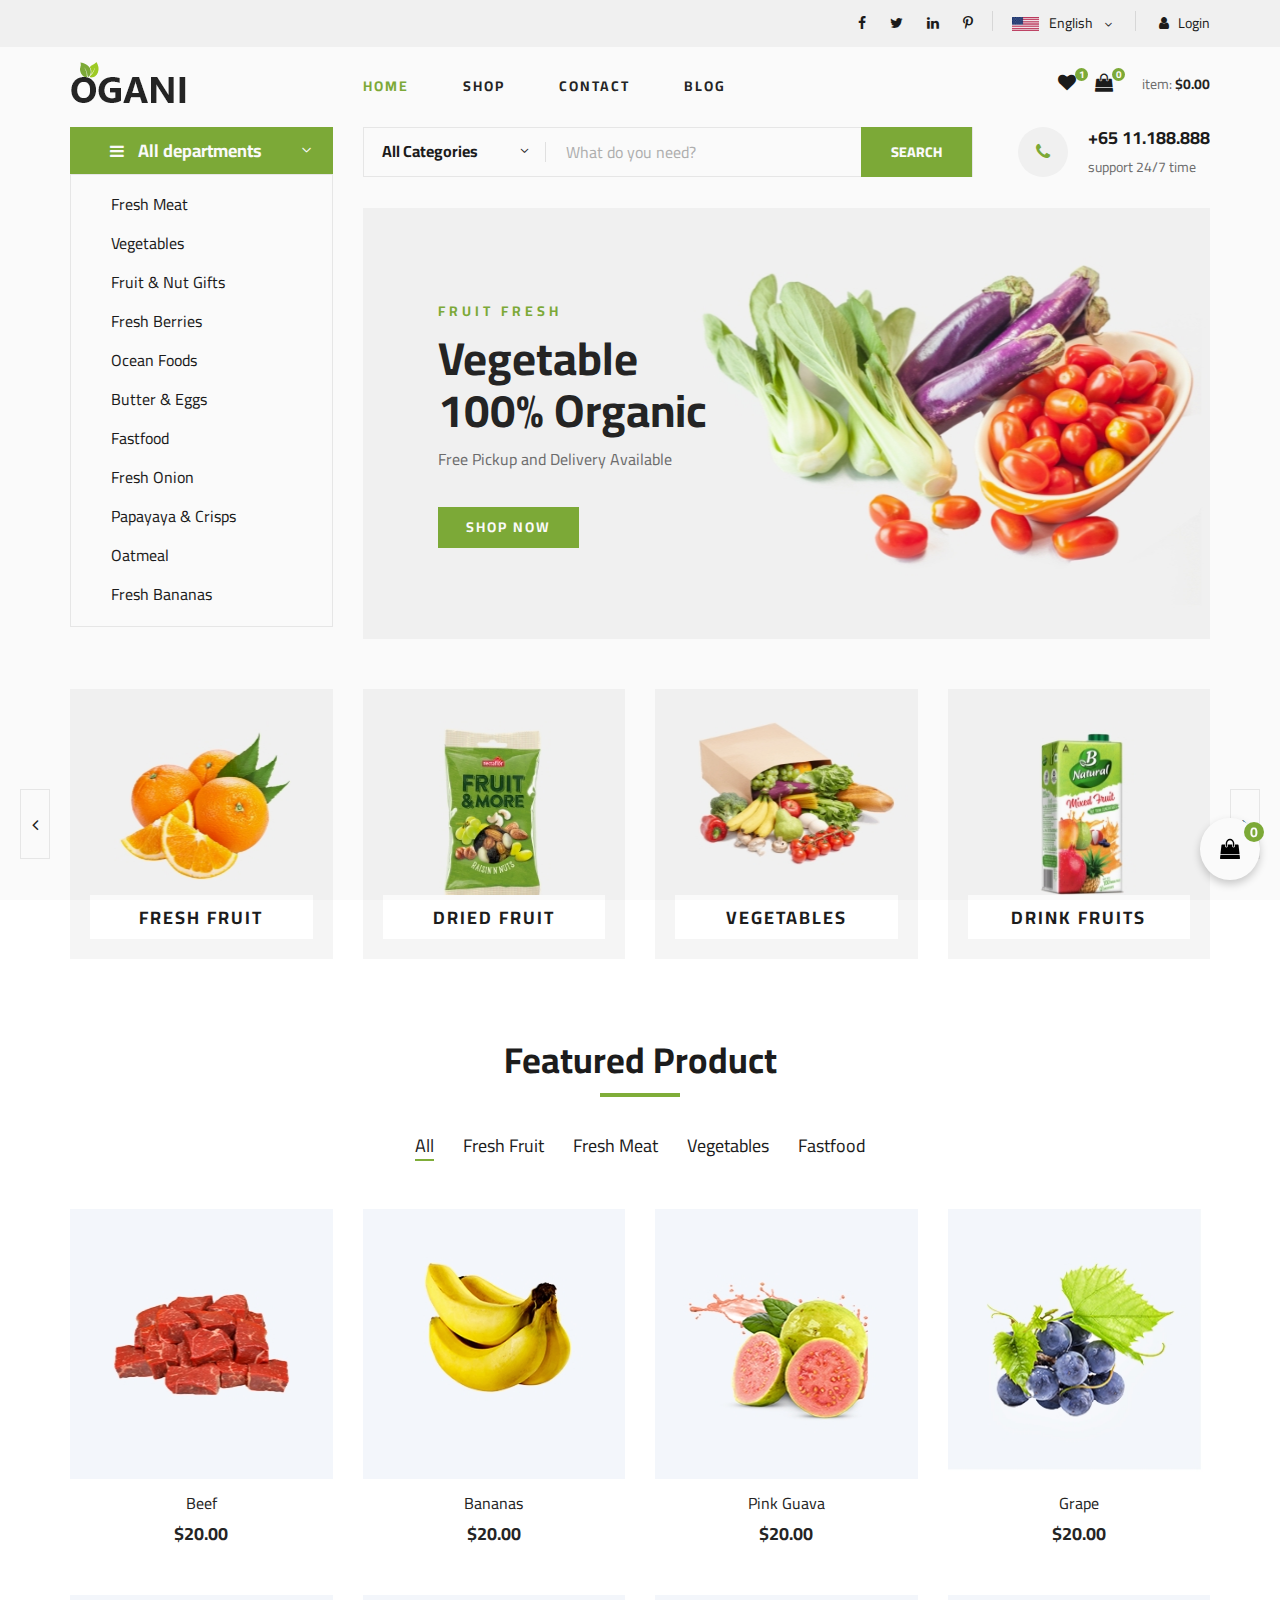
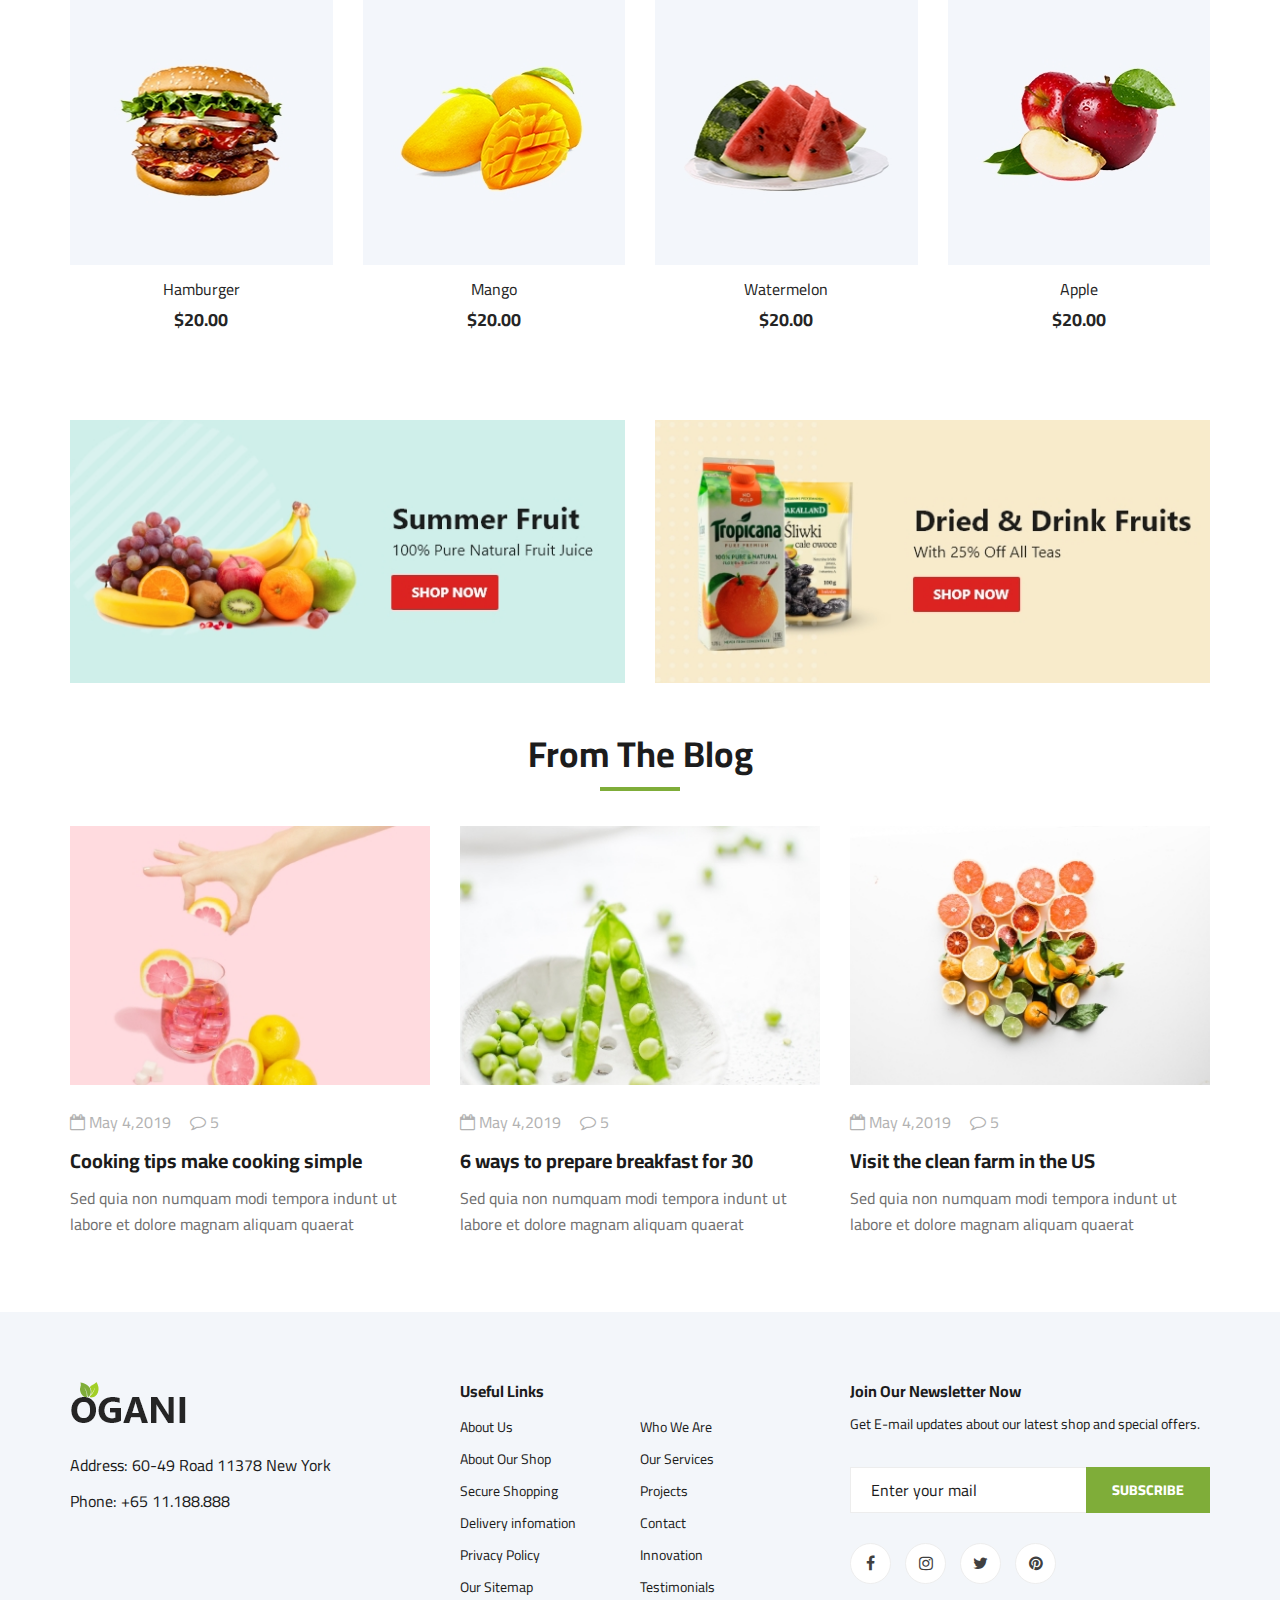
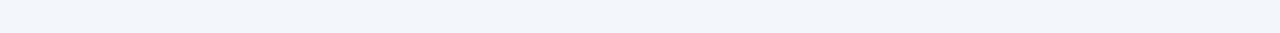
<file: index.html>
<!DOCTYPE html>
<html lang="en">

<head>
    <meta charset="UTF-8">
    <meta name="viewport" content="width=device-width, initial-scale=1.0">
    <meta http-equiv="X-UA-Compatible" content="IE=edge,chrome=1">
    <title>Ogani</title>
    <meta name="title" content="Ogani" />
    <meta name="description" content="Vegetable 100 oganic">
    <meta name="keywords" content="Ogani, unica, creative, html">
    <meta property="og:locale" content="vi" />
    <meta property="og:type" content="article" />
    <meta property="og:title" content="Ogani" />
    <meta property="og:description" content="Vegetable 100 oganic" />
    <meta property="og:url" content="" />
    <meta property="og:site_name" content="" />
    <meta property="og:image" content="" />

    <!-- Google Font -->
    <link href="https://fonts.googleapis.com/css2?family=Cairo:wght@200;300;400;600;900&display=swap" rel="stylesheet">

    <!-- Css Styles -->
    <link rel="stylesheet" href="css/bootstrap.min.css" type="text/css">
    <link rel="stylesheet" href="css/font-awesome.min.css" type="text/css">
    <link rel="stylesheet" href="css/elegant-icons.css" type="text/css">
    <link rel="stylesheet" href="css/nice-select.css" type="text/css">
    <link rel="stylesheet" href="css/jquery-ui.min.css" type="text/css">
    <link rel="stylesheet" href="css/owl.carousel.min.css" type="text/css">
    <link rel="stylesheet" href="css/slicknav.min.css" type="text/css">
    <link rel="stylesheet" href="css/style.css" type="text/css">
</head>

<body>
    <!-- Page Preloder -->
    <div id="preloder">
        <div class="loader"></div>
    </div>

    <!-- Humberger Begin -->
    <div class="humberger__menu__overlay"></div>
    <div class="humberger__menu__wrapper">
        <div class="humberger__menu__logo">
            <a href="#"><img src="img/logo.png" alt=""></a>
        </div>
        <div class="humberger__menu__cart">
            <ul>
                <li><a href="#"><i class="fa fa-heart"></i> <span>1</span></a></li>
                <li><a href="/shoping-cart.html"><i class="fa fa-shopping-bag"></i> <span class="header__cart__number"></span></a></li>
            </ul>
            <div class="header__cart__price">item: <span>$150.00</span></div>
        </div>
        <div class="humberger__menu__widget">
            <div class="header__top__right__language">
                <img src="img/language.png" alt="">
                <div>English</div>
                <span class="arrow_carrot-down"></span>
                <ul>
                    <li><a href="#">Spanis</a></li>
                    <li><a href="#">English</a></li>
                </ul>
            </div>
            <div class="header__top__right__auth">
                <a href="#"><i class="fa fa-user"></i> Login</a>
            </div>
        </div>
        <nav class="humberger__menu__nav mobile-menu">
            <ul>
                <li class="active"><a href="/index.html">Home</a></li>
                <li><a href="/shop-grid.html">Shop</a></li>
                <li><a href="/contact.html">Contact</a></li>
                <li><a href="#">Blog</a></li>
            </ul>
        </nav>
        <div id="mobile-menu-wrap"></div>
        <div class="header__top__right__social">
            <a href="#"><i class="fa fa-facebook"></i></a>
            <a href="#"><i class="fa fa-twitter"></i></a>
            <a href="#"><i class="fa fa-linkedin"></i></a>
            <a href="#"><i class="fa fa-pinterest-p"></i></a>
        </div>
        <div class="humberger__menu__contact">
            <ul>
                <li>Free Shipping for all Order of $99</li>
            </ul>
        </div>
    </div>
    <header class="header">
        <div class="header__top">
            <div class="container">
                <div class="row">
                    <div class="col-lg-12 col-md-12">
                        <div class="header__top__right">
                            <div class="header__top__right__social">
                                <a href="#"><i class="fa fa-facebook"></i></a>
                                <a href="#"><i class="fa fa-twitter"></i></a>
                                <a href="#"><i class="fa fa-linkedin"></i></a>
                                <a href="#"><i class="fa fa-pinterest-p"></i></a>
                            </div>
                            <div class="header__top__right__language">
                                <img src="img/language.png" alt="">
                                <div>English</div>
                                <span class="arrow_carrot-down"></span>
                                <ul>
                                    <li><a href="#">Spanis</a></li>
                                    <li><a href="#">English</a></li>
                                </ul>
                            </div>
                            <div class="header__top__right__auth">
                                <a href="#"><i class="fa fa-user"></i> Login</a>
                            </div>
                        </div>
                    </div>
                </div>
            </div>
        </div>
        <div class="container">
            <div class="row">
                <div class="col-lg-3">
                    <div class="header__logo">
                        <a href="/index.html"><img src="img/logo.png" alt=""></a>
                    </div>
                </div>
                <div class="col-lg-6">
                    <nav class="header__menu">
                        <ul>
                            <li class="active"><a href="/index.html">Home</a></li>
                            <li><a href="/shop-grid.html">Shop</a></li>
                            <li><a href="/contact.html">Contact</a></li>
                            <li><a href="#">Blog</a></li>
                        </ul>
                    </nav>
                </div>
                <div class="col-lg-3">
                    <div class="header__cart">
                        <ul>
                            <li><a href="#"><i class="fa fa-heart"></i> <span>1</span></a></li>
                            <li><a href="/shoping-cart.html"><i class="fa fa-shopping-bag"></i> <span class="header__cart__number"></span></a></li>
                        </ul>
                        <div class="header__cart__price">item: <span>$150.00</span></div>
                    </div>
                </div>
            </div>
            <div class="humberger__open">
                <i class="fa fa-bars"></i>
            </div>
        </div>
    </header>
    <!-- Hero Section Begin -->
    <section class="hero">
        <div class="container">
            <div class="row">
                <div class="col-lg-3">
                    <div class="hero__categories">
                        <div class="hero__categories__all">
                            <i class="fa fa-bars"></i>
                            <span>All departments</span>
                        </div>
                        <ul>
                            <li><a href="shop-grid.html">Fresh Meat</a></li>
                            <li><a href="shop-grid.html">Vegetables</a></li>
                            <li><a href="shop-grid.html">Fruit & Nut Gifts</a></li>
                            <li><a href="shop-grid.html">Fresh Berries</a></li>
                            <li><a href="shop-grid.html">Ocean Foods</a></li>
                            <li><a href="shop-grid.html">Butter & Eggs</a></li>
                            <li><a href="shop-grid.html">Fastfood</a></li>
                            <li><a href="shop-grid.html">Fresh Onion</a></li>
                            <li><a href="shop-grid.html">Papayaya & Crisps</a></li>
                            <li><a href="shop-grid.html">Oatmeal</a></li>
                            <li><a href="shop-grid.html">Fresh Bananas</a></li>
                        </ul>
                    </div>
                </div>
                <div class="col-lg-9">
                    <div class="hero__search">
                        <div class="hero__search__form">
                            <form action="#">
                                <div class="hero__search__categories">
                                    All Categories
                                    <span class="arrow_carrot-down"></span>
                                </div>
                                <input type="text" placeholder="What do you need?">
                                <button type="submit" class="site-btn">SEARCH</button>
                            </form>
                        </div>
                        <div class="hero__search__phone">
                            <div class="hero__search__phone__icon">
                                <i class="fa fa-phone"></i>
                            </div>
                            <div class="hero__search__phone__text">
                                <h5>+65 11.188.888</h5>
                                <span>support 24/7 time</span>
                            </div>
                        </div>
                    </div>
                    <div class="hero__item set-bg" data-setbg="img/hero/banner.jpg">
                        <div class="hero__text">
                            <span>FRUIT FRESH</span>
                            <h2>Vegetable <br />100% Organic</h2>
                            <p>Free Pickup and Delivery Available</p>
                            <a href="shop-grid.html" class="primary-btn">SHOP NOW</a>
                        </div>
                    </div>
                </div>
            </div>
        </div>
    </section>

    <!-- Categories Section Begin -->
    <section class="categories">
        <div class="container">
            <div class="row">
                <div class="categories__slider owl-carousel">
                    <div class="col-lg-3">
                        <div class="categories__item set-bg" data-setbg="img/categories/cat-1.jpg">
                            <h5><a href="shop-grid.html">Fresh Fruit</a></h5>
                        </div>
                    </div>
                    <div class="col-lg-3">
                        <div class="categories__item set-bg" data-setbg="img/categories/cat-2.jpg">
                            <h5><a href="shop-grid.html">Dried Fruit</a></h5>
                        </div>
                    </div>
                    <div class="col-lg-3">
                        <div class="categories__item set-bg" data-setbg="img/categories/cat-3.jpg">
                            <h5><a href="shop-grid.html">Vegetables</a></h5>
                        </div>
                    </div>
                    <div class="col-lg-3">
                        <div class="categories__item set-bg" data-setbg="img/categories/cat-4.jpg">
                            <h5><a href="shop-grid.html">drink fruits</a></h5>
                        </div>
                    </div>
                    <div class="col-lg-3">
                        <div class="categories__item set-bg" data-setbg="img/categories/cat-5.jpg">
                            <h5><a href="shop-grid.html">meat</a></h5>
                        </div>
                    </div>
                </div>
            </div>
        </div>
    </section>

    <!-- Featured Section Begin -->
    <section class="featured spad">
        <div class="container">
            <div class="row">
                <div class="col-lg-12">
                    <div class="section-title">
                        <h2>Featured Product</h2>
                    </div>
                    <div class="featured__controls">
                        <ul>
                            <li class="active" data-filter="*">All</li>
                            <li data-filter=".fresh-fruit">Fresh Fruit</li>
                            <li data-filter=".fresh-meat">Fresh Meat</li>
                            <li data-filter=".vegetables">Vegetables</li>
                            <li data-filter=".fastfood">Fastfood</li>
                        </ul>
                    </div>
                </div>
            </div>
            <div class="row featured__filter" id="featured__product">
            </div>
        </div>
    </section>

    <!-- Banner Begin -->
    <div class="banner">
        <div class="container">
            <div class="row">
                <a href="shop-grid.html" class="col-lg-6 col-md-6 col-sm-6">
                    <div class="banner__pic">
                        <img src="img/banner/banner-1.jpg" alt="">
                    </div>
                </a>
                <a href="shop-grid.html" class="col-lg-6 col-md-6 col-sm-6">
                    <div class="banner__pic">
                        <img src="img/banner/banner-2.jpg" alt="">
                    </div>
                </a>
            </div>
        </div>
    </div>

    <!-- Blog Section Begin -->
    <section class="from-blog spad">
        <div class="container">
            <div class="row">
                <div class="col-lg-12 section-title from-blog__title">
                    <h2>From The Blog</h2>
                </div>
            </div>
            <div class="row">
                <div class="col-lg-4 col-md-4 col-sm-6">
                    <a href="#" class="blog__item">
                        <div class="blog__item__pic">
                            <img src="img/blog/blog-1.jpg" alt="">
                        </div>
                        <div class="blog__item__text">
                            <ul>
                                <li><i class="fa fa-calendar-o"></i> May 4,2019</li>
                                <li><i class="fa fa-comment-o"></i> 5</li>
                            </ul>
                            <h5>Cooking tips make cooking simple</h5>
                            <p>Sed quia non numquam modi tempora indunt ut labore et dolore magnam aliquam quaerat </p>
                        </div>
                    </a>
                </div>
                <div class="col-lg-4 col-md-4 col-sm-6">
                    <a href="#" class="blog__item">
                        <div class="blog__item__pic">
                            <img src="img/blog/blog-2.jpg" alt="">
                        </div>
                        <div class="blog__item__text">
                            <ul>
                                <li><i class="fa fa-calendar-o"></i> May 4,2019</li>
                                <li><i class="fa fa-comment-o"></i> 5</li>
                            </ul>
                            <h5>6 ways to prepare breakfast for 30</h5>
                            <p>Sed quia non numquam modi tempora indunt ut labore et dolore magnam aliquam quaerat </p>
                        </div>
                    </a>
                </div>
                <div class="col-lg-4 col-md-4 col-sm-6">
                    <a href="#" class="blog__item">
                        <div class="blog__item__pic">
                            <img src="img/blog/blog-3.jpg" alt="">
                        </div>
                        <div class="blog__item__text">
                            <ul>
                                <li><i class="fa fa-calendar-o"></i> May 4,2019</li>
                                <li><i class="fa fa-comment-o"></i> 5</li>
                            </ul>
                            <h5>Visit the clean farm in the US</h5>
                            <p>Sed quia non numquam modi tempora indunt ut labore et dolore magnam aliquam quaerat </p>
                        </div>
                    </a>
                </div>
            </div>
        </div>
    </section>
    <!-- Blog Section End -->

    <!-- Footer Section Begin -->
    <footer class="footer spad">
        <div class="container">
            <div class="row">
                <div class="col-lg-3 col-md-6 col-sm-6">
                    <div class="footer__about">
                        <div class="footer__about__logo">
                            <a href="/index.html"><img src="img/logo.png" alt=""></a>
                        </div>
                        <ul>
                            <li>Address: 60-49 Road 11378 New York</li>
                            <li>Phone: +65 11.188.888</li>
                        </ul>
                    </div>
                </div>
                <div class="col-lg-4 col-md-6 col-sm-6 offset-lg-1">
                    <div class="footer__widget">
                        <h6>Useful Links</h6>
                        <ul>
                            <li><a href="#">About Us</a></li>
                            <li><a href="#">About Our Shop</a></li>
                            <li><a href="#">Secure Shopping</a></li>
                            <li><a href="#">Delivery infomation</a></li>
                            <li><a href="#">Privacy Policy</a></li>
                            <li><a href="#">Our Sitemap</a></li>
                        </ul>
                        <ul>
                            <li><a href="#">Who We Are</a></li>
                            <li><a href="#">Our Services</a></li>
                            <li><a href="#">Projects</a></li>
                            <li><a href="#">Contact</a></li>
                            <li><a href="#">Innovation</a></li>
                            <li><a href="#">Testimonials</a></li>
                        </ul>
                    </div>
                </div>
                <div class="col-lg-4 col-md-12">
                    <div class="footer__widget">
                        <h6>Join Our Newsletter Now</h6>
                        <p>Get E-mail updates about our latest shop and special offers.</p>
                        <form action="#">
                            <input type="text" placeholder="Enter your mail">
                            <button type="submit" class="site-btn">Subscribe</button>
                        </form>
                        <div class="footer__widget__social">
                            <a href="#"><i class="fa fa-facebook"></i></a>
                            <a href="#"><i class="fa fa-instagram"></i></a>
                            <a href="#"><i class="fa fa-twitter"></i></a>
                            <a href="#"><i class="fa fa-pinterest"></i></a>
                        </div>
                    </div>
                </div>
            </div>
        </div>
    </footer>
    <!-- Footer Section End -->
    
    <div id="cartPopup">
        <a href="/shoping-cart.html"><i class="fa fa-shopping-bag"></i> <span class="header__cart__number"></span></a>
    </div>

    <!-- Js Plugins -->
    <script src="js/jquery-3.3.1.min.js"></script>
    <script src="js/bootstrap.min.js"></script>
    <script src="js/jquery.nice-select.min.js"></script>
    <script src="js/jquery-ui.min.js"></script>
    <script src="js/jquery.slicknav.js"></script>
    <script src="js/mixitup.min.js"></script>
    <script src="js/owl.carousel.min.js"></script>
    <script src="js/cart.js"></script>
    <script src="js/main.js"></script>



</body>

</html>
</file>
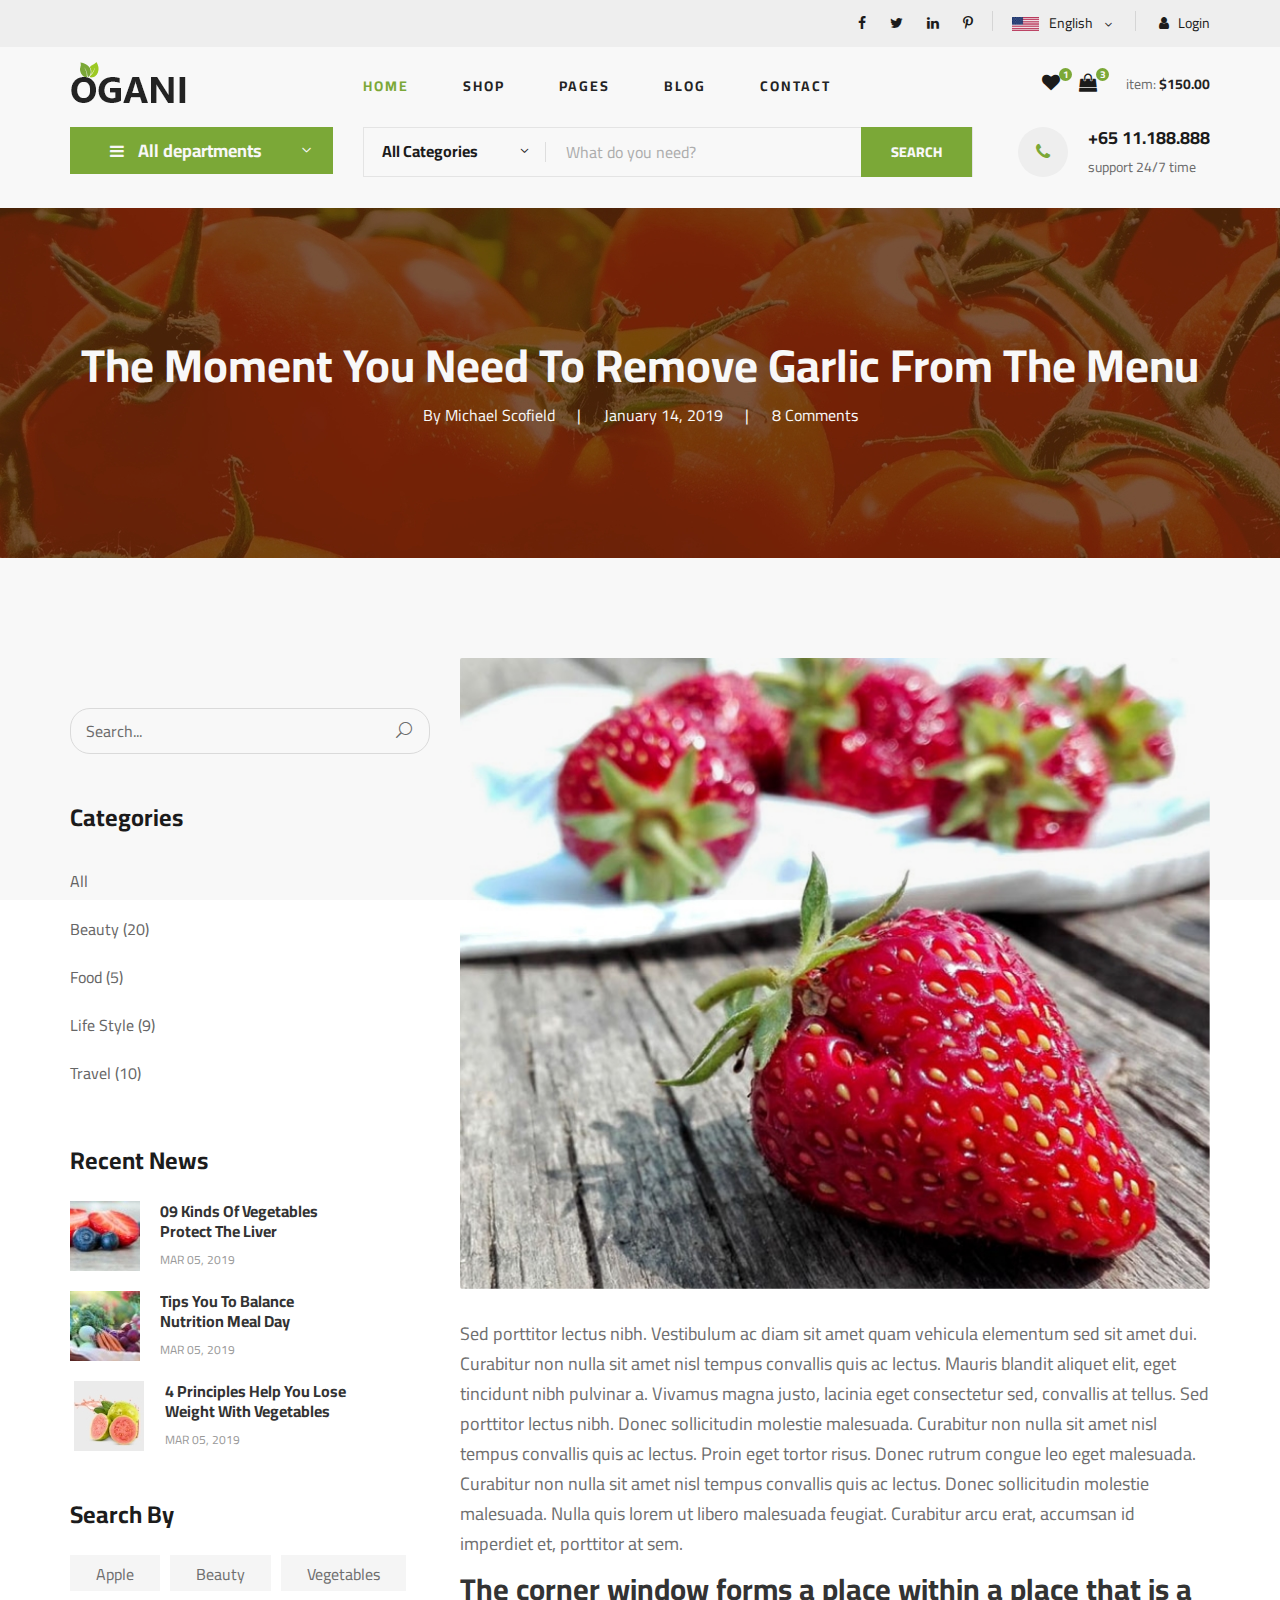
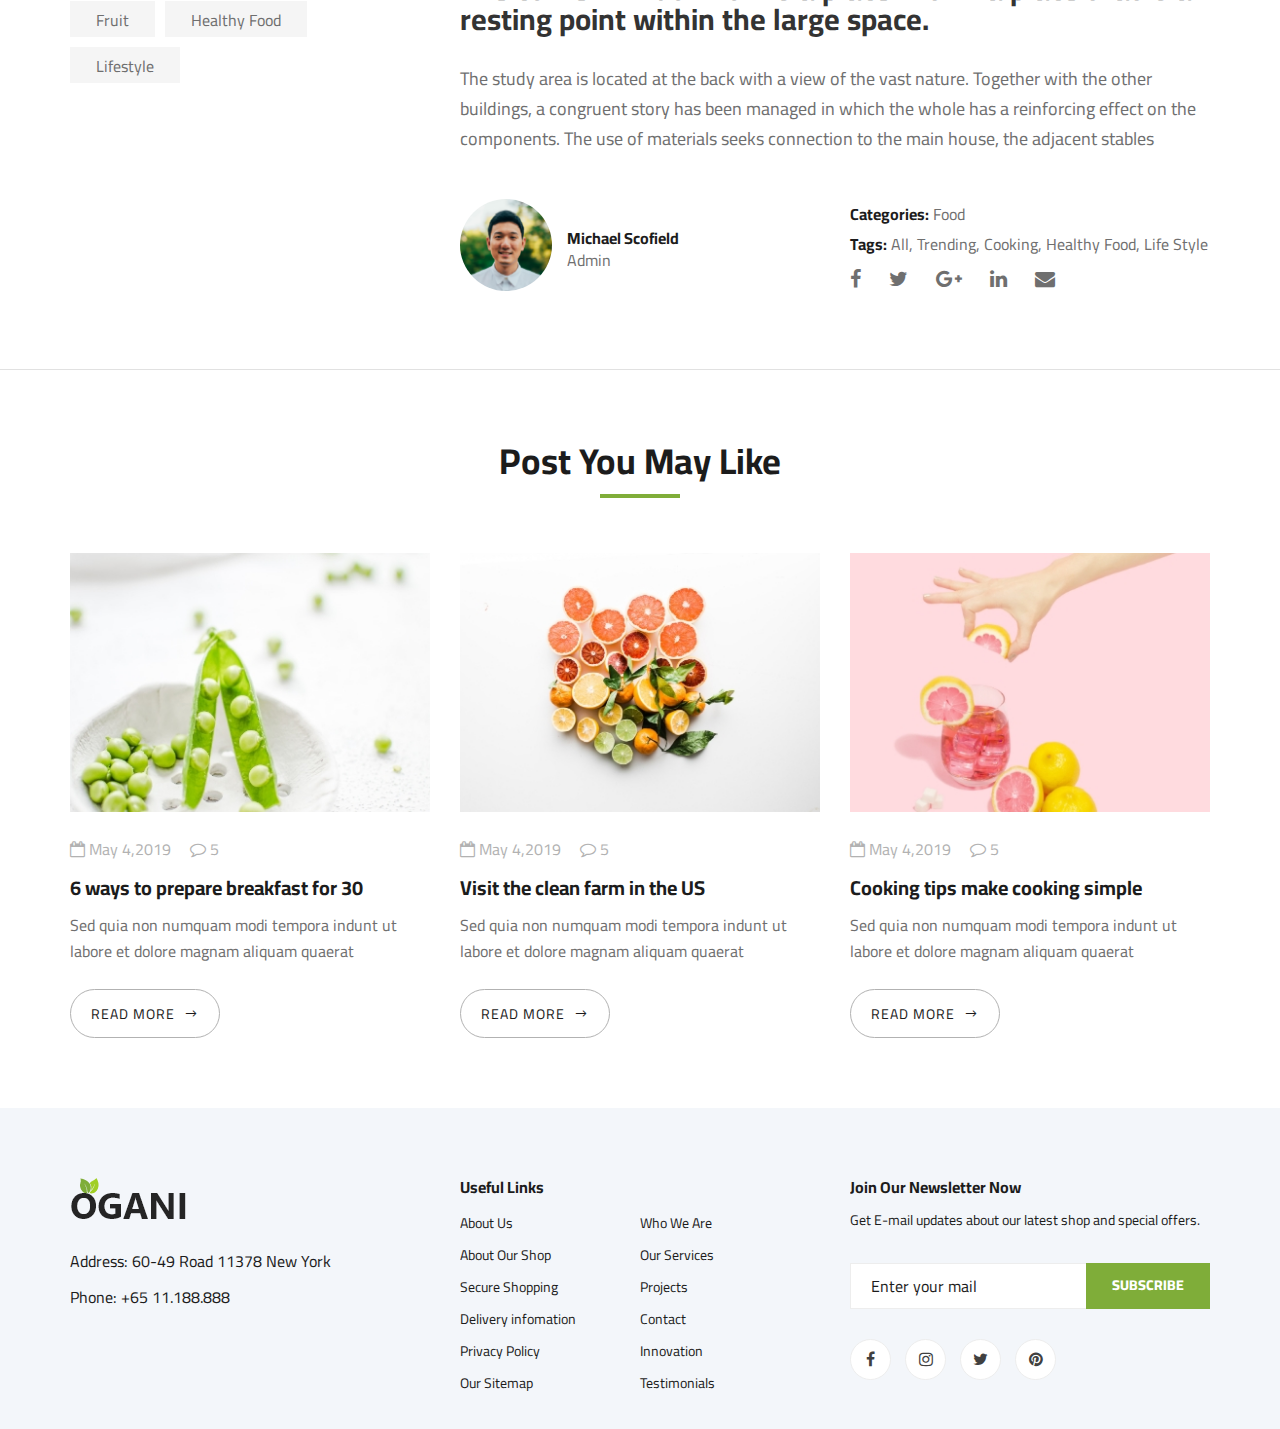
<file: blog-details.html>
<!DOCTYPE html>
<html lang="zxx">

<head>
    <meta charset="UTF-8">
    <meta name="description" content="Ogani Template">
    <meta name="keywords" content="Ogani, unica, creative, html">
    <meta name="viewport" content="width=device-width, initial-scale=1.0">
    <meta http-equiv="X-UA-Compatible" content="ie=edge">
    <title>Ogani</title>
    <meta name="title" content="Ogani" />
    <meta name="description" content="Vegetable 100 oganic" />
    <meta property="og:locale" content="vi" />
    <meta property="og:type" content="article" />
    <meta property="og:title" content="Blog details" />
    <meta property="og:description" content="Vegetable 100 oganic" />
    <meta property="og:url" content="" />
    <meta property="og:site_name" content="" />
    <meta property="og:image" content="" />

    <!-- Google Font -->
    <link href="https://fonts.googleapis.com/css2?family=Cairo:wght@200;300;400;600;900&display=swap" rel="stylesheet">

    <!-- Css Styles -->
    <link rel="stylesheet" href="css/bootstrap.min.css" type="text/css">
    <link rel="stylesheet" href="css/font-awesome.min.css" type="text/css">
    <link rel="stylesheet" href="css/elegant-icons.css" type="text/css">
    <link rel="stylesheet" href="css/nice-select.css" type="text/css">
    <link rel="stylesheet" href="css/jquery-ui.min.css" type="text/css">
    <link rel="stylesheet" href="css/owl.carousel.min.css" type="text/css">
    <link rel="stylesheet" href="css/slicknav.min.css" type="text/css">
    <link rel="stylesheet" href="css/style.css" type="text/css">
</head>

<body>
    <!-- Page Preloder -->
    <div id="preloder">
        <div class="loader"></div>
    </div>

    <!-- Humberger Begin -->
    <div class="humberger__menu__overlay"></div>
    <div class="humberger__menu__wrapper">
        <div class="humberger__menu__logo">
            <a href="#"><img src="img/logo.png" alt=""></a>
        </div>
        <div class="humberger__menu__cart">
            <ul>
                <li><a href="#"><i class="fa fa-heart"></i> <span>1</span></a></li>
                <li><a href="#"><i class="fa fa-shopping-bag"></i> <span>3</span></a></li>
            </ul>
            <div class="header__cart__price">item: <span>$150.00</span></div>
        </div>
        <div class="humberger__menu__widget">
            <div class="header__top__right__language">
                <img src="img/language.png" alt="">
                <div>English</div>
                <span class="arrow_carrot-down"></span>
                <ul>
                    <li><a href="#">Spanis</a></li>
                    <li><a href="#">English</a></li>
                </ul>
            </div>
            <div class="header__top__right__auth">
                <a href="#"><i class="fa fa-user"></i> Login</a>
            </div>
        </div>
        <nav class="humberger__menu__nav mobile-menu">
            <ul>
                <li class="active"><a href="./index.html">Home</a></li>
                <li><a href="./shop-grid.html">Shop</a></li>
                <li>Pages
                    <ul class="header__menu__dropdown">
                        <li><a href="./shop-details.html">Shop Details</a></li>
                        <li><a href="./shoping-cart.html">Shoping Cart</a></li>
                        <li><a href="./checkout.html">Check Out</a></li>
                        <li><a href="./blog-details.html">Blog Details</a></li>
                    </ul>
                </li>
                <li><a href="./blog.html">Blog</a></li>
                <li><a href="./contact.html">Contact</a></li>
            </ul>
        </nav>
        <div id="mobile-menu-wrap"></div>
        <div class="header__top__right__social">
            <a href="#"><i class="fa fa-facebook"></i></a>
            <a href="#"><i class="fa fa-twitter"></i></a>
            <a href="#"><i class="fa fa-linkedin"></i></a>
            <a href="#"><i class="fa fa-pinterest-p"></i></a>
        </div>
        <div class="humberger__menu__contact">
            <ul>
                <li>Free Shipping for all Order of $99</li>
            </ul>
        </div>
    </div>
    <header class="header">
        <div class="header__top">
            <div class="container">
                <div class="row">
                    <div class="col-lg-12 col-md-12">
                        <div class="header__top__right">
                            <div class="header__top__right__social">
                                <a href="#"><i class="fa fa-facebook"></i></a>
                                <a href="#"><i class="fa fa-twitter"></i></a>
                                <a href="#"><i class="fa fa-linkedin"></i></a>
                                <a href="#"><i class="fa fa-pinterest-p"></i></a>
                            </div>
                            <div class="header__top__right__language">
                                <img src="img/language.png" alt="">
                                <div>English</div>
                                <span class="arrow_carrot-down"></span>
                                <ul>
                                    <li><a href="#">Spanis</a></li>
                                    <li><a href="#">English</a></li>
                                </ul>
                            </div>
                            <div class="header__top__right__auth">
                                <a href="#"><i class="fa fa-user"></i> Login</a>
                            </div>
                        </div>
                    </div>
                </div>
            </div>
        </div>
        <div class="container">
            <div class="row">
                <div class="col-lg-3">
                    <div class="header__logo">
                        <a href="./index.html"><img src="img/logo.png" alt=""></a>
                    </div>
                </div>
                <div class="col-lg-6">
                    <nav class="header__menu">
                        <ul>
                            <li class="active"><a href="./index.html">Home</a></li>
                            <li><a href="./shop-grid.html">Shop</a></li>
                            <li><a href="#">Pages</a>
                                <ul class="header__menu__dropdown">
                                    <li><a href="./shop-details.html">Shop Details</a></li>
                                    <li><a href="./shoping-cart.html">Shoping Cart</a></li>
                                    <li><a href="./checkout.html">Check Out</a></li>
                                    <li><a href="./blog-details.html">Blog Details</a></li>
                                </ul>
                            </li>
                            <li><a href="./blog.html">Blog</a></li>
                            <li><a href="./contact.html">Contact</a></li>
                        </ul>
                    </nav>
                </div>
                <div class="col-lg-3">
                    <div class="header__cart">
                        <ul>
                            <li><a href="#"><i class="fa fa-heart"></i> <span>1</span></a></li>
                            <li><a href="#"><i class="fa fa-shopping-bag"></i> <span>3</span></a></li>
                        </ul>
                        <div class="header__cart__price">item: <span>$150.00</span></div>
                    </div>
                </div>
            </div>
            <div class="humberger__open">
                <i class="fa fa-bars"></i>
            </div>
        </div>
    </header>

    <!-- Hero Section Begin -->
    <section class="hero hero-normal">
        <div class="container">
            <div class="row">
                <div class="col-lg-3">
                    <div class="hero__categories">
                        <div class="hero__categories__all">
                            <i class="fa fa-bars"></i>
                            <span>All departments</span>
                        </div>
                        <ul>
                            <li><a href="shop-grid.html">Fresh Meat</a></li>
                            <li><a href="shop-grid.html">Vegetables</a></li>
                            <li><a href="shop-grid.html">Fruit & Nut Gifts</a></li>
                            <li><a href="shop-grid.html">Fresh Berries</a></li>
                            <li><a href="shop-grid.html">Ocean Foods</a></li>
                            <li><a href="shop-grid.html">Butter & Eggs</a></li>
                            <li><a href="shop-grid.html">Fastfood</a></li>
                            <li><a href="shop-grid.html">Fresh Onion</a></li>
                            <li><a href="shop-grid.html">Papayaya & Crisps</a></li>
                            <li><a href="shop-grid.html">Oatmeal</a></li>
                            <li><a href="shop-grid.html">Fresh Bananas</a></li>
                        </ul>
                    </div>
                </div>
                <div class="col-lg-9">
                    <div class="hero__search">
                        <div class="hero__search__form">
                            <form action="#">
                                <div class="hero__search__categories">
                                    All Categories
                                    <span class="arrow_carrot-down"></span>
                                </div>
                                <input type="text" placeholder="What do you need?">
                                <button type="submit" class="site-btn">SEARCH</button>
                            </form>
                        </div>
                        <div class="hero__search__phone">
                            <div class="hero__search__phone__icon">
                                <i class="fa fa-phone"></i>
                            </div>
                            <div class="hero__search__phone__text">
                                <h5>+65 11.188.888</h5>
                                <span>support 24/7 time</span>
                            </div>
                        </div>
                    </div>
                </div>
            </div>
        </div>
    </section>

    <!-- Blog Details Hero Begin -->
    <section class="blog-details-hero set-bg" data-setbg="img/blog/details/details-hero.jpg">
        <div class="container">
            <div class="row">
                <div class="col-lg-12">
                    <div class="blog__details__hero__text">
                        <h2>The Moment You Need To Remove Garlic From The Menu</h2>
                        <ul>
                            <li>By Michael Scofield</li>
                            <li>January 14, 2019</li>
                            <li>8 Comments</li>
                        </ul>
                    </div>
                </div>
            </div>
        </div>
    </section>

    <!-- Blog Details Section Begin -->
    <section class="blog-details spad">
        <div class="container">
            <div class="row">
                <div class="col-lg-4 col-md-5 order-md-1 order-2">
                    <div class="blog__sidebar">
                        <div class="blog__sidebar__search">
                            <form action="#">
                                <input type="text" placeholder="Search...">
                                <button type="submit"><span class="icon_search"></span></button>
                            </form>
                        </div>
                        <div class="blog__sidebar__item">
                            <h4>Categories</h4>
                            <ul>
                                <li><a href="#">All</a></li>
                                <li><a href="#">Beauty (20)</a></li>
                                <li><a href="#">Food (5)</a></li>
                                <li><a href="#">Life Style (9)</a></li>
                                <li><a href="#">Travel (10)</a></li>
                            </ul>
                        </div>
                        <div class="blog__sidebar__item">
                            <h4>Recent News</h4>
                            <div class="blog__sidebar__recent">
                                <a href="#" class="blog__sidebar__recent__item">
                                    <div class="blog__sidebar__recent__item__pic">
                                        <img src="img/blog/sidebar/sr-1.jpg" alt="">
                                    </div>
                                    <div class="blog__sidebar__recent__item__text">
                                        <h6>09 Kinds Of Vegetables<br /> Protect The Liver</h6>
                                        <span>MAR 05, 2019</span>
                                    </div>
                                </a>
                                <a href="#" class="blog__sidebar__recent__item">
                                    <div class="blog__sidebar__recent__item__pic">
                                        <img src="img/blog/sidebar/sr-2.jpg" alt="">
                                    </div>
                                    <div class="blog__sidebar__recent__item__text">
                                        <h6>Tips You To Balance<br /> Nutrition Meal Day</h6>
                                        <span>MAR 05, 2019</span>
                                    </div>
                                </a>
                                <a href="#" class="blog__sidebar__recent__item">
                                    <div class="blog__sidebar__recent__item__pic">
                                        <img src="img/blog/sidebar/sr-3.jpg" alt="">
                                    </div>
                                    <div class="blog__sidebar__recent__item__text">
                                        <h6>4 Principles Help You Lose <br />Weight With Vegetables</h6>
                                        <span>MAR 05, 2019</span>
                                    </div>
                                </a>
                            </div>
                        </div>
                        <div class="blog__sidebar__item">
                            <h4>Search By</h4>
                            <div class="blog__sidebar__item__tags">
                                <a href="#">Apple</a>
                                <a href="#">Beauty</a>
                                <a href="#">Vegetables</a>
                                <a href="#">Fruit</a>
                                <a href="#">Healthy Food</a>
                                <a href="#">Lifestyle</a>
                            </div>
                        </div>
                    </div>
                </div>
                <div class="col-lg-8 col-md-7 order-md-1 order-1">
                    <div class="blog__details__text">
                        <img src="img/blog/details/details-pic.jpg" alt="">
                        <p>Sed porttitor lectus nibh. Vestibulum ac diam sit amet quam vehicula elementum sed sit amet
                            dui. Curabitur non nulla sit amet nisl tempus convallis quis ac lectus. Mauris blandit
                            aliquet elit, eget tincidunt nibh pulvinar a. Vivamus magna justo, lacinia eget consectetur
                            sed, convallis at tellus. Sed porttitor lectus nibh. Donec sollicitudin molestie malesuada.
                            Curabitur non nulla sit amet nisl tempus convallis quis ac lectus. Proin eget tortor risus.
                            Donec rutrum congue leo eget malesuada. Curabitur non nulla sit amet nisl tempus convallis
                            quis ac lectus. Donec sollicitudin molestie malesuada. Nulla quis lorem ut libero malesuada
                            feugiat. Curabitur arcu erat, accumsan id imperdiet et, porttitor at sem.</p>
                        <h3>The corner window forms a place within a place that is a resting point within the large
                            space.</h3>
                        <p>The study area is located at the back with a view of the vast nature. Together with the other
                            buildings, a congruent story has been managed in which the whole has a reinforcing effect on
                            the components. The use of materials seeks connection to the main house, the adjacent
                            stables</p>
                    </div>
                    <div class="blog__details__content">
                        <div class="row">
                            <div class="col-lg-6">
                                <div class="blog__details__author">
                                    <div class="blog__details__author__pic">
                                        <img src="img/blog/details/details-author.jpg" alt="">
                                    </div>
                                    <div class="blog__details__author__text">
                                        <h6>Michael Scofield</h6>
                                        <span>Admin</span>
                                    </div>
                                </div>
                            </div>
                            <div class="col-lg-6">
                                <div class="blog__details__widget">
                                    <ul>
                                        <li><span>Categories:</span> Food</li>
                                        <li><span>Tags:</span> All, Trending, Cooking, Healthy Food, Life Style</li>
                                    </ul>
                                    <div class="blog__details__social">
                                        <a href="#"><i class="fa fa-facebook"></i></a>
                                        <a href="#"><i class="fa fa-twitter"></i></a>
                                        <a href="#"><i class="fa fa-google-plus"></i></a>
                                        <a href="#"><i class="fa fa-linkedin"></i></a>
                                        <a href="#"><i class="fa fa-envelope"></i></a>
                                    </div>
                                </div>
                            </div>
                        </div>
                    </div>
                </div>
            </div>
        </div>
    </section>
    <!-- Blog Details Section End -->

    <!-- Related Blog Section Begin -->
    <section class="related-blog spad">
        <div class="container">
            <div class="row">
                <div class="col-lg-12">
                    <div class="section-title related-blog-title">
                        <h2>Post You May Like</h2>
                    </div>
                </div>
            </div>
            <div class="row">
                <div class="col-lg-4 col-md-6 col-sm-6">
                    <div class="blog__item">
                        <div class="blog__item__pic">
                            <img src="img/blog/blog-2.jpg" alt="">
                        </div>
                        <div class="blog__item__text">
                            <ul>
                                <li><i class="fa fa-calendar-o"></i> May 4,2019</li>
                                <li><i class="fa fa-comment-o"></i> 5</li>
                            </ul>
                            <h5>6 ways to prepare breakfast for 30</h5>
                            <p>Sed quia non numquam modi tempora indunt ut labore et dolore magnam aliquam
                                quaerat </p>
                            <a href="blog-details.html" class="blog__btn">READ MORE <span
                                    class="arrow_right"></span></a>
                        </div>
                    </div>
                </div>
                <div class="col-lg-4 col-md-6 col-sm-6">
                    <div class="blog__item">
                        <div class="blog__item__pic">
                            <img src="img/blog/blog-3.jpg" alt="">
                        </div>
                        <div class="blog__item__text">
                            <ul>
                                <li><i class="fa fa-calendar-o"></i> May 4,2019</li>
                                <li><i class="fa fa-comment-o"></i> 5</li>
                            </ul>
                            <h5>Visit the clean farm in the US</h5>
                            <p>Sed quia non numquam modi tempora indunt ut labore et dolore magnam aliquam
                                quaerat </p>
                            <a href="blog-details.html" class="blog__btn">READ MORE <span
                                    class="arrow_right"></span></a>
                        </div>
                    </div>
                </div>
                <div class="col-lg-4 col-md-6 col-sm-6">
                    <div class="blog__item">
                        <div class="blog__item__pic">
                            <img src="img/blog/blog-1.jpg" alt="">
                        </div>
                        <div class="blog__item__text">
                            <ul>
                                <li><i class="fa fa-calendar-o"></i> May 4,2019</li>
                                <li><i class="fa fa-comment-o"></i> 5</li>
                            </ul>
                            <h5>Cooking tips make cooking simple</h5>
                            <p>Sed quia non numquam modi tempora indunt ut labore et dolore magnam aliquam
                                quaerat </p>
                            <a href="blog-details.html" class="blog__btn">READ MORE <span
                                    class="arrow_right"></span></a>
                        </div>
                    </div>
                </div>
            </div>
        </div>
    </section>
    <!-- Related Blog Section End -->

    <!-- Footer Section Begin -->
    <footer class="footer spad">
        <div class="container">
            <div class="row">
                <div class="col-lg-3 col-md-6 col-sm-6">
                    <div class="footer__about">
                        <div class="footer__about__logo">
                            <a href="./index.html"><img src="img/logo.png" alt=""></a>
                        </div>
                        <ul>
                            <li>Address: 60-49 Road 11378 New York</li>
                            <li>Phone: +65 11.188.888</li>
                        </ul>
                    </div>
                </div>
                <div class="col-lg-4 col-md-6 col-sm-6 offset-lg-1">
                    <div class="footer__widget">
                        <h6>Useful Links</h6>
                        <ul>
                            <li><a href="#">About Us</a></li>
                            <li><a href="#">About Our Shop</a></li>
                            <li><a href="#">Secure Shopping</a></li>
                            <li><a href="#">Delivery infomation</a></li>
                            <li><a href="#">Privacy Policy</a></li>
                            <li><a href="#">Our Sitemap</a></li>
                        </ul>
                        <ul>
                            <li><a href="#">Who We Are</a></li>
                            <li><a href="#">Our Services</a></li>
                            <li><a href="#">Projects</a></li>
                            <li><a href="#">Contact</a></li>
                            <li><a href="#">Innovation</a></li>
                            <li><a href="#">Testimonials</a></li>
                        </ul>
                    </div>
                </div>
                <div class="col-lg-4 col-md-12">
                    <div class="footer__widget">
                        <h6>Join Our Newsletter Now</h6>
                        <p>Get E-mail updates about our latest shop and special offers.</p>
                        <form action="#">
                            <input type="text" placeholder="Enter your mail">
                            <button type="submit" class="site-btn">Subscribe</button>
                        </form>
                        <div class="footer__widget__social">
                            <a href="#"><i class="fa fa-facebook"></i></a>
                            <a href="#"><i class="fa fa-instagram"></i></a>
                            <a href="#"><i class="fa fa-twitter"></i></a>
                            <a href="#"><i class="fa fa-pinterest"></i></a>
                        </div>
                    </div>
                </div>
            </div>
        </div>
    </footer>
    <!-- Footer Section End -->

    <!-- Js Plugins -->
    <script src="js/jquery-3.3.1.min.js"></script>
    <script src="js/bootstrap.min.js"></script>
    <script src="js/jquery.nice-select.min.js"></script>
    <script src="js/jquery-ui.min.js"></script>
    <script src="js/jquery.slicknav.js"></script>
    <script src="js/mixitup.min.js"></script>
    <script src="js/owl.carousel.min.js"></script>
    <script src="js/main.js"></script>



</body>

</html>
</file>
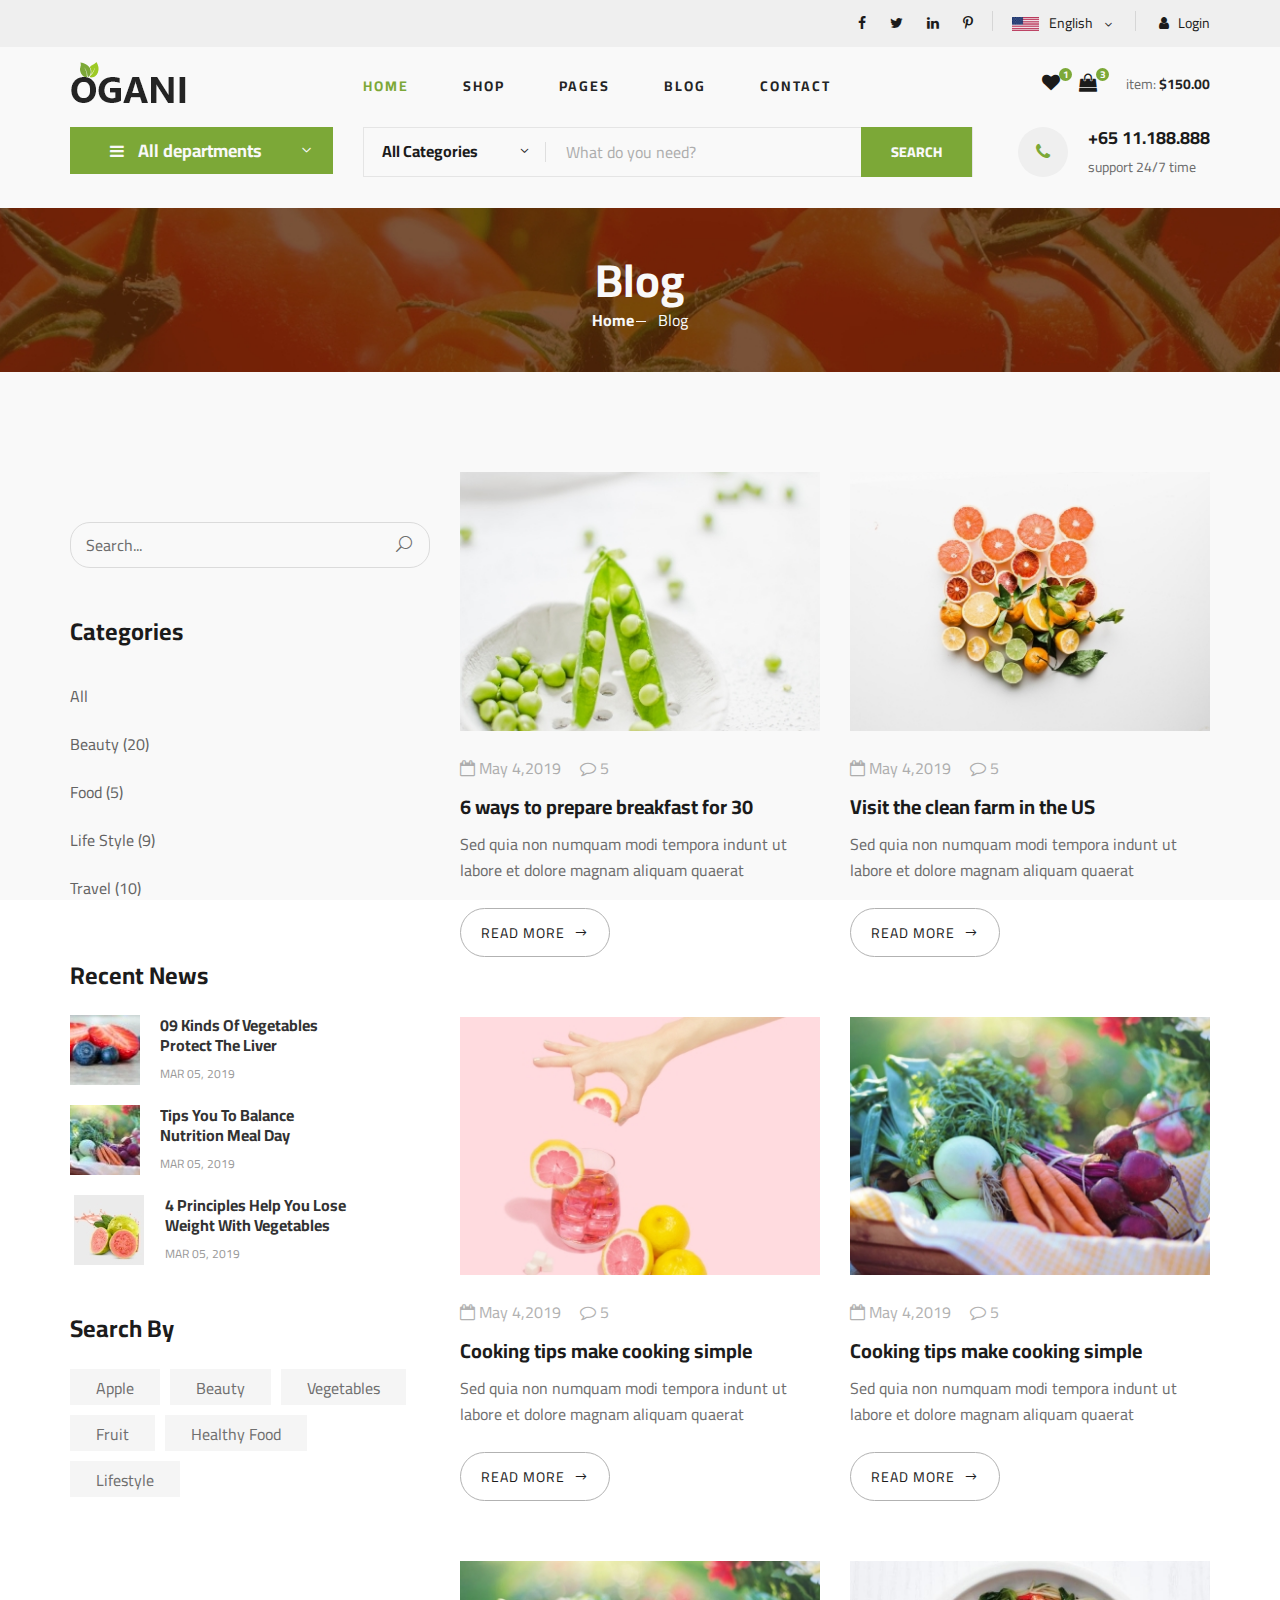
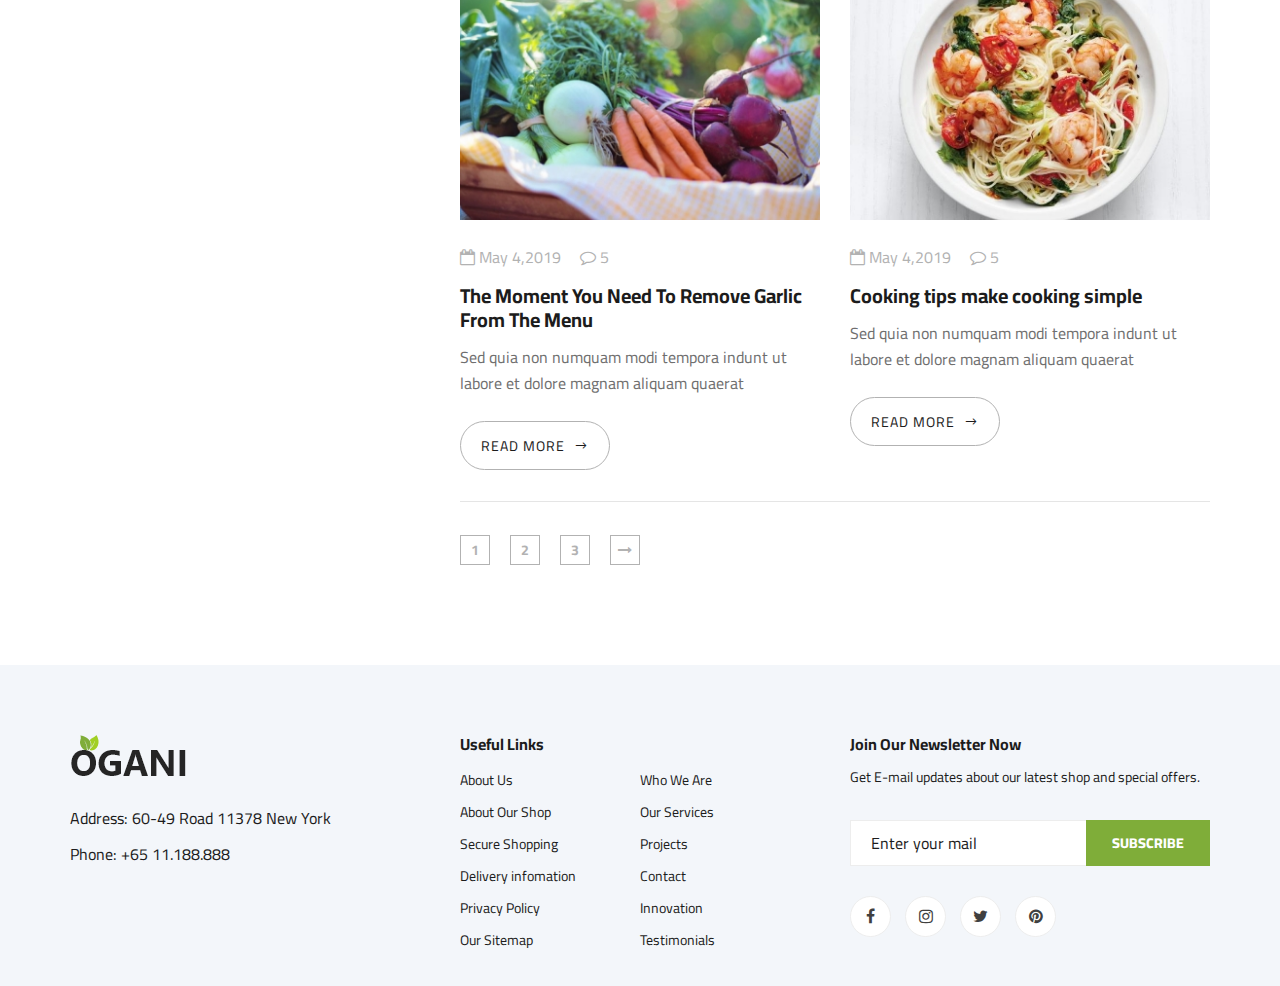
<file: blog.html>
<!DOCTYPE html>
<html lang="zxx">

<head>
    <meta charset="UTF-8">
    <meta name="description" content="Ogani Template">
    <meta name="keywords" content="Ogani, unica, creative, html">
    <meta name="viewport" content="width=device-width, initial-scale=1.0">
    <meta http-equiv="X-UA-Compatible" content="ie=edge">
    <title>Ogani</title>
    <meta name="title" content="Ogani" />
    <meta name="description" content="Vegetable 100 oganic" />
    <meta property="og:locale" content="vi" />
    <meta property="og:type" content="article" />
    <meta property="og:title" content="Blog" />
    <meta property="og:description" content="Vegetable 100 oganic" />
    <meta property="og:url" content="" />
    <meta property="og:site_name" content="" />
    <meta property="og:image" content="" />

    <!-- Google Font -->
    <link href="https://fonts.googleapis.com/css2?family=Cairo:wght@200;300;400;600;900&display=swap" rel="stylesheet">

    <!-- Css Styles -->
    <link rel="stylesheet" href="css/bootstrap.min.css" type="text/css">
    <link rel="stylesheet" href="css/font-awesome.min.css" type="text/css">
    <link rel="stylesheet" href="css/elegant-icons.css" type="text/css">
    <link rel="stylesheet" href="css/nice-select.css" type="text/css">
    <link rel="stylesheet" href="css/jquery-ui.min.css" type="text/css">
    <link rel="stylesheet" href="css/owl.carousel.min.css" type="text/css">
    <link rel="stylesheet" href="css/slicknav.min.css" type="text/css">
    <link rel="stylesheet" href="css/style.css" type="text/css">
</head>

<body>
    <!-- Page Preloder -->
    <div id="preloder">
        <div class="loader"></div>
    </div>

    <!-- Humberger Begin -->
    <div class="humberger__menu__overlay"></div>
    <div class="humberger__menu__wrapper">
        <div class="humberger__menu__logo">
            <a href="#"><img src="img/logo.png" alt=""></a>
        </div>
        <div class="humberger__menu__cart">
            <ul>
                <li><a href="#"><i class="fa fa-heart"></i> <span>1</span></a></li>
                <li><a href="#"><i class="fa fa-shopping-bag"></i> <span>3</span></a></li>
            </ul>
            <div class="header__cart__price">item: <span>$150.00</span></div>
        </div>
        <div class="humberger__menu__widget">
            <div class="header__top__right__language">
                <img src="img/language.png" alt="">
                <div>English</div>
                <span class="arrow_carrot-down"></span>
                <ul>
                    <li><a href="#">Spanis</a></li>
                    <li><a href="#">English</a></li>
                </ul>
            </div>
            <div class="header__top__right__auth">
                <a href="#"><i class="fa fa-user"></i> Login</a>
            </div>
        </div>
        <nav class="humberger__menu__nav mobile-menu">
            <ul>
                <li class="active"><a href="./index.html">Home</a></li>
                <li><a href="./shop-grid.html">Shop</a></li>
                <li>Pages
                    <ul class="header__menu__dropdown">
                        <li><a href="./shop-details.html">Shop Details</a></li>
                        <li><a href="./shoping-cart.html">Shoping Cart</a></li>
                        <li><a href="./checkout.html">Check Out</a></li>
                        <li><a href="./blog-details.html">Blog Details</a></li>
                    </ul>
                </li>
                <li><a href="./blog.html">Blog</a></li>
                <li><a href="./contact.html">Contact</a></li>
            </ul>
        </nav>
        <div id="mobile-menu-wrap"></div>
        <div class="header__top__right__social">
            <a href="#"><i class="fa fa-facebook"></i></a>
            <a href="#"><i class="fa fa-twitter"></i></a>
            <a href="#"><i class="fa fa-linkedin"></i></a>
            <a href="#"><i class="fa fa-pinterest-p"></i></a>
        </div>
        <div class="humberger__menu__contact">
            <ul>
                <li>Free Shipping for all Order of $99</li>
            </ul>
        </div>
    </div>
    <header class="header">
        <div class="header__top">
            <div class="container">
                <div class="row">
                    <div class="col-lg-12 col-md-12">
                        <div class="header__top__right">
                            <div class="header__top__right__social">
                                <a href="#"><i class="fa fa-facebook"></i></a>
                                <a href="#"><i class="fa fa-twitter"></i></a>
                                <a href="#"><i class="fa fa-linkedin"></i></a>
                                <a href="#"><i class="fa fa-pinterest-p"></i></a>
                            </div>
                            <div class="header__top__right__language">
                                <img src="img/language.png" alt="">
                                <div>English</div>
                                <span class="arrow_carrot-down"></span>
                                <ul>
                                    <li><a href="#">Spanis</a></li>
                                    <li><a href="#">English</a></li>
                                </ul>
                            </div>
                            <div class="header__top__right__auth">
                                <a href="#"><i class="fa fa-user"></i> Login</a>
                            </div>
                        </div>
                    </div>
                </div>
            </div>
        </div>
        <div class="container">
            <div class="row">
                <div class="col-lg-3">
                    <div class="header__logo">
                        <a href="./index.html"><img src="img/logo.png" alt=""></a>
                    </div>
                </div>
                <div class="col-lg-6">
                    <nav class="header__menu">
                        <ul>
                            <li class="active"><a href="./index.html">Home</a></li>
                            <li><a href="./shop-grid.html">Shop</a></li>
                            <li><a href="#">Pages</a>
                                <ul class="header__menu__dropdown">
                                    <li><a href="./shop-details.html">Shop Details</a></li>
                                    <li><a href="./shoping-cart.html">Shoping Cart</a></li>
                                    <li><a href="./checkout.html">Check Out</a></li>
                                    <li><a href="./blog-details.html">Blog Details</a></li>
                                </ul>
                            </li>
                            <li><a href="./blog.html">Blog</a></li>
                            <li><a href="./contact.html">Contact</a></li>
                        </ul>
                    </nav>
                </div>
                <div class="col-lg-3">
                    <div class="header__cart">
                        <ul>
                            <li><a href="#"><i class="fa fa-heart"></i> <span>1</span></a></li>
                            <li><a href="#"><i class="fa fa-shopping-bag"></i> <span>3</span></a></li>
                        </ul>
                        <div class="header__cart__price">item: <span>$150.00</span></div>
                    </div>
                </div>
            </div>
            <div class="humberger__open">
                <i class="fa fa-bars"></i>
            </div>
        </div>
    </header>

    <!-- Hero Section Begin -->
    <section class="hero hero-normal">
        <div class="container">
            <div class="row">
                <div class="col-lg-3">
                    <div class="hero__categories">
                        <div class="hero__categories__all">
                            <i class="fa fa-bars"></i>
                            <span>All departments</span>
                        </div>
                        <ul>
                            <li><a href="shop-grid.html">Fresh Meat</a></li>
                            <li><a href="shop-grid.html">Vegetables</a></li>
                            <li><a href="shop-grid.html">Fruit & Nut Gifts</a></li>
                            <li><a href="shop-grid.html">Fresh Berries</a></li>
                            <li><a href="shop-grid.html">Ocean Foods</a></li>
                            <li><a href="shop-grid.html">Butter & Eggs</a></li>
                            <li><a href="shop-grid.html">Fastfood</a></li>
                            <li><a href="shop-grid.html">Fresh Onion</a></li>
                            <li><a href="shop-grid.html">Papayaya & Crisps</a></li>
                            <li><a href="shop-grid.html">Oatmeal</a></li>
                            <li><a href="shop-grid.html">Fresh Bananas</a></li>
                        </ul>
                    </div>
                </div>
                <div class="col-lg-9">
                    <div class="hero__search">
                        <div class="hero__search__form">
                            <form action="#">
                                <div class="hero__search__categories">
                                    All Categories
                                    <span class="arrow_carrot-down"></span>
                                </div>
                                <input type="text" placeholder="What do you need?">
                                <button type="submit" class="site-btn">SEARCH</button>
                            </form>
                        </div>
                        <div class="hero__search__phone">
                            <div class="hero__search__phone__icon">
                                <i class="fa fa-phone"></i>
                            </div>
                            <div class="hero__search__phone__text">
                                <h5>+65 11.188.888</h5>
                                <span>support 24/7 time</span>
                            </div>
                        </div>
                    </div>
                </div>
            </div>
        </div>
    </section>

    <!-- Breadcrumb Section Begin -->
    <section class="breadcrumb-section set-bg" data-setbg="img/breadcrumb.jpg">
        <div class="container">
            <div class="row">
                <div class="col-lg-12 text-center">
                    <div class="breadcrumb__text">
                        <h2>Blog</h2>
                        <div class="breadcrumb__option">
                            <a href="./index.html">Home</a>
                            <span>Blog</span>
                        </div>
                    </div>
                </div>
            </div>
        </div>
    </section>

    <!-- Blog Section Begin -->
    <section class="blog spad">
        <div class="container">
            <div class="row">
                <div class="col-lg-4 col-md-5">
                    <div class="blog__sidebar">
                        <div class="blog__sidebar__search">
                            <form action="#">
                                <input type="text" placeholder="Search...">
                                <button type="submit"><span class="icon_search"></span></button>
                            </form>
                        </div>
                        <div class="blog__sidebar__item">
                            <h4>Categories</h4>
                            <ul>
                                <li><a href="#">All</a></li>
                                <li><a href="#">Beauty (20)</a></li>
                                <li><a href="#">Food (5)</a></li>
                                <li><a href="#">Life Style (9)</a></li>
                                <li><a href="#">Travel (10)</a></li>
                            </ul>
                        </div>
                        <div class="blog__sidebar__item">
                            <h4>Recent News</h4>
                            <div class="blog__sidebar__recent">
                                <a href="#" class="blog__sidebar__recent__item">
                                    <div class="blog__sidebar__recent__item__pic">
                                        <img src="img/blog/sidebar/sr-1.jpg" alt="">
                                    </div>
                                    <div class="blog__sidebar__recent__item__text">
                                        <h6>09 Kinds Of Vegetables<br /> Protect The Liver</h6>
                                        <span>MAR 05, 2019</span>
                                    </div>
                                </a>
                                <a href="#" class="blog__sidebar__recent__item">
                                    <div class="blog__sidebar__recent__item__pic">
                                        <img src="img/blog/sidebar/sr-2.jpg" alt="">
                                    </div>
                                    <div class="blog__sidebar__recent__item__text">
                                        <h6>Tips You To Balance<br /> Nutrition Meal Day</h6>
                                        <span>MAR 05, 2019</span>
                                    </div>
                                </a>
                                <a href="#" class="blog__sidebar__recent__item">
                                    <div class="blog__sidebar__recent__item__pic">
                                        <img src="img/blog/sidebar/sr-3.jpg" alt="">
                                    </div>
                                    <div class="blog__sidebar__recent__item__text">
                                        <h6>4 Principles Help You Lose <br />Weight With Vegetables</h6>
                                        <span>MAR 05, 2019</span>
                                    </div>
                                </a>
                            </div>
                        </div>
                        <div class="blog__sidebar__item">
                            <h4>Search By</h4>
                            <div class="blog__sidebar__item__tags">
                                <a href="#">Apple</a>
                                <a href="#">Beauty</a>
                                <a href="#">Vegetables</a>
                                <a href="#">Fruit</a>
                                <a href="#">Healthy Food</a>
                                <a href="#">Lifestyle</a>
                            </div>
                        </div>
                    </div>
                </div>
                <div class="col-lg-8 col-md-7">
                    <div class="row">
                        <div class="col-lg-6 col-md-6 col-sm-6">
                            <div class="blog__item">
                                <div class="blog__item__pic">
                                    <img src="img/blog/blog-2.jpg" alt="">
                                </div>
                                <div class="blog__item__text">
                                    <ul>
                                        <li><i class="fa fa-calendar-o"></i> May 4,2019</li>
                                        <li><i class="fa fa-comment-o"></i> 5</li>
                                    </ul>
                                    <h5>6 ways to prepare breakfast for 30</h5>
                                    <p>Sed quia non numquam modi tempora indunt ut labore et dolore magnam aliquam
                                        quaerat </p>
                                    <a href="blog-details.html" class="blog__btn">READ MORE <span class="arrow_right"></span></a>
                                </div>
                            </div>
                        </div>
                        <div class="col-lg-6 col-md-6 col-sm-6">
                            <div class="blog__item">
                                <div class="blog__item__pic">
                                    <img src="img/blog/blog-3.jpg" alt="">
                                </div>
                                <div class="blog__item__text">
                                    <ul>
                                        <li><i class="fa fa-calendar-o"></i> May 4,2019</li>
                                        <li><i class="fa fa-comment-o"></i> 5</li>
                                    </ul>
                                    <h5>Visit the clean farm in the US</h5>
                                    <p>Sed quia non numquam modi tempora indunt ut labore et dolore magnam aliquam
                                        quaerat </p>
                                    <a href="blog-details.html" class="blog__btn">READ MORE <span class="arrow_right"></span></a>
                                </div>
                            </div>
                        </div>
                        <div class="col-lg-6 col-md-6 col-sm-6">
                            <div class="blog__item">
                                <div class="blog__item__pic">
                                    <img src="img/blog/blog-1.jpg" alt="">
                                </div>
                                <div class="blog__item__text">
                                    <ul>
                                        <li><i class="fa fa-calendar-o"></i> May 4,2019</li>
                                        <li><i class="fa fa-comment-o"></i> 5</li>
                                    </ul>
                                    <h5>Cooking tips make cooking simple</h5>
                                    <p>Sed quia non numquam modi tempora indunt ut labore et dolore magnam aliquam
                                        quaerat </p>
                                    <a href="blog-details.html" class="blog__btn">READ MORE <span class="arrow_right"></span></a>
                                </div>
                            </div>
                        </div>
                        <div class="col-lg-6 col-md-6 col-sm-6">
                            <div class="blog__item">
                                <div class="blog__item__pic">
                                    <img src="img/blog/blog-4.jpg" alt="">
                                </div>
                                <div class="blog__item__text">
                                    <ul>
                                        <li><i class="fa fa-calendar-o"></i> May 4,2019</li>
                                        <li><i class="fa fa-comment-o"></i> 5</li>
                                    </ul>
                                    <h5>Cooking tips make cooking simple</h5>
                                    <p>Sed quia non numquam modi tempora indunt ut labore et dolore magnam aliquam
                                        quaerat </p>
                                    <a href="blog-details.html" class="blog__btn">READ MORE <span class="arrow_right"></span></a>
                                </div>
                            </div>
                        </div>
                        <div class="col-lg-6 col-md-6 col-sm-6">
                            <div class="blog__item">
                                <div class="blog__item__pic">
                                    <img src="img/blog/blog-4.jpg" alt="">
                                </div>
                                <div class="blog__item__text">
                                    <ul>
                                        <li><i class="fa fa-calendar-o"></i> May 4,2019</li>
                                        <li><i class="fa fa-comment-o"></i> 5</li>
                                    </ul>
                                    <h5>The Moment You Need To Remove Garlic From The Menu</h5>
                                    <p>Sed quia non numquam modi tempora indunt ut labore et dolore magnam aliquam
                                        quaerat </p>
                                    <a href="blog-details.html" class="blog__btn">READ MORE <span class="arrow_right"></span></a>
                                </div>
                            </div>
                        </div>
                        <div class="col-lg-6 col-md-6 col-sm-6">
                            <div class="blog__item">
                                <div class="blog__item__pic">
                                    <img src="img/blog/blog-6.jpg" alt="">
                                </div>
                                <div class="blog__item__text">
                                    <ul>
                                        <li><i class="fa fa-calendar-o"></i> May 4,2019</li>
                                        <li><i class="fa fa-comment-o"></i> 5</li>
                                    </ul>
                                    <h5>Cooking tips make cooking simple</h5>
                                    <p>Sed quia non numquam modi tempora indunt ut labore et dolore magnam aliquam
                                        quaerat </p>
                                    <a href="blog-details.html" class="blog__btn">READ MORE <span class="arrow_right"></span></a>
                                </div>
                            </div>
                        </div>
                        <div class="col-lg-12">
                            <div class="product__pagination blog__pagination">
                                <a href="#">1</a>
                                <a href="#">2</a>
                                <a href="#">3</a>
                                <a href="#"><i class="fa fa-long-arrow-right"></i></a>
                            </div>
                        </div>
                    </div>
                </div>
            </div>
        </div>
    </section>
    <!-- Blog Section End -->

    <!-- Footer Section Begin -->
    <footer class="footer spad">
        <div class="container">
            <div class="row">
                <div class="col-lg-3 col-md-6 col-sm-6">
                    <div class="footer__about">
                        <div class="footer__about__logo">
                            <a href="./index.html"><img src="img/logo.png" alt=""></a>
                        </div>
                        <ul>
                            <li>Address: 60-49 Road 11378 New York</li>
                            <li>Phone: +65 11.188.888</li>
                        </ul>
                    </div>
                </div>
                <div class="col-lg-4 col-md-6 col-sm-6 offset-lg-1">
                    <div class="footer__widget">
                        <h6>Useful Links</h6>
                        <ul>
                            <li><a href="#">About Us</a></li>
                            <li><a href="#">About Our Shop</a></li>
                            <li><a href="#">Secure Shopping</a></li>
                            <li><a href="#">Delivery infomation</a></li>
                            <li><a href="#">Privacy Policy</a></li>
                            <li><a href="#">Our Sitemap</a></li>
                        </ul>
                        <ul>
                            <li><a href="#">Who We Are</a></li>
                            <li><a href="#">Our Services</a></li>
                            <li><a href="#">Projects</a></li>
                            <li><a href="#">Contact</a></li>
                            <li><a href="#">Innovation</a></li>
                            <li><a href="#">Testimonials</a></li>
                        </ul>
                    </div>
                </div>
                <div class="col-lg-4 col-md-12">
                    <div class="footer__widget">
                        <h6>Join Our Newsletter Now</h6>
                        <p>Get E-mail updates about our latest shop and special offers.</p>
                        <form action="#">
                            <input type="text" placeholder="Enter your mail">
                            <button type="submit" class="site-btn">Subscribe</button>
                        </form>
                        <div class="footer__widget__social">
                            <a href="#"><i class="fa fa-facebook"></i></a>
                            <a href="#"><i class="fa fa-instagram"></i></a>
                            <a href="#"><i class="fa fa-twitter"></i></a>
                            <a href="#"><i class="fa fa-pinterest"></i></a>
                        </div>
                    </div>
                </div>
            </div>
        </div>
    </footer>
    <!-- Footer Section End -->

    <!-- Js Plugins -->
    <script src="js/jquery-3.3.1.min.js"></script>
    <script src="js/bootstrap.min.js"></script>
    <script src="js/jquery.nice-select.min.js"></script>
    <script src="js/jquery-ui.min.js"></script>
    <script src="js/jquery.slicknav.js"></script>
    <script src="js/mixitup.min.js"></script>
    <script src="js/owl.carousel.min.js"></script>
    <script src="js/main.js"></script>



</body>

</html>
</file>
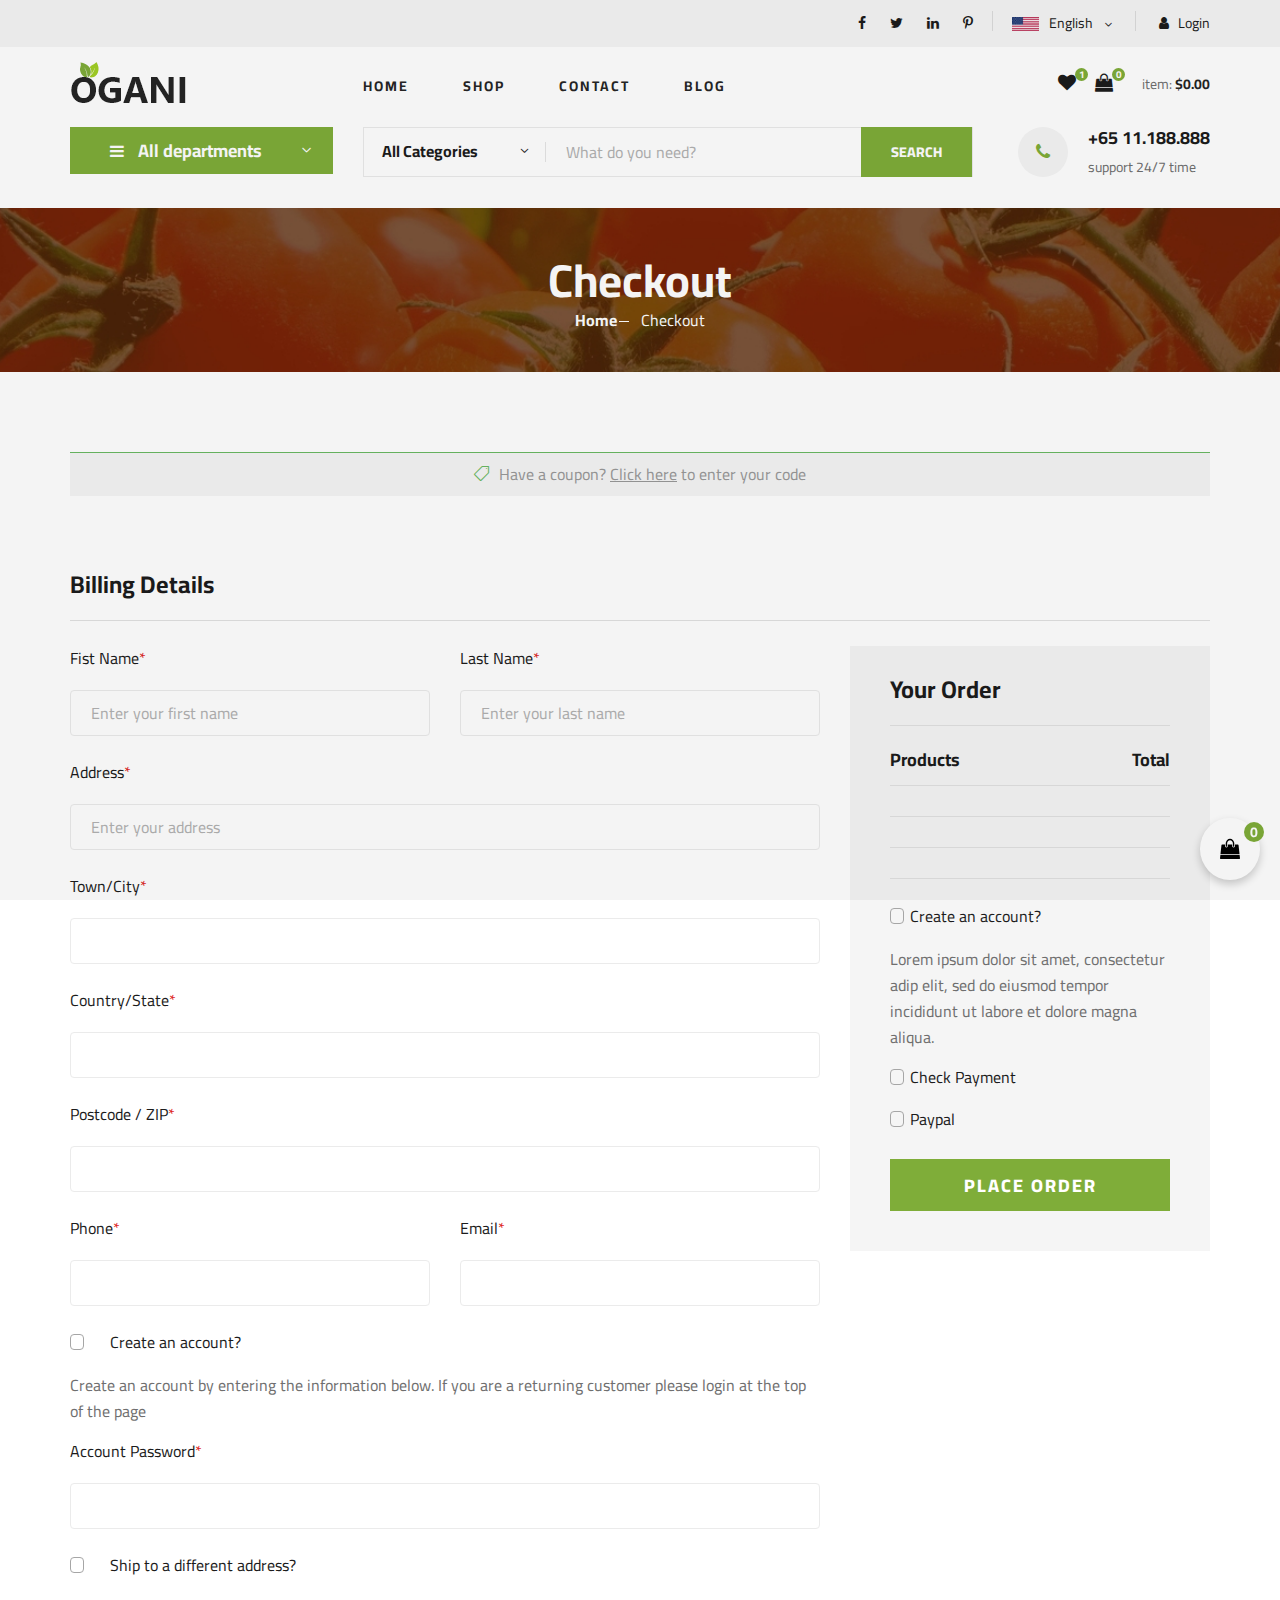
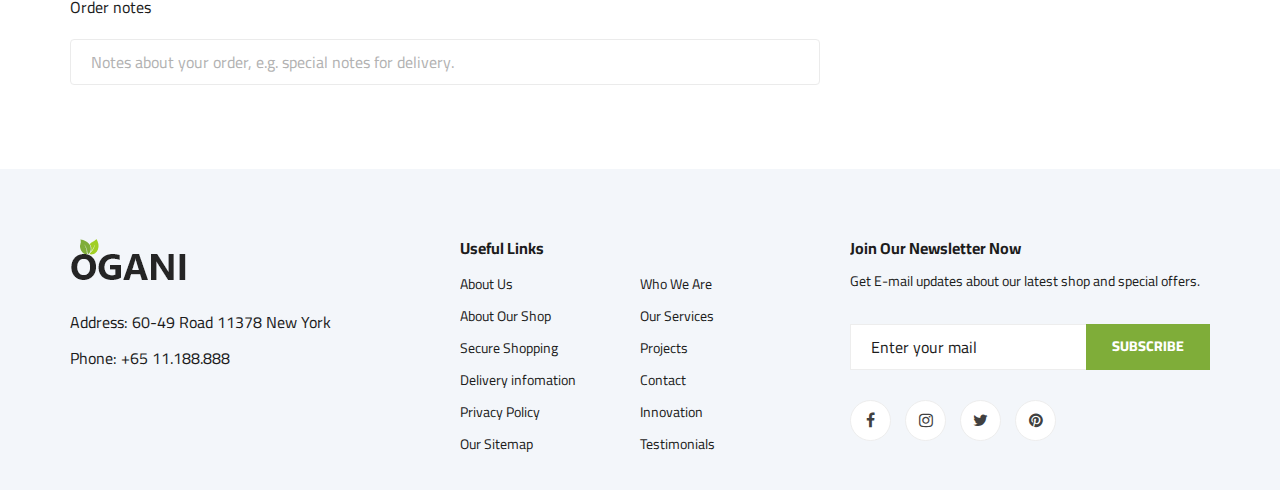
<file: checkout.html>
<!DOCTYPE html>
<html lang="en">

<head>
    <meta charset="UTF-8">
    <meta name="viewport" content="width=device-width, initial-scale=1.0">
    <meta http-equiv="X-UA-Compatible" content="IE=edge,chrome=1">
    <title>Ogani</title>
    <meta name="title" content="Ogani" />
    <meta name="description" content="Vegetable 100 oganic">
    <meta name="keywords" content="Ogani, unica, creative, html">
    <meta property="og:locale" content="vi" />
    <meta property="og:type" content="article" />
    <meta property="og:title" content="Ogani" />
    <meta property="og:description" content="Vegetable 100 oganic" />
    <meta property="og:url" content="" />
    <meta property="og:site_name" content="" />
    <meta property="og:image" content="" />

    <!-- Google Font -->
    <link href="https://fonts.googleapis.com/css2?family=Cairo:wght@200;300;400;600;900&display=swap" rel="stylesheet">

    <!-- Css Styles -->
    <link rel="stylesheet" href="css/bootstrap.min.css" type="text/css">
    <link rel="stylesheet" href="css/font-awesome.min.css" type="text/css">
    <link rel="stylesheet" href="css/elegant-icons.css" type="text/css">
    <link rel="stylesheet" href="css/nice-select.css" type="text/css">
    <link rel="stylesheet" href="css/jquery-ui.min.css" type="text/css">
    <link rel="stylesheet" href="css/owl.carousel.min.css" type="text/css">
    <link rel="stylesheet" href="css/slicknav.min.css" type="text/css">
    <link rel="stylesheet" href="css/style.css" type="text/css">
</head>

<body>
    <!-- Page Preloder -->
    <div id="preloder">
        <div class="loader"></div>
    </div>

    <!-- Humberger Begin -->
    <div class="humberger__menu__overlay"></div>
    <div class="humberger__menu__wrapper">
        <div class="humberger__menu__logo">
            <a href="#"><img src="img/logo.png" alt=""></a>
        </div>
        <div class="humberger__menu__cart">
            <ul>
                <li><a href="#"><i class="fa fa-heart"></i> <span>1</span></a></li>
                <li><a href="/shoping-cart.html"><i class="fa fa-shopping-bag"></i> <span class="header__cart__number"></span></a></li>
            </ul>
            <div class="header__cart__price">item: <span>$150.00</span></div>
        </div>
        <div class="humberger__menu__widget">
            <div class="header__top__right__language">
                <img src="img/language.png" alt="">
                <div>English</div>
                <span class="arrow_carrot-down"></span>
                <ul>
                    <li><a href="#">Spanis</a></li>
                    <li><a href="#">English</a></li>
                </ul>
            </div>
            <div class="header__top__right__auth">
                <a href="#"><i class="fa fa-user"></i> Login</a>
            </div>
        </div>
        <nav class="humberger__menu__nav mobile-menu">
            <ul>
                <li class="active"><a href="/index.html">Home</a></li>
                <li><a href="/shop-grid.html">Shop</a></li>
                <li><a href="/contact.html">Contact</a></li>
                <li><a href="#">Blog</a></li>
            </ul>
        </nav>
        <div id="mobile-menu-wrap"></div>
        <div class="header__top__right__social">
            <a href="#"><i class="fa fa-facebook"></i></a>
            <a href="#"><i class="fa fa-twitter"></i></a>
            <a href="#"><i class="fa fa-linkedin"></i></a>
            <a href="#"><i class="fa fa-pinterest-p"></i></a>
        </div>
        <div class="humberger__menu__contact">
            <ul>
                <li>Free Shipping for all Order of $99</li>
            </ul>
        </div>
    </div>
    <header class="header">
        <div class="header__top">
            <div class="container">
                <div class="row">
                    <div class="col-lg-12 col-md-12">
                        <div class="header__top__right">
                            <div class="header__top__right__social">
                                <a href="#"><i class="fa fa-facebook"></i></a>
                                <a href="#"><i class="fa fa-twitter"></i></a>
                                <a href="#"><i class="fa fa-linkedin"></i></a>
                                <a href="#"><i class="fa fa-pinterest-p"></i></a>
                            </div>
                            <div class="header__top__right__language">
                                <img src="img/language.png" alt="">
                                <div>English</div>
                                <span class="arrow_carrot-down"></span>
                                <ul>
                                    <li><a href="#">Spanis</a></li>
                                    <li><a href="#">English</a></li>
                                </ul>
                            </div>
                            <div class="header__top__right__auth">
                                <a href="#"><i class="fa fa-user"></i> Login</a>
                            </div>
                        </div>
                    </div>
                </div>
            </div>
        </div>
        <div class="container">
            <div class="row">
                <div class="col-lg-3">
                    <div class="header__logo">
                        <a href="/index.html"><img src="img/logo.png" alt=""></a>
                    </div>
                </div>
                <div class="col-lg-6">
                    <nav class="header__menu">
                        <ul>
                            <li><a href="/index.html">Home</a></li>
                            <li><a href="/shop-grid.html">Shop</a></li>
                            <li><a href="/contact.html">Contact</a></li>
                            <li><a href="#">Blog</a></li>
                        </ul>
                    </nav>
                </div>
                <div class="col-lg-3">
                    <div class="header__cart">
                        <ul>
                            <li><a href="#"><i class="fa fa-heart"></i> <span>1</span></a></li>
                            <li><a href="/shoping-cart.html"><i class="fa fa-shopping-bag"></i> <span class="header__cart__number"></span></a></li>
                        </ul>
                        <div class="header__cart__price">item: <span>$150.00</span></div>
                    </div>
                </div>
            </div>
            <div class="humberger__open">
                <i class="fa fa-bars"></i>
            </div>
        </div>
    </header>
    <!-- Hero Section Begin -->
    <section class="hero hero-normal">
        <div class="container">
            <div class="row">
                <div class="col-lg-3">
                    <div class="hero__categories">
                        <div class="hero__categories__all">
                            <i class="fa fa-bars"></i>
                            <span>All departments</span>
                        </div>
                        <ul>
                            <li><a href="shop-grid.html">Fresh Meat</a></li>
                            <li><a href="shop-grid.html">Vegetables</a></li>
                            <li><a href="shop-grid.html">Fruit & Nut Gifts</a></li>
                            <li><a href="shop-grid.html">Fresh Berries</a></li>
                            <li><a href="shop-grid.html">Ocean Foods</a></li>
                            <li><a href="shop-grid.html">Butter & Eggs</a></li>
                            <li><a href="shop-grid.html">Fastfood</a></li>
                            <li><a href="shop-grid.html">Fresh Onion</a></li>
                            <li><a href="shop-grid.html">Papayaya & Crisps</a></li>
                            <li><a href="shop-grid.html">Oatmeal</a></li>
                            <li><a href="shop-grid.html">Fresh Bananas</a></li>
                        </ul>
                    </div>
                </div>
                <div class="col-lg-9">
                    <div class="hero__search">
                        <div class="hero__search__form">
                            <form action="#">
                                <div class="hero__search__categories">
                                    All Categories
                                    <span class="arrow_carrot-down"></span>
                                </div>
                                <input type="text" placeholder="What do you need?">
                                <button type="submit" class="site-btn">SEARCH</button>
                            </form>
                        </div>
                        <div class="hero__search__phone">
                            <div class="hero__search__phone__icon">
                                <i class="fa fa-phone"></i>
                            </div>
                            <div class="hero__search__phone__text">
                                <h5>+65 11.188.888</h5>
                                <span>support 24/7 time</span>
                            </div>
                        </div>
                    </div>
                </div>
            </div>
        </div>
    </section>

    <!-- Breadcrumb Section Begin -->
    <section class="breadcrumb-section set-bg" data-setbg="img/breadcrumb.jpg">
        <div class="container">
            <div class="row">
                <div class="col-lg-12 text-center">
                    <div class="breadcrumb__text">
                        <h2>Checkout</h2>
                        <div class="breadcrumb__option">
                            <a href="/index.html">Home</a>
                            <span>Checkout</span>
                        </div>
                    </div>
                </div>
            </div>
        </div>
    </section>

    <!-- Checkout Section Begin -->
    <section class="checkout spad">
        <div class="container">
            <div class="row">
                <div class="col-lg-12">
                    <h6><span class="icon_tag_alt"></span> Have a coupon? <a href="#">Click here</a> to enter your code
                    </h6>
                </div>
            </div>
            <div class="checkout__form">
                <h4>Billing Details</h4>
                <form action="#" id="form-checkout">
                    <div class="row">
                        <div class="col-lg-8 col-md-6">
                            <div class="row">
                                <div class="col-lg-6 checkout__input form-group">
                                    <label for="first-name">Fist Name<span>*</span></label>
                                    <input type="text" placeholder="Enter your first name" name="first-name" id="first-name" class="form-control">
                                    <span class="form-message"></span>
                                </div>
                                <div class="col-lg-6 checkout__input form-group">
                                    <label for="last-name">Last Name<span>*</span></label>
                                    <input type="text" placeholder="Enter your last name" name="last-name" id="last-name" class="form-control">
                                    <span class="form-message"></span>
                                </div>
                            </div>
                            <div class="checkout__input form-group">
                                <label for="address">Address<span>*</span></label>
                                <input type="text" placeholder="Enter your address" name="address" id="address" class="form-control">
                                <span class="form-message"></span>
                            </div>
                            <div class="checkout__input form-group">
                                <label for="city">Town/City<span>*</span></label>
                                <input type="text" name="city" id="city" class="form-control">
                                <span class="form-message"></span>
                            </div>
                            <div class="checkout__input form-group">
                                <label for="country">Country/State<span>*</span></label>
                                <input type="text" name="country" id="country" class="form-control">
                                <span class="form-message"></span>
                            </div>
                            <div class="checkout__input form-group">
                                <label for="zip">Postcode / ZIP<span>*</span></label>
                                <input type="text" name="zip" id="zip" class="form-control">
                                <span class="form-message"></span>
                            </div>
                            <div class="row">
                                <div class="col-lg-6 form-group checkout__input">
                                    <label for="phone">Phone<span>*</span></label>
                                    <input type="text" name="phone" id="phone" class="form-control">
                                    <span class="form-message"></span>
                                </div>
                                <div class="col-lg-6 form-group checkout__input">
                                    <label for="email">Email<span>*</span></label>
                                    <input type="text" name="email" id="email" class="form-control">
                                    <span class="form-message"></span>
                                </div>
                            </div>
                            <div class="checkout__input__checkbox">
                                <label for="acc">
                                    Create an account?
                                    <input type="checkbox" id="acc">
                                    <span class="checkmark"></span>
                                </label>
                            </div>
                            <p>Create an account by entering the information below. If you are a returning customer
                                please login at the top of the page</p>
                            <div class="checkout__input form-group">
                                <label for="password">Account Password<span>*</span></label>
                                <input type="password" name="password" id="password" class="form-control">
                                <span class="form-message"></span>
                            </div>
                            <div class="checkout__input__checkbox">
                                <label for="diff-acc">
                                    Ship to a different address?
                                    <input type="checkbox" id="diff-acc">
                                    <span class="checkmark"></span>
                                </label>
                            </div>
                            <div class="checkout__input">
                                <label for="note">Order notes</label>
                                <input type="text" name="note" id="note"
                                    placeholder="Notes about your order, e.g. special notes for delivery.">
                            </div>
                        </div>
                        <div class="col-lg-4 col-md-6">
                            <div class="checkout__order" id="checkout__order">
                                <h4>Your Order</h4>
                                <div class="checkout__order__products">Products <span>Total</span></div>
                                <ul>
                                    <!-- <li>Vegetable’s Package <span>$75.99</span></li>
                                    <li>Fresh Vegetable <span>$151.99</span></li>
                                    <li>Organic Bananas <span>$53.99</span></li> -->
                                </ul>
                                <div class="checkout__order__subtotal"></div>
                                <div class="checkout__order__discount"></div>
                                <div class="checkout__order__total"></div>
                                <div class="checkout__input__checkbox">
                                    <label for="acc-or">
                                        Create an account?
                                        <input type="checkbox" id="acc-or">
                                        <span class="checkmark"></span>
                                    </label>
                                </div>
                                <p>Lorem ipsum dolor sit amet, consectetur adip elit, sed do eiusmod tempor incididunt
                                    ut labore et dolore magna aliqua.</p>
                                <div class="checkout__input__checkbox">
                                    <label for="payment">
                                        Check Payment
                                        <input type="checkbox" id="payment">
                                        <span class="checkmark"></span>
                                    </label>
                                </div>
                                <div class="checkout__input__checkbox">
                                    <label for="paypal">
                                        Paypal
                                        <input type="checkbox" id="paypal">
                                        <span class="checkmark"></span>
                                    </label>
                                </div>
                                <button class="site-btn">PLACE ORDER</button>
                            </div>
                        </div>
                    </div>
                </form>
            </div>
        </div>
    </section>

    <!-- Footer Section Begin -->
    <footer class="footer spad">
        <div class="container">
            <div class="row">
                <div class="col-lg-3 col-md-6 col-sm-6">
                    <div class="footer__about">
                        <div class="footer__about__logo">
                            <a href="/index.html"><img src="img/logo.png" alt=""></a>
                        </div>
                        <ul>
                            <li>Address: 60-49 Road 11378 New York</li>
                            <li>Phone: +65 11.188.888</li>
                        </ul>
                    </div>
                </div>
                <div class="col-lg-4 col-md-6 col-sm-6 offset-lg-1">
                    <div class="footer__widget">
                        <h6>Useful Links</h6>
                        <ul>
                            <li><a href="#">About Us</a></li>
                            <li><a href="#">About Our Shop</a></li>
                            <li><a href="#">Secure Shopping</a></li>
                            <li><a href="#">Delivery infomation</a></li>
                            <li><a href="#">Privacy Policy</a></li>
                            <li><a href="#">Our Sitemap</a></li>
                        </ul>
                        <ul>
                            <li><a href="#">Who We Are</a></li>
                            <li><a href="#">Our Services</a></li>
                            <li><a href="#">Projects</a></li>
                            <li><a href="#">Contact</a></li>
                            <li><a href="#">Innovation</a></li>
                            <li><a href="#">Testimonials</a></li>
                        </ul>
                    </div>
                </div>
                <div class="col-lg-4 col-md-12">
                    <div class="footer__widget">
                        <h6>Join Our Newsletter Now</h6>
                        <p>Get E-mail updates about our latest shop and special offers.</p>
                        <form action="#">
                            <input type="text" placeholder="Enter your mail">
                            <button type="submit" class="site-btn">Subscribe</button>
                        </form>
                        <div class="footer__widget__social">
                            <a href="#"><i class="fa fa-facebook"></i></a>
                            <a href="#"><i class="fa fa-instagram"></i></a>
                            <a href="#"><i class="fa fa-twitter"></i></a>
                            <a href="#"><i class="fa fa-pinterest"></i></a>
                        </div>
                    </div>
                </div>
            </div>
        </div>
    </footer>
    <!-- Footer Section End -->

    <div id="cartPopup">
        <a href="/shoping-cart.html"><i class="fa fa-shopping-bag"></i> <span class="header__cart__number"></span></a>
    </div>

    <!-- Js Plugins -->
    <script src="js/jquery-3.3.1.min.js"></script>
    <script src="js/bootstrap.min.js"></script>
    <script src="js/jquery.nice-select.min.js"></script>
    <script src="js/jquery-ui.min.js"></script>
    <script src="js/jquery.slicknav.js"></script>
    <script src="js/mixitup.min.js"></script>
    <script src="js/owl.carousel.min.js"></script>
    <script src="js/validate.js"></script>
    <script src="js/cart.js"></script>
    <script src="js/main.js"></script>

 

</body>

</html>
</file>
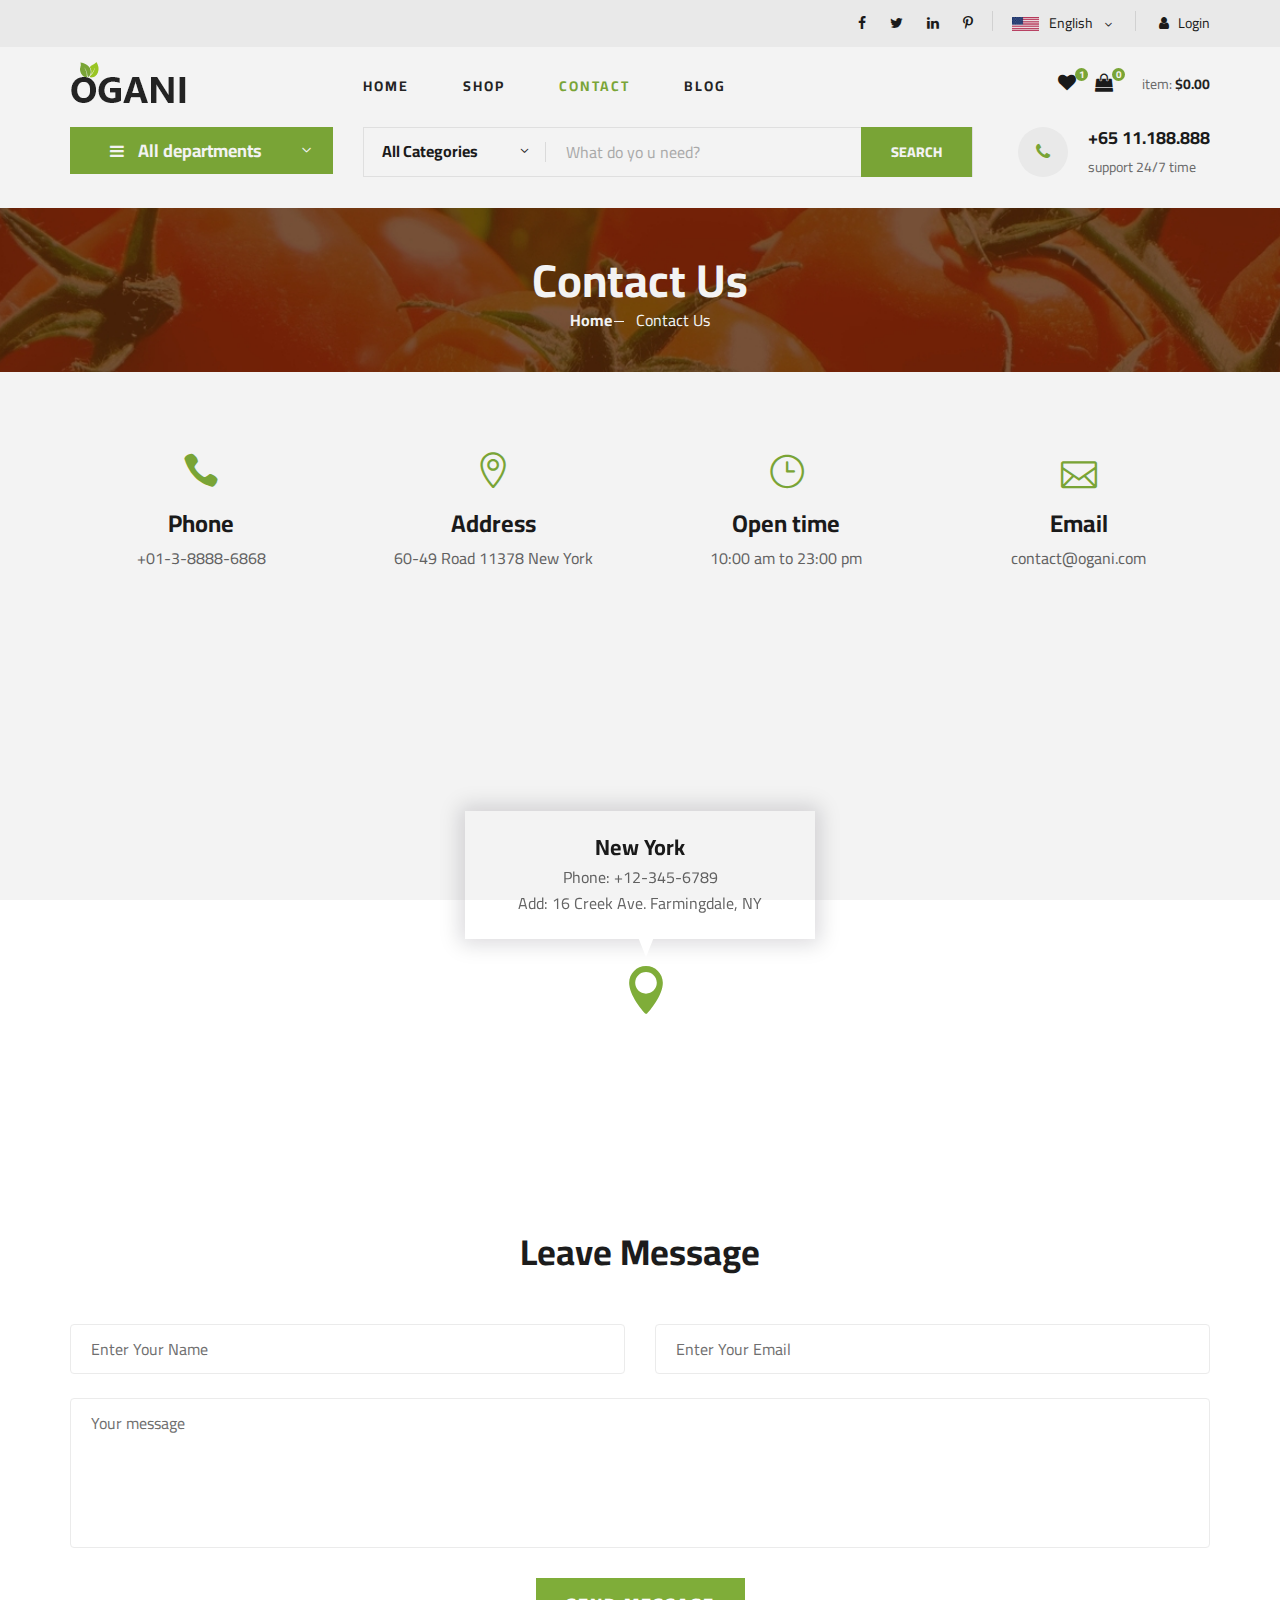
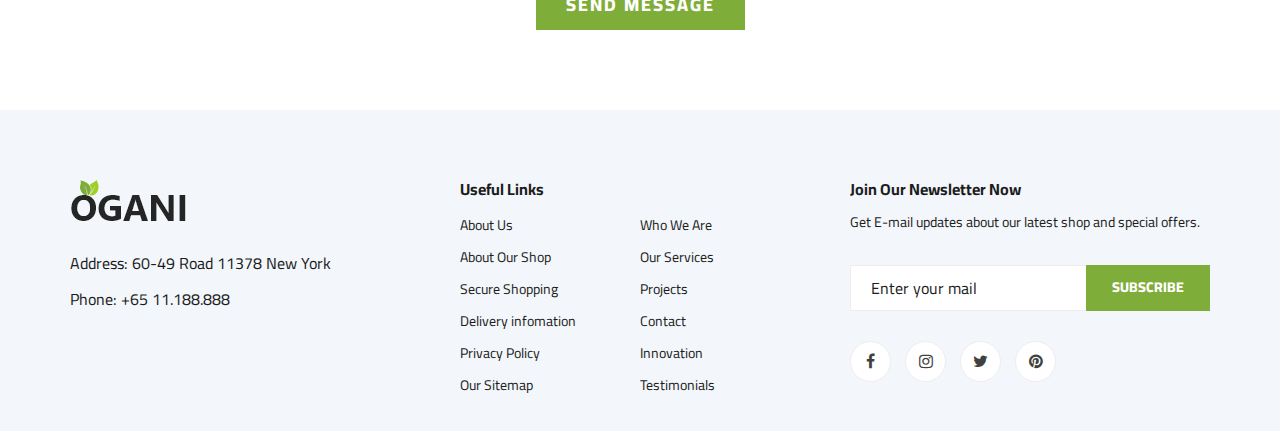
<file: contact.html>
<!DOCTYPE html>
<html lang="en">

<head>
    <meta charset="UTF-8">
    <meta name="viewport" content="width=device-width, initial-scale=1.0">
    <meta http-equiv="X-UA-Compatible" content="IE=edge,chrome=1">
    <title>Ogani</title>
    <meta name="title" content="Ogani" />
    <meta name="description" content="Vegetable 100 oganic">
    <meta name="keywords" content="Ogani, unica, creative, html">
    <meta property="og:locale" content="vi" />
    <meta property="og:type" content="article" />
    <meta property="og:title" content="Ogani" />
    <meta property="og:description" content="Vegetable 100 oganic" />
    <meta property="og:url" content="" />
    <meta property="og:site_name" content="" />
    <meta property="og:image" content="" />

    <!-- Google Font -->
    <link href="https://fonts.googleapis.com/css2?family=Cairo:wght@200;300;400;600;900&display=swap" rel="stylesheet">

    <!-- Css Styles -->
    <link rel="stylesheet" href="css/bootstrap.min.css" type="text/css">
    <link rel="stylesheet" href="css/font-awesome.min.css" type="text/css">
    <link rel="stylesheet" href="css/elegant-icons.css" type="text/css">
    <link rel="stylesheet" href="css/nice-select.css" type="text/css">
    <link rel="stylesheet" href="css/jquery-ui.min.css" type="text/css">
    <link rel="stylesheet" href="css/owl.carousel.min.css" type="text/css">
    <link rel="stylesheet" href="css/slicknav.min.css" type="text/css">
    <link rel="stylesheet" href="css/style.css" type="text/css">
</head>

<body>
    <!-- Page Preloder -->
    <div id="preloder">
        <div class="loader"></div>
    </div>

    <!-- Humberger Begin -->
    <div class="humberger__menu__overlay"></div>
    <div class="humberger__menu__wrapper">
        <div class="humberger__menu__logo">
            <a href="#"><img src="img/logo.png" alt=""></a>
        </div>
        <div class="humberger__menu__cart">
            <ul>
                <li><a href="#"><i class="fa fa-heart"></i> <span>1</span></a></li>
                <li><a href="/shoping-cart.html"><i class="fa fa-shopping-bag"></i> <span class="header__cart__number"></span></a></li>
            </ul>
            <div class="header__cart__price">item: <span>$150.00</span></div>
        </div>
        <div class="humberger__menu__widget">
            <div class="header__top__right__language">
                <img src="img/language.png" alt="">
                <div>English</div>
                <span class="arrow_carrot-down"></span>
                <ul>
                    <li><a href="#">Spanis</a></li>
                    <li><a href="#">English</a></li>
                </ul>
            </div>
            <div class="header__top__right__auth">
                <a href="#"><i class="fa fa-user"></i> Login</a>
            </div>
        </div>
        <nav class="humberger__menu__nav mobile-menu">
            <ul>
                <li><a href="/index.html">Home</a></li>
                <li><a href="/shop-grid.html">Shop</a></li>
                <li class="active"><a href="/contact.html">Contact</a></li>
                <li><a href="#">Blog</a></li>
            </ul>
        </nav>
        <div id="mobile-menu-wrap"></div>
        <div class="header__top__right__social">
            <a href="#"><i class="fa fa-facebook"></i></a>
            <a href="#"><i class="fa fa-twitter"></i></a>
            <a href="#"><i class="fa fa-linkedin"></i></a>
            <a href="#"><i class="fa fa-pinterest-p"></i></a>
        </div>
        <div class="humberger__menu__contact">
            <ul>
                <li>Free Shipping for all Order of $99</li>
            </ul>
        </div>
    </div>

    <!-- Header Section Begin -->
    <header class="header">
        <div class="header__top">
            <div class="container">
                <div class="row">
                    <div class="col-lg-12 col-md-12">
                        <div class="header__top__right">
                            <div class="header__top__right__social">
                                <a href="#"><i class="fa fa-facebook"></i></a>
                                <a href="#"><i class="fa fa-twitter"></i></a>
                                <a href="#"><i class="fa fa-linkedin"></i></a>
                                <a href="#"><i class="fa fa-pinterest-p"></i></a>
                            </div>
                            <div class="header__top__right__language">
                                <img src="img/language.png" alt="">
                                <div>English</div>
                                <span class="arrow_carrot-down"></span>
                                <ul>
                                    <li><a href="#">Spanis</a></li>
                                    <li><a href="#">English</a></li>
                                </ul>
                            </div>
                            <div class="header__top__right__auth">
                                <a href="#"><i class="fa fa-user"></i> Login</a>
                            </div>
                        </div>
                    </div>
                </div>
            </div>
        </div>
        <div class="container">
            <div class="row">
                <div class="col-lg-3">
                    <div class="header__logo">
                        <a href="/index.html"><img src="img/logo.png" alt=""></a>
                    </div>
                </div>
                <div class="col-lg-6">
                    <nav class="header__menu">
                        <ul>
                            <li><a href="/index.html">Home</a></li>
                            <li><a href="/shop-grid.html">Shop</a></li>
                            <li class="active"><a href="/contact.html">Contact</a></li>
                            <li><a href="#">Blog</a></li>
                        </ul>
                    </nav>
                </div>
                <div class="col-lg-3">
                    <div class="header__cart">
                        <ul>
                            <li><a href="#"><i class="fa fa-heart"></i> <span>1</span></a></li>
                            <li><a href="/shoping-cart.html"><i class="fa fa-shopping-bag"></i> <span class="header__cart__number"></span></a></li>
                        </ul>
                        <div class="header__cart__price">item: <span>$150.00</span></div>
                    </div>
                </div>
            </div>
            <div class="humberger__open">
                <i class="fa fa-bars"></i>
            </div>
        </div>
    </header>

    <!-- Hero Section Begin -->
    <section class="hero hero-normal">
        <div class="container">
            <div class="row">
                <div class="col-lg-3">
                    <div class="hero__categories">
                        <div class="hero__categories__all">
                            <i class="fa fa-bars"></i>
                            <span>All departments</span>
                        </div>
                        <ul>
                            <li><a href="shop-grid.html">Fresh Meat</a></li>
                            <li><a href="shop-grid.html">Vegetables</a></li>
                            <li><a href="shop-grid.html">Fruit & Nut Gifts</a></li>
                            <li><a href="shop-grid.html">Fresh Berries</a></li>
                            <li><a href="shop-grid.html">Ocean Foods</a></li>
                            <li><a href="shop-grid.html">Butter & Eggs</a></li>
                            <li><a href="shop-grid.html">Fastfood</a></li>
                            <li><a href="shop-grid.html">Fresh Onion</a></li>
                            <li><a href="shop-grid.html">Papayaya & Crisps</a></li>
                            <li><a href="shop-grid.html">Oatmeal</a></li>
                            <li><a href="shop-grid.html">Fresh Bananas</a></li>
                        </ul>
                    </div>
                </div>
                <div class="col-lg-9">
                    <div class="hero__search">
                        <div class="hero__search__form">
                            <form action="#">
                                <div class="hero__search__categories">
                                    All Categories
                                    <span class="arrow_carrot-down"></span>
                                </div>
                                <input type="text" placeholder="What do yo u need?">
                                <button type="submit" class="site-btn">SEARCH</button>
                            </form>
                        </div>
                        <div class="hero__search__phone">
                            <div class="hero__search__phone__icon">
                                <i class="fa fa-phone"></i>
                            </div>
                            <div class="hero__search__phone__text">
                                <h5>+65 11.188.888</h5>
                                <span>support 24/7 time</span>
                            </div>
                        </div>
                    </div>
                </div>
            </div>
        </div>
    </section>

    <!-- Breadcrumb Section Begin -->
    <section class="breadcrumb-section set-bg" data-setbg="img/breadcrumb.jpg">
        <div class="container">
            <div class="row">
                <div class="col-lg-12 text-center">
                    <div class="breadcrumb__text">
                        <h2>Contact Us</h2>
                        <div class="breadcrumb__option">
                            <a href="/index.html">Home</a>
                            <span>Contact Us</span>
                        </div>
                    </div>
                </div>
            </div>
        </div>
    </section>
    <!-- Breadcrumb Section End -->

    <!-- Contact Section Begin -->
    <section class="contact spad">
        <div class="container">
            <div class="row">
                <div class="col-lg-3 col-md-3 col-sm-6 text-center">
                    <div class="contact__widget">
                        <span class="icon_phone"></span>
                        <h4>Phone</h4>
                        <p>+01-3-8888-6868</p>
                    </div>
                </div>
                <div class="col-lg-3 col-md-3 col-sm-6 text-center">
                    <div class="contact__widget">
                        <span class="icon_pin_alt"></span>
                        <h4>Address</h4>
                        <p>60-49 Road 11378 New York</p>
                    </div>
                </div>
                <div class="col-lg-3 col-md-3 col-sm-6 text-center">
                    <div class="contact__widget">
                        <span class="icon_clock_alt"></span>
                        <h4>Open time</h4>
                        <p>10:00 am to 23:00 pm</p>
                    </div>
                </div>
                <div class="col-lg-3 col-md-3 col-sm-6 text-center">
                    <div class="contact__widget">
                        <span class="icon_mail_alt"></span>
                        <h4>Email</h4>
                        <p>contact@ogani.com</p>
                    </div>
                </div>
            </div>
        </div>
    </section>
    <!-- Contact Section End -->

    <!-- Map Begin -->
    <div class="map">
        <iframe
            src="https://www.google.com/maps/embed?pb=!1m18!1m12!1m3!1d49116.39176087041!2d-86.41867791216099!3d39.69977417971648!2m3!1f0!2f0!3f0!3m2!1i1024!2i768!4f13.1!3m3!1m2!1s0x886ca48c841038a1%3A0x70cfba96bf847f0!2sPlainfield%2C%20IN%2C%20USA!5e0!3m2!1sen!2sbd!4v1586106673811!5m2!1sen!2sbd"
            height="500" style="border:0;" allowfullscreen="" aria-hidden="false" tabindex="0"></iframe>
        <div class="map-inside">
            <i class="icon_pin"></i>
            <div class="inside-widget">
                <h4>New York</h4>
                <ul>
                    <li>Phone: +12-345-6789</li>
                    <li>Add: 16 Creek Ave. Farmingdale, NY</li>
                </ul>
            </div>
        </div>
    </div>
    <!-- Map End -->

    <!-- Contact Form Begin -->
    <div class="contact-form spad">
        <div class="container">
            <div class="row">
                <div class="col-lg-12">
                    <div class="contact__form__title">
                        <h2>Leave Message</h2>
                    </div>
                </div>
            </div>
            <form action="#" id="form-contact">
                <div class="row">
                    <div class="col-lg-6 col-md-6 checkout__input form-group">
                        <input type="text" placeholder="Enter Your Name" name="full-name" id="full-name" class="form-control">
                        <span class="form-message"></span>
                    </div>
                    <div class="col-lg-6 col-md-6 checkout__input form-group">
                        <input type="text" placeholder="Enter Your Email" name="email" id="email" class="form-control">
                        <span class="form-message"></span>
                    </div>
                    <div class="col-lg-12 text-center">
                        <textarea placeholder="Your message"></textarea>
                        <button class="site-btn">SEND MESSAGE</button>
                    </div>
                </div>
            </form>
        </div>
    </div>

    <!-- Footer Section Begin -->
    <footer class="footer spad">
        <div class="container">
            <div class="row">
                <div class="col-lg-3 col-md-6 col-sm-6">
                    <div class="footer__about">
                        <div class="footer__about__logo">
                            <a href="/index.html"><img src="img/logo.png" alt=""></a>
                        </div>
                        <ul>
                            <li>Address: 60-49 Road 11378 New York</li>
                            <li>Phone: +65 11.188.888</li>
                        </ul>
                    </div>
                </div>
                <div class="col-lg-4 col-md-6 col-sm-6 offset-lg-1">
                    <div class="footer__widget">
                        <h6>Useful Links</h6>
                        <ul>
                            <li><a href="#">About Us</a></li>
                            <li><a href="#">About Our Shop</a></li>
                            <li><a href="#">Secure Shopping</a></li>
                            <li><a href="#">Delivery infomation</a></li>
                            <li><a href="#">Privacy Policy</a></li>
                            <li><a href="#">Our Sitemap</a></li>
                        </ul>
                        <ul>
                            <li><a href="#">Who We Are</a></li>
                            <li><a href="#">Our Services</a></li>
                            <li><a href="#">Projects</a></li>
                            <li><a href="#">Contact</a></li>
                            <li><a href="#">Innovation</a></li>
                            <li><a href="#">Testimonials</a></li>
                        </ul>
                    </div>
                </div>
                <div class="col-lg-4 col-md-12">
                    <div class="footer__widget">
                        <h6>Join Our Newsletter Now</h6>
                        <p>Get E-mail updates about our latest shop and special offers.</p>
                        <form action="#">
                            <input type="text" placeholder="Enter your mail">
                            <button type="submit" class="site-btn">Subscribe</button>
                        </form>
                        <div class="footer__widget__social">
                            <a href="#"><i class="fa fa-facebook"></i></a>
                            <a href="#"><i class="fa fa-instagram"></i></a>
                            <a href="#"><i class="fa fa-twitter"></i></a>
                            <a href="#"><i class="fa fa-pinterest"></i></a>
                        </div>
                    </div>
                </div>
            </div>
        </div>
    </footer>

    <!-- Js Plugins -->
    <script src="js/jquery-3.3.1.min.js"></script>
    <script src="js/bootstrap.min.js"></script>
    <script src="js/jquery.nice-select.min.js"></script>
    <script src="js/jquery-ui.min.js"></script>
    <script src="js/jquery.slicknav.js"></script>
    <script src="js/mixitup.min.js"></script>
    <script src="js/owl.carousel.min.js"></script>
    <script src="js/validate.js"></script>
    <script src="js/cart.js"></script>
    <script src="js/main.js"></script>



</body>

</html>
</file>
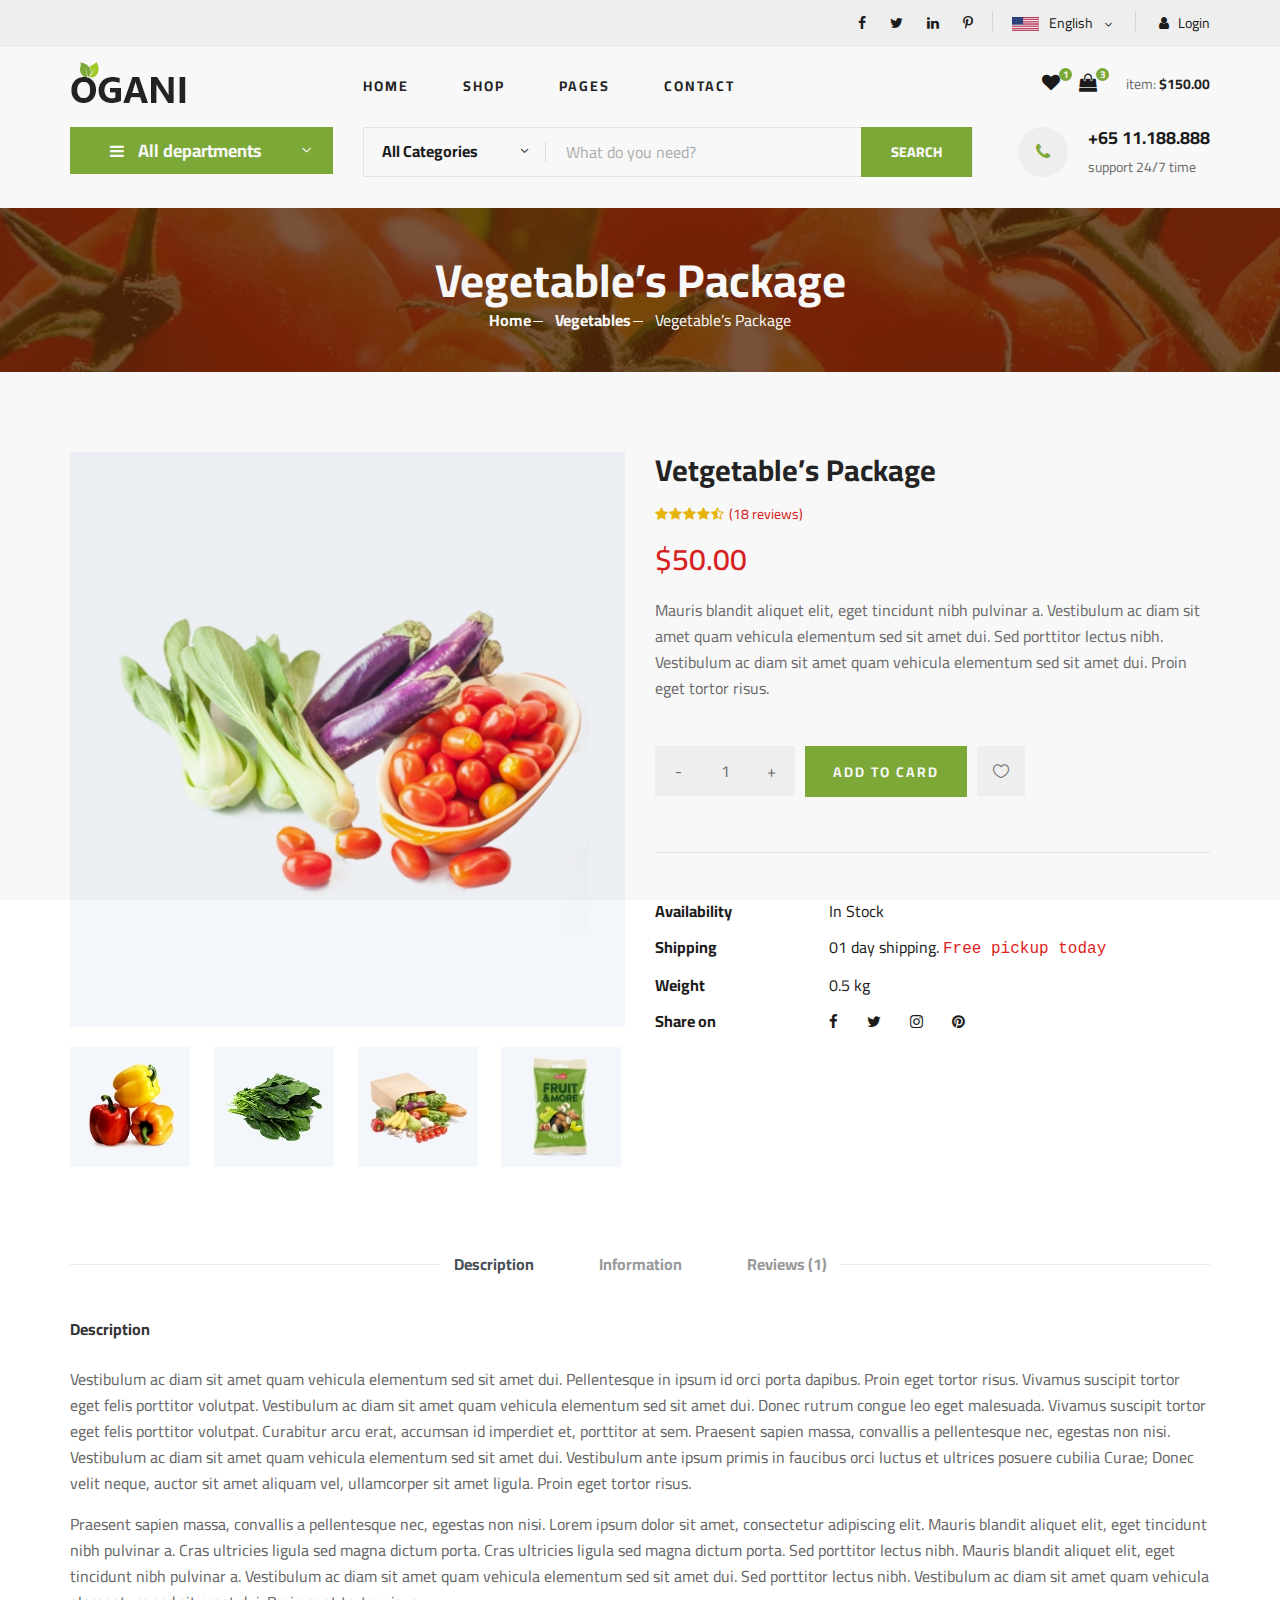
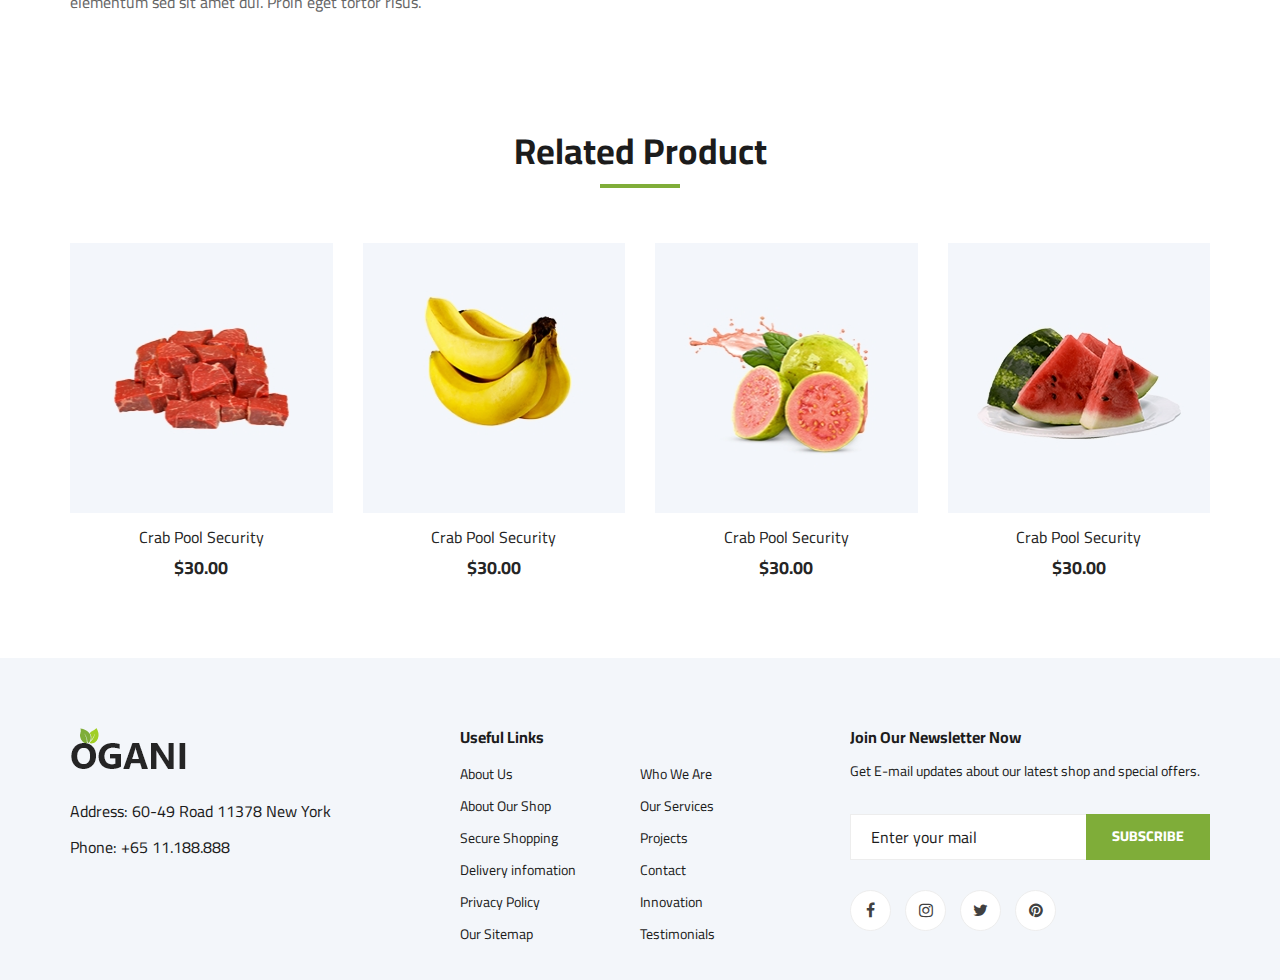
<file: product-details.html>
<!DOCTYPE html>
<html lang="en">

<head>
    <meta charset="UTF-8">
    <meta name="viewport" content="width=device-width, initial-scale=1.0">
    <meta http-equiv="X-UA-Compatible" content="IE=edge,chrome=1">
    <title>Ogani</title>
    <meta name="title" content="Ogani" />
    <meta name="description" content="Vegetable 100 oganic">
    <meta name="keywords" content="Ogani, unica, creative, html">
    <meta property="og:locale" content="vi" />
    <meta property="og:type" content="article" />
    <meta property="og:title" content="Ogani" />
    <meta property="og:description" content="Vegetable 100 oganic" />
    <meta property="og:url" content="" />
    <meta property="og:site_name" content="" />
    <meta property="og:image" content="" />

    <!-- Google Font -->
    <link href="https://fonts.googleapis.com/css2?family=Cairo:wght@200;300;400;600;900&display=swap" rel="stylesheet">

    <!-- Css Styles -->
    <link rel="stylesheet" href="css/bootstrap.min.css" type="text/css">
    <link rel="stylesheet" href="css/font-awesome.min.css" type="text/css">
    <link rel="stylesheet" href="css/elegant-icons.css" type="text/css">
    <link rel="stylesheet" href="css/nice-select.css" type="text/css">
    <link rel="stylesheet" href="css/jquery-ui.min.css" type="text/css">
    <link rel="stylesheet" href="css/owl.carousel.min.css" type="text/css">
    <link rel="stylesheet" href="css/slicknav.min.css" type="text/css">
    <link rel="stylesheet" href="css/style.css" type="text/css">
</head>

<body>
    <!-- Page Preloder -->
    <div id="preloder">
        <div class="loader"></div>
    </div>

    <!-- Humberger Begin -->
    <div class="humberger__menu__overlay"></div>
    <div class="humberger__menu__wrapper">
        <div class="humberger__menu__logo">
            <a href="#"><img src="img/logo.png" alt=""></a>
        </div>
        <div class="humberger__menu__cart">
            <ul>
                <li><a href="#"><i class="fa fa-heart"></i> <span>1</span></a></li>
                <li><a href="/shoping-cart.html"><i class="fa fa-shopping-bag"></i> <span>3</span></a></li>
            </ul>
            <div class="header__cart__price">item: <span>$150.00</span></div>
        </div>
        <div class="humberger__menu__widget">
            <div class="header__top__right__language">
                <img src="img/language.png" alt="">
                <div>English</div>
                <span class="arrow_carrot-down"></span>
                <ul>
                    <li><a href="#">Spanis</a></li>
                    <li><a href="#">English</a></li>
                </ul>
            </div>
            <div class="header__top__right__auth">
                <a href="#"><i class="fa fa-user"></i> Login</a>
            </div>
        </div>
        <nav class="humberger__menu__nav mobile-menu">
            <ul>
                <li><a href="/index.html">Home</a></li>
                <li><a href="/shop-grid.html">Shop</a></li>
                <li>Pages
                    <ul class="header__menu__dropdown">
                        <li><a href="/product-details.html">Shop Details</a></li>
                        <li><a href="/shoping-cart.html">Shoping Cart</a></li>
                        <li><a href="/checkout.html">Check Out</a></li>
                    </ul>
                </li>
                <li><a href="/contact.html">Contact</a></li>
            </ul>
        </nav>
        <div id="mobile-menu-wrap"></div>
        <div class="header__top__right__social">
            <a href="#"><i class="fa fa-facebook"></i></a>
            <a href="#"><i class="fa fa-twitter"></i></a>
            <a href="#"><i class="fa fa-linkedin"></i></a>
            <a href="#"><i class="fa fa-pinterest-p"></i></a>
        </div>
        <div class="humberger__menu__contact">
            <ul>
                <li>Free Shipping for all Order of $99</li>
            </ul>
        </div>
    </div>

    <!-- Header Section Begin -->
    <header class="header">
        <div class="header__top">
            <div class="container">
                <div class="row">
                    <div class="col-lg-12 col-md-12">
                        <div class="header__top__right">
                            <div class="header__top__right__social">
                                <a href="#"><i class="fa fa-facebook"></i></a>
                                <a href="#"><i class="fa fa-twitter"></i></a>
                                <a href="#"><i class="fa fa-linkedin"></i></a>
                                <a href="#"><i class="fa fa-pinterest-p"></i></a>
                            </div>
                            <div class="header__top__right__language">
                                <img src="img/language.png" alt="">
                                <div>English</div>
                                <span class="arrow_carrot-down"></span>
                                <ul>
                                    <li><a href="#">Spanis</a></li>
                                    <li><a href="#">English</a></li>
                                </ul>
                            </div>
                            <div class="header__top__right__auth">
                                <a href="#"><i class="fa fa-user"></i> Login</a>
                            </div>
                        </div>
                    </div>
                </div>
            </div>
        </div>
        <div class="container">
            <div class="row">
                <div class="col-lg-3">
                    <div class="header__logo">
                        <a href="/index.html"><img src="img/logo.png" alt=""></a>
                    </div>
                </div>
                <div class="col-lg-6">
                    <nav class="header__menu">
                        <ul>
                            <li><a href="/index.html">Home</a></li>
                            <li><a href="/shop-grid.html">Shop</a></li>
                            <li><a href="#">Pages</a>
                                <ul class="header__menu__dropdown">
                                    <li><a href="/product-details.html">Shop Details</a></li>
                                    <li><a href="/shoping-cart.html">Shoping Cart</a></li>
                                    <li><a href="/checkout.html">Check Out</a></li>
                                </ul>
                            </li>
                            <li><a href="/contact.html">Contact</a></li>
                        </ul>
                    </nav>
                </div>
                <div class="col-lg-3">
                    <div class="header__cart">
                        <ul>
                            <li><a href="#"><i class="fa fa-heart"></i> <span>1</span></a></li>
                            <li><a href="/shoping-cart.html"><i class="fa fa-shopping-bag"></i> <span>3</span></a></li>
                        </ul>
                        <div class="header__cart__price">item: <span>$150.00</span></div>
                    </div>
                </div>
            </div>
            <div class="humberger__open">
                <i class="fa fa-bars"></i>
            </div>
        </div>
    </header>

    <!-- Hero Section Begin -->
    <section class="hero hero-normal">
        <div class="container">
            <div class="row">
                <div class="col-lg-3">
                    <div class="hero__categories">
                        <div class="hero__categories__all">
                            <i class="fa fa-bars"></i>
                            <span>All departments</span>
                        </div>
                        <ul>
                            <li><a href="shop-grid.html">Fresh Meat</a></li>
                            <li><a href="shop-grid.html">Vegetables</a></li>
                            <li><a href="shop-grid.html">Fruit & Nut Gifts</a></li>
                            <li><a href="shop-grid.html">Fresh Berries</a></li>
                            <li><a href="shop-grid.html">Ocean Foods</a></li>
                            <li><a href="shop-grid.html">Butter & Eggs</a></li>
                            <li><a href="shop-grid.html">Fastfood</a></li>
                            <li><a href="shop-grid.html">Fresh Onion</a></li>
                            <li><a href="shop-grid.html">Papayaya & Crisps</a></li>
                            <li><a href="shop-grid.html">Oatmeal</a></li>
                            <li><a href="shop-grid.html">Fresh Bananas</a></li>
                        </ul>
                    </div>
                </div>
                <div class="col-lg-9">
                    <div class="hero__search">
                        <div class="hero__search__form">
                            <form action="#">
                                <div class="hero__search__categories">
                                    All Categories
                                    <span class="arrow_carrot-down"></span>
                                </div>
                                <input type="text" placeholder="What do you need?">
                                <button type="submit" class="site-btn">SEARCH</button>
                            </form>
                        </div>
                        <div class="hero__search__phone">
                            <div class="hero__search__phone__icon">
                                <i class="fa fa-phone"></i>
                            </div>
                            <div class="hero__search__phone__text">
                                <h5>+65 11.188.888</h5>
                                <span>support 24/7 time</span>
                            </div>
                        </div>
                    </div>
                </div>
            </div>
        </div>
    </section>

    <!-- Breadcrumb Section Begin -->
    <section class="breadcrumb-section set-bg" data-setbg="img/breadcrumb.jpg">
        <div class="container">
            <div class="row">
                <div class="col-lg-12 text-center">
                    <div class="breadcrumb__text">
                        <h2>Vegetable’s Package</h2>
                        <div class="breadcrumb__option">
                            <a href="/index.html">Home</a>
                            <a href="/shop-grid.html">Vegetables</a>
                            <span>Vegetable’s Package</span>
                        </div>
                    </div>
                </div>
            </div>
        </div>
    </section>

    <!-- Product Details Section Begin -->
    <section class="product-details spad">
        <div class="container">
            <div class="row">
                <div class="col-lg-6 col-md-6">
                    <div class="product__details__pic">
                        <div class="product__details__pic__item">
                            <img class="product__details__pic__item--large"
                                src="img/product/details/product-details-1.jpg" alt="">
                        </div>
                        <div class="product__details__pic__slider owl-carousel">
                            <img data-imgbigurl="img/product/details/product-details-2.jpg"
                                src="img/product/details/thumb-1.jpg" alt="">
                            <img data-imgbigurl="img/product/details/product-details-3.jpg"
                                src="img/product/details/thumb-2.jpg" alt="">
                            <img data-imgbigurl="img/product/details/product-details-5.jpg"
                                src="img/product/details/thumb-3.jpg" alt="">
                            <img data-imgbigurl="img/product/details/product-details-4.jpg"
                                src="img/product/details/thumb-4.jpg" alt="">
                        </div>
                    </div>
                </div>
                <div class="col-lg-6 col-md-6">
                    <div class="product__details__text">
                        <h3>Vetgetable’s Package</h3>
                        <div class="product__details__rating">
                            <i class="fa fa-star"></i>
                            <i class="fa fa-star"></i>
                            <i class="fa fa-star"></i>
                            <i class="fa fa-star"></i>
                            <i class="fa fa-star-half-o"></i>
                            <span>(18 reviews)</span>
                        </div>
                        <div class="product__details__price">$50.00</div>
                        <p>Mauris blandit aliquet elit, eget tincidunt nibh pulvinar a. Vestibulum ac diam sit amet quam
                            vehicula elementum sed sit amet dui. Sed porttitor lectus nibh. Vestibulum ac diam sit amet
                            quam vehicula elementum sed sit amet dui. Proin eget tortor risus.</p>
                        <div class="product__details__quantity">
                            <div class="quantity">
                                <div class="pro-qty">
                                    <input type="text" value="1">
                                </div>
                            </div>
                        </div>
                        <a href="#" class="primary-btn">ADD TO CARD</a>
                        <a href="#" class="heart-icon"><span class="icon_heart_alt"></span></a>
                        <ul>
                            <li><b>Availability</b> <span>In Stock</span></li>
                            <li><b>Shipping</b> <span>01 day shipping. <samp>Free pickup today</samp></span></li>
                            <li><b>Weight</b> <span>0.5 kg</span></li>
                            <li><b>Share on</b>
                                <div class="share">
                                    <a href="#"><i class="fa fa-facebook"></i></a>
                                    <a href="#"><i class="fa fa-twitter"></i></a>
                                    <a href="#"><i class="fa fa-instagram"></i></a>
                                    <a href="#"><i class="fa fa-pinterest"></i></a>
                                </div>
                            </li>
                        </ul>
                    </div>
                </div>
                <div class="col-lg-12">
                    <div class="product__details__tab">
                        <ul class="nav nav-tabs" role="tablist">
                            <li class="nav-item">
                                <a class="nav-link active" data-toggle="tab" href="#tabs-1" role="tab"
                                    aria-selected="true">Description</a>
                            </li>
                            <li class="nav-item">
                                <a class="nav-link" data-toggle="tab" href="#tabs-2" role="tab"
                                    aria-selected="false">Information</a>
                            </li>
                            <li class="nav-item">
                                <a class="nav-link" data-toggle="tab" href="#tabs-3" role="tab"
                                    aria-selected="false">Reviews <span>(1)</span></a>
                            </li>
                        </ul>
                        <div class="tab-content">
                            <div class="tab-pane active" id="tabs-1" role="tabpanel">
                                <div class="product__details__tab__desc">
                                    <h6>Description</h6>
                                    <p>Vestibulum ac diam sit amet quam vehicula elementum sed sit amet dui.
                                        Pellentesque in ipsum id orci porta dapibus. Proin eget tortor risus. Vivamus
                                        suscipit tortor eget felis porttitor volutpat. Vestibulum ac diam sit amet quam
                                        vehicula elementum sed sit amet dui. Donec rutrum congue leo eget malesuada.
                                        Vivamus suscipit tortor eget felis porttitor volutpat. Curabitur arcu erat,
                                        accumsan id imperdiet et, porttitor at sem. Praesent sapien massa, convallis a
                                        pellentesque nec, egestas non nisi. Vestibulum ac diam sit amet quam vehicula
                                        elementum sed sit amet dui. Vestibulum ante ipsum primis in faucibus orci luctus
                                        et ultrices posuere cubilia Curae; Donec velit neque, auctor sit amet aliquam
                                        vel, ullamcorper sit amet ligula. Proin eget tortor risus.</p>
                                        <p>Praesent sapien massa, convallis a pellentesque nec, egestas non nisi. Lorem
                                        ipsum dolor sit amet, consectetur adipiscing elit. Mauris blandit aliquet
                                        elit, eget tincidunt nibh pulvinar a. Cras ultricies ligula sed magna dictum
                                        porta. Cras ultricies ligula sed magna dictum porta. Sed porttitor lectus
                                        nibh. Mauris blandit aliquet elit, eget tincidunt nibh pulvinar a.
                                        Vestibulum ac diam sit amet quam vehicula elementum sed sit amet dui. Sed
                                        porttitor lectus nibh. Vestibulum ac diam sit amet quam vehicula elementum
                                        sed sit amet dui. Proin eget tortor risus.</p>
                                </div>
                            </div>
                            <div class="tab-pane" id="tabs-2" role="tabpanel">
                                <div class="product__details__tab__desc">
                                    <h6>Products Infomation</h6>
                                    <p>Vestibulum ac diam sit amet quam vehicula elementum sed sit amet dui.
                                        Pellentesque in ipsum id orci porta dapibus. Proin eget tortor risus.
                                        Vivamus suscipit tortor eget felis porttitor volutpat. Vestibulum ac diam
                                        sit amet quam vehicula elementum sed sit amet dui. Donec rutrum congue leo
                                        eget malesuada. Vivamus suscipit tortor eget felis porttitor volutpat.
                                        Curabitur arcu erat, accumsan id imperdiet et, porttitor at sem. Praesent
                                        sapien massa, convallis a pellentesque nec, egestas non nisi. Vestibulum ac
                                        diam sit amet quam vehicula elementum sed sit amet dui. Vestibulum ante
                                        ipsum primis in faucibus orci luctus et ultrices posuere cubilia Curae;
                                        Donec velit neque, auctor sit amet aliquam vel, ullamcorper sit amet ligula.
                                        Proin eget tortor risus.</p>
                                    <p>Praesent sapien massa, convallis a pellentesque nec, egestas non nisi. Lorem
                                        ipsum dolor sit amet, consectetur adipiscing elit. Mauris blandit aliquet
                                        elit, eget tincidunt nibh pulvinar a. Cras ultricies ligula sed magna dictum
                                        porta. Cras ultricies ligula sed magna dictum porta. Sed porttitor lectus
                                        nibh. Mauris blandit aliquet elit, eget tincidunt nibh pulvinar a.</p>
                                </div>
                            </div>
                            <div class="tab-pane" id="tabs-3" role="tabpanel">
                                <div class="product__details__tab__desc">
                                    <h6>Reviews</h6>
                                    <p>Vestibulum ac diam sit amet quam vehicula elementum sed sit amet dui.
                                        Pellentesque in ipsum id orci porta dapibus. Proin eget tortor risus.
                                        Vivamus suscipit tortor eget felis porttitor volutpat. Vestibulum ac diam
                                        sit amet quam vehicula elementum sed sit amet dui. Donec rutrum congue leo
                                        eget malesuada. Vivamus suscipit tortor eget felis porttitor volutpat.
                                        Curabitur arcu erat, accumsan id imperdiet et, porttitor at sem. Praesent
                                        sapien massa, convallis a pellentesque nec, egestas non nisi. Vestibulum ac
                                        diam sit amet quam vehicula elementum sed sit amet dui. Vestibulum ante
                                        ipsum primis in faucibus orci luctus et ultrices posuere cubilia Curae;
                                        Donec velit neque, auctor sit amet aliquam vel, ullamcorper sit amet ligula.
                                        Proin eget tortor risus.</p>
                                </div>
                            </div>
                        </div>
                    </div>
                </div>
            </div>
        </div>
    </section>

    <!-- Related Product Section Begin -->
    <section class="related-product">
        <div class="container">
            <div class="row">
                <div class="col-lg-12 section-title related__product__title">
                    <h2>Related Product</h2>
                </div>
            </div>
            <div class="row">
                <div class="col-lg-3 col-md-4 col-sm-6 product__item">
                    <div class="product__item__pic set-bg" data-setbg="img/product/product-1.jpg">
                        <ul class="product__item__pic__hover">
                            <li><a href="#"><i class="fa fa-heart"></i></a></li>
                            <li><a href="#"><i class="fa fa-retweet"></i></a></li>
                            <li><a href="#"><i class="fa fa-shopping-cart"></i></a></li>
                        </ul>
                    </div>
                    <div class="product__item__text">
                        <h6><a href="#">Crab Pool Security</a></h6>
                        <h5>$30.00</h5>
                    </div>
                </div>
                <div class="col-lg-3 col-md-4 col-sm-6 product__item">
                    <div class="product__item__pic set-bg" data-setbg="img/product/product-2.jpg">
                        <ul class="product__item__pic__hover">
                            <li><a href="#"><i class="fa fa-heart"></i></a></li>
                            <li><a href="#"><i class="fa fa-retweet"></i></a></li>
                            <li><a href="#"><i class="fa fa-shopping-cart"></i></a></li>
                        </ul>
                    </div>
                    <div class="product__item__text">
                        <h6><a href="#">Crab Pool Security</a></h6>
                        <h5>$30.00</h5>
                    </div>
                </div>
                <div class="col-lg-3 col-md-4 col-sm-6 product__item">
                    <div class="product__item__pic set-bg" data-setbg="img/product/product-3.jpg">
                        <ul class="product__item__pic__hover">
                            <li><a href="#"><i class="fa fa-heart"></i></a></li>
                            <li><a href="#"><i class="fa fa-retweet"></i></a></li>
                            <li><a href="#"><i class="fa fa-shopping-cart"></i></a></li>
                        </ul>
                    </div>
                    <div class="product__item__text">
                        <h6><a href="#">Crab Pool Security</a></h6>
                        <h5>$30.00</h5>
                    </div>
                </div>
                <div class="col-lg-3 col-md-4 col-sm-6 product__item">
                    <div class="product__item__pic set-bg" data-setbg="img/product/product-7.jpg">
                        <ul class="product__item__pic__hover">
                            <li><a href="#"><i class="fa fa-heart"></i></a></li>
                            <li><a href="#"><i class="fa fa-retweet"></i></a></li>
                            <li><a href="#"><i class="fa fa-shopping-cart"></i></a></li>
                        </ul>
                    </div>
                    <div class="product__item__text">
                        <h6><a href="#">Crab Pool Security</a></h6>
                        <h5>$30.00</h5>
                    </div>
                </div>
            </div>
        </div>
    </section>
    <!-- Related Product Section End -->

    <!-- Footer Section Begin -->
    <footer class="footer spad">
        <div class="container">
            <div class="row">
                <div class="col-lg-3 col-md-6 col-sm-6">
                    <div class="footer__about">
                        <div class="footer__about__logo">
                            <a href="/index.html"><img src="img/logo.png" alt=""></a>
                        </div>
                        <ul>
                            <li>Address: 60-49 Road 11378 New York</li>
                            <li>Phone: +65 11.188.888</li>
                        </ul>
                    </div>
                </div>
                <div class="col-lg-4 col-md-6 col-sm-6 offset-lg-1">
                    <div class="footer__widget">
                        <h6>Useful Links</h6>
                        <ul>
                            <li><a href="#">About Us</a></li>
                            <li><a href="#">About Our Shop</a></li>
                            <li><a href="#">Secure Shopping</a></li>
                            <li><a href="#">Delivery infomation</a></li>
                            <li><a href="#">Privacy Policy</a></li>
                            <li><a href="#">Our Sitemap</a></li>
                        </ul>
                        <ul>
                            <li><a href="#">Who We Are</a></li>
                            <li><a href="#">Our Services</a></li>
                            <li><a href="#">Projects</a></li>
                            <li><a href="#">Contact</a></li>
                            <li><a href="#">Innovation</a></li>
                            <li><a href="#">Testimonials</a></li>
                        </ul>
                    </div>
                </div>
                <div class="col-lg-4 col-md-12">
                    <div class="footer__widget">
                        <h6>Join Our Newsletter Now</h6>
                        <p>Get E-mail updates about our latest shop and special offers.</p>
                        <form action="#">
                            <input type="text" placeholder="Enter your mail">
                            <button type="submit" class="site-btn">Subscribe</button>
                        </form>
                        <div class="footer__widget__social">
                            <a href="#"><i class="fa fa-facebook"></i></a>
                            <a href="#"><i class="fa fa-instagram"></i></a>
                            <a href="#"><i class="fa fa-twitter"></i></a>
                            <a href="#"><i class="fa fa-pinterest"></i></a>
                        </div>
                    </div>
                </div>
            </div>
        </div>
    </footer>
    <!-- Footer Section End -->

    <!-- Js Plugins -->
    <script src="js/jquery-3.3.1.min.js"></script>
    <script src="js/bootstrap.min.js"></script>
    <script src="js/jquery.nice-select.min.js"></script>
    <script src="js/jquery-ui.min.js"></script>
    <script src="js/jquery.slicknav.js"></script>
    <script src="js/mixitup.min.js"></script>
    <script src="js/owl.carousel.min.js"></script>
    <script src="js/main.js"></script>


</body>

</html>
</file>
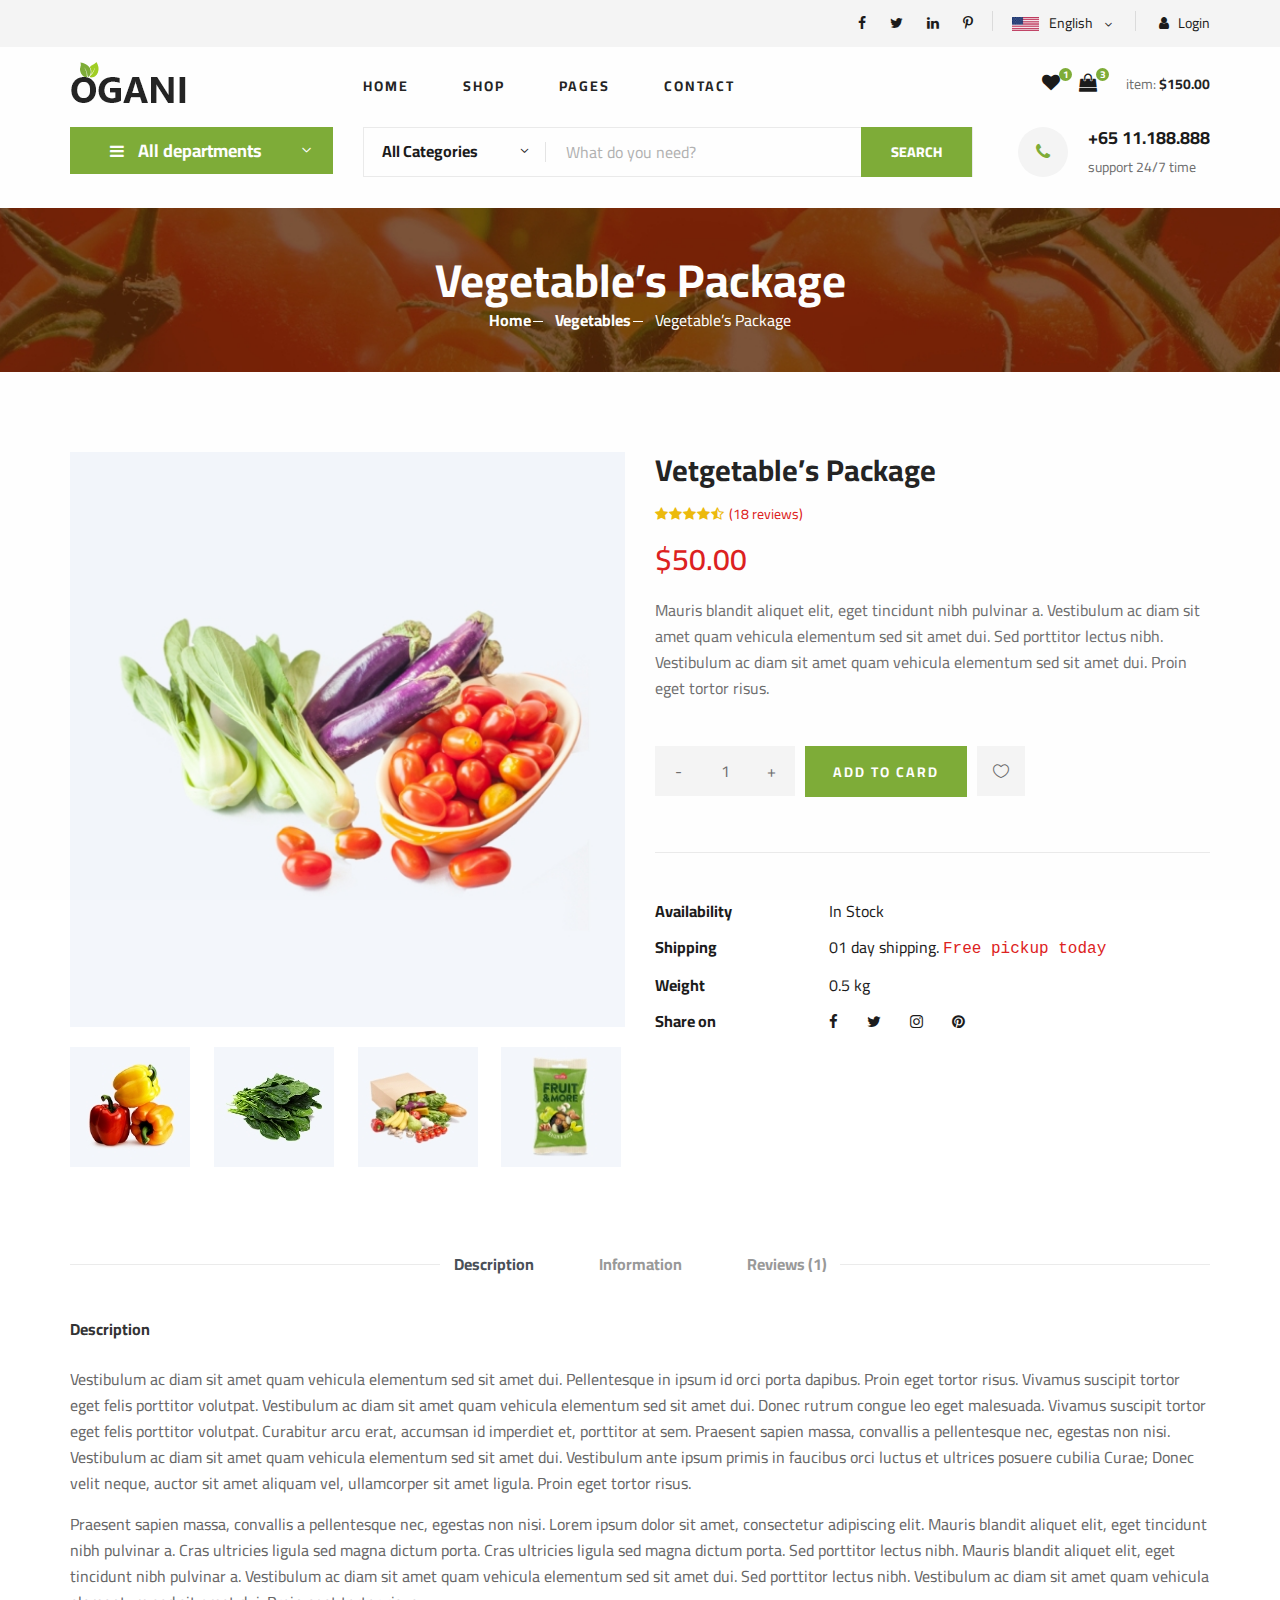
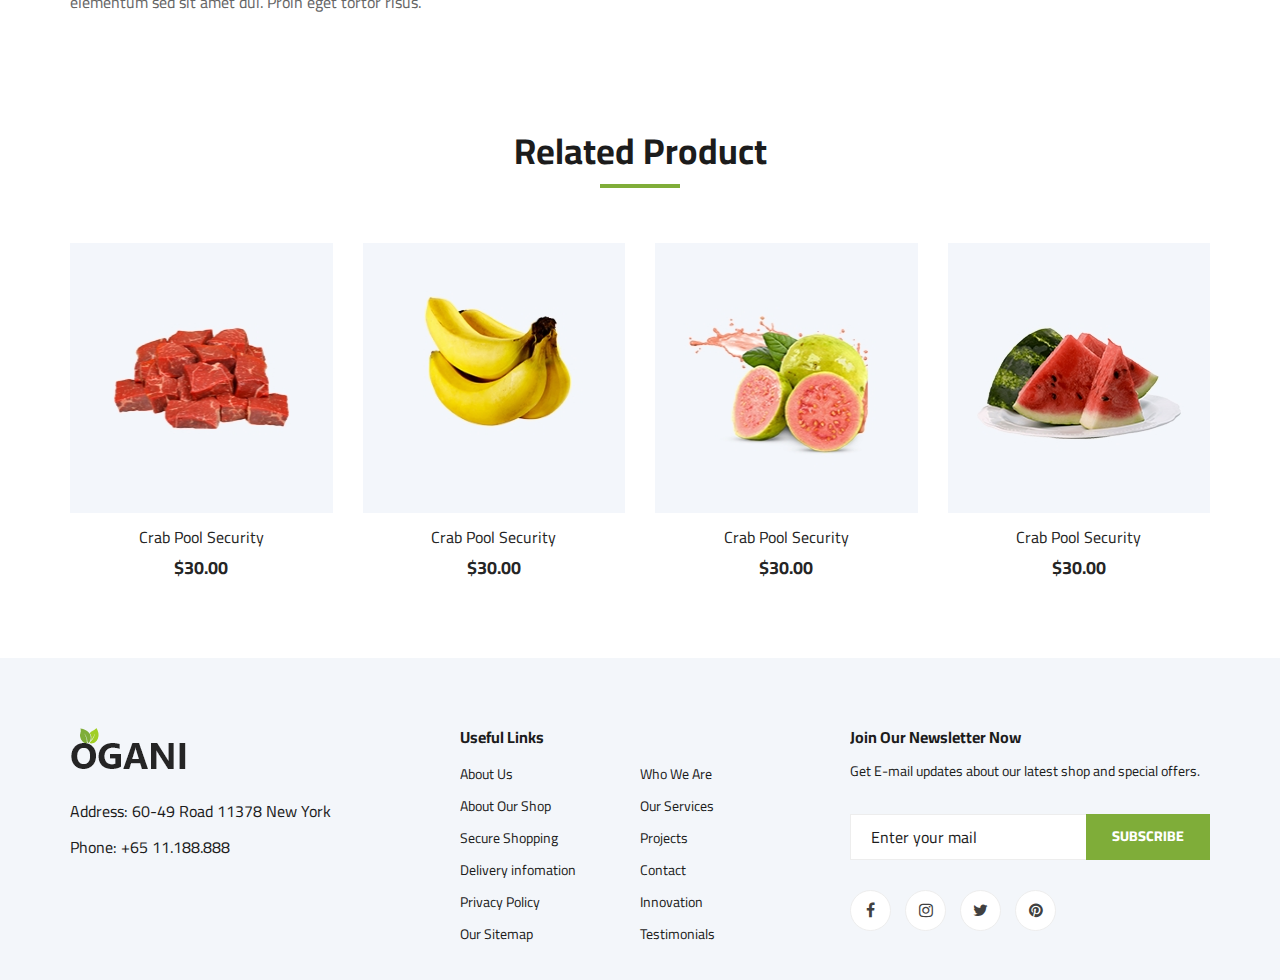
<file: shop-details.html>
<!DOCTYPE html>
<html lang="en">

<head>
    <meta charset="UTF-8">
    <meta name="viewport" content="width=device-width, initial-scale=1.0">
    <meta http-equiv="X-UA-Compatible" content="IE=edge,chrome=1">
    <title>Ogani</title>
    <meta name="title" content="Ogani" />
    <meta name="description" content="Vegetable 100 oganic">
    <meta name="keywords" content="Ogani, unica, creative, html">
    <meta property="og:locale" content="vi" />
    <meta property="og:type" content="article" />
    <meta property="og:title" content="Ogani" />
    <meta property="og:description" content="Vegetable 100 oganic" />
    <meta property="og:url" content="" />
    <meta property="og:site_name" content="" />
    <meta property="og:image" content="" />

    <!-- Google Font -->
    <link href="https://fonts.googleapis.com/css2?family=Cairo:wght@200;300;400;600;900&display=swap" rel="stylesheet">

    <!-- Css Styles -->
    <link rel="stylesheet" href="css/bootstrap.min.css" type="text/css">
    <link rel="stylesheet" href="css/font-awesome.min.css" type="text/css">
    <link rel="stylesheet" href="css/elegant-icons.css" type="text/css">
    <link rel="stylesheet" href="css/nice-select.css" type="text/css">
    <link rel="stylesheet" href="css/jquery-ui.min.css" type="text/css">
    <link rel="stylesheet" href="css/owl.carousel.min.css" type="text/css">
    <link rel="stylesheet" href="css/slicknav.min.css" type="text/css">
    <link rel="stylesheet" href="css/style.css" type="text/css">
</head>

<body>
    <!-- Page Preloder -->
    <div id="preloder">
        <div class="loader"></div>
    </div>

    <!-- Humberger Begin -->
    <div class="humberger__menu__overlay"></div>
    <div class="humberger__menu__wrapper">
        <div class="humberger__menu__logo">
            <a href="#"><img src="img/logo.png" alt=""></a>
        </div>
        <div class="humberger__menu__cart">
            <ul>
                <li><a href="#"><i class="fa fa-heart"></i> <span>1</span></a></li>
                <li><a href="/shoping-cart.html"><i class="fa fa-shopping-bag"></i> <span>3</span></a></li>
            </ul>
            <div class="header__cart__price">item: <span>$150.00</span></div>
        </div>
        <div class="humberger__menu__widget">
            <div class="header__top__right__language">
                <img src="img/language.png" alt="">
                <div>English</div>
                <span class="arrow_carrot-down"></span>
                <ul>
                    <li><a href="#">Spanis</a></li>
                    <li><a href="#">English</a></li>
                </ul>
            </div>
            <div class="header__top__right__auth">
                <a href="#"><i class="fa fa-user"></i> Login</a>
            </div>
        </div>
        <nav class="humberger__menu__nav mobile-menu">
            <ul>
                <li><a href="/index.html">Home</a></li>
                <li><a href="/shop-grid.html">Shop</a></li>
                <li>Pages
                    <ul class="header__menu__dropdown">
                        <li><a href="/shop-details.html">Shop Details</a></li>
                        <li><a href="/shoping-cart.html">Shoping Cart</a></li>
                        <li><a href="/checkout.html">Check Out</a></li>
                    </ul>
                </li>
                <li><a href="/contact.html">Contact</a></li>
            </ul>
        </nav>
        <div id="mobile-menu-wrap"></div>
        <div class="header__top__right__social">
            <a href="#"><i class="fa fa-facebook"></i></a>
            <a href="#"><i class="fa fa-twitter"></i></a>
            <a href="#"><i class="fa fa-linkedin"></i></a>
            <a href="#"><i class="fa fa-pinterest-p"></i></a>
        </div>
        <div class="humberger__menu__contact">
            <ul>
                <li>Free Shipping for all Order of $99</li>
            </ul>
        </div>
    </div>

    <!-- Header Section Begin -->
    <header class="header">
        <div class="header__top">
            <div class="container">
                <div class="row">
                    <div class="col-lg-12 col-md-12">
                        <div class="header__top__right">
                            <div class="header__top__right__social">
                                <a href="#"><i class="fa fa-facebook"></i></a>
                                <a href="#"><i class="fa fa-twitter"></i></a>
                                <a href="#"><i class="fa fa-linkedin"></i></a>
                                <a href="#"><i class="fa fa-pinterest-p"></i></a>
                            </div>
                            <div class="header__top__right__language">
                                <img src="img/language.png" alt="">
                                <div>English</div>
                                <span class="arrow_carrot-down"></span>
                                <ul>
                                    <li><a href="#">Spanis</a></li>
                                    <li><a href="#">English</a></li>
                                </ul>
                            </div>
                            <div class="header__top__right__auth">
                                <a href="#"><i class="fa fa-user"></i> Login</a>
                            </div>
                        </div>
                    </div>
                </div>
            </div>
        </div>
        <div class="container">
            <div class="row">
                <div class="col-lg-3">
                    <div class="header__logo">
                        <a href="/index.html"><img src="img/logo.png" alt=""></a>
                    </div>
                </div>
                <div class="col-lg-6">
                    <nav class="header__menu">
                        <ul>
                            <li><a href="/index.html">Home</a></li>
                            <li><a href="/shop-grid.html">Shop</a></li>
                            <li><a href="#">Pages</a>
                                <ul class="header__menu__dropdown">
                                    <li><a href="/shop-details.html">Shop Details</a></li>
                                    <li><a href="/shoping-cart.html">Shoping Cart</a></li>
                                    <li><a href="/checkout.html">Check Out</a></li>
                                </ul>
                            </li>
                            <li><a href="/contact.html">Contact</a></li>
                        </ul>
                    </nav>
                </div>
                <div class="col-lg-3">
                    <div class="header__cart">
                        <ul>
                            <li><a href="#"><i class="fa fa-heart"></i> <span>1</span></a></li>
                            <li><a href="/shoping-cart.html"><i class="fa fa-shopping-bag"></i> <span>3</span></a></li>
                        </ul>
                        <div class="header__cart__price">item: <span>$150.00</span></div>
                    </div>
                </div>
            </div>
            <div class="humberger__open">
                <i class="fa fa-bars"></i>
            </div>
        </div>
    </header>

    <!-- Hero Section Begin -->
    <section class="hero hero-normal">
        <div class="container">
            <div class="row">
                <div class="col-lg-3">
                    <div class="hero__categories">
                        <div class="hero__categories__all">
                            <i class="fa fa-bars"></i>
                            <span>All departments</span>
                        </div>
                        <ul>
                            <li><a href="shop-grid.html">Fresh Meat</a></li>
                            <li><a href="shop-grid.html">Vegetables</a></li>
                            <li><a href="shop-grid.html">Fruit & Nut Gifts</a></li>
                            <li><a href="shop-grid.html">Fresh Berries</a></li>
                            <li><a href="shop-grid.html">Ocean Foods</a></li>
                            <li><a href="shop-grid.html">Butter & Eggs</a></li>
                            <li><a href="shop-grid.html">Fastfood</a></li>
                            <li><a href="shop-grid.html">Fresh Onion</a></li>
                            <li><a href="shop-grid.html">Papayaya & Crisps</a></li>
                            <li><a href="shop-grid.html">Oatmeal</a></li>
                            <li><a href="shop-grid.html">Fresh Bananas</a></li>
                        </ul>
                    </div>
                </div>
                <div class="col-lg-9">
                    <div class="hero__search">
                        <div class="hero__search__form">
                            <form action="#">
                                <div class="hero__search__categories">
                                    All Categories
                                    <span class="arrow_carrot-down"></span>
                                </div>
                                <input type="text" placeholder="What do you need?">
                                <button type="submit" class="site-btn">SEARCH</button>
                            </form>
                        </div>
                        <div class="hero__search__phone">
                            <div class="hero__search__phone__icon">
                                <i class="fa fa-phone"></i>
                            </div>
                            <div class="hero__search__phone__text">
                                <h5>+65 11.188.888</h5>
                                <span>support 24/7 time</span>
                            </div>
                        </div>
                    </div>
                </div>
            </div>
        </div>
    </section>

    <!-- Breadcrumb Section Begin -->
    <section class="breadcrumb-section set-bg" data-setbg="img/breadcrumb.jpg">
        <div class="container">
            <div class="row">
                <div class="col-lg-12 text-center">
                    <div class="breadcrumb__text">
                        <h2>Vegetable’s Package</h2>
                        <div class="breadcrumb__option">
                            <a href="/index.html">Home</a>
                            <a href="/shop-grid.html">Vegetables</a>
                            <span>Vegetable’s Package</span>
                        </div>
                    </div>
                </div>
            </div>
        </div>
    </section>

    <!-- Product Details Section Begin -->
    <section class="product-details spad">
        <div class="container">
            <div class="row">
                <div class="col-lg-6 col-md-6">
                    <div class="product__details__pic">
                        <div class="product__details__pic__item">
                            <img class="product__details__pic__item--large"
                                src="img/product/details/product-details-1.jpg" alt="">
                        </div>
                        <div class="product__details__pic__slider owl-carousel">
                            <img data-imgbigurl="img/product/details/product-details-2.jpg"
                                src="img/product/details/thumb-1.jpg" alt="">
                            <img data-imgbigurl="img/product/details/product-details-3.jpg"
                                src="img/product/details/thumb-2.jpg" alt="">
                            <img data-imgbigurl="img/product/details/product-details-5.jpg"
                                src="img/product/details/thumb-3.jpg" alt="">
                            <img data-imgbigurl="img/product/details/product-details-4.jpg"
                                src="img/product/details/thumb-4.jpg" alt="">
                        </div>
                    </div>
                </div>
                <div class="col-lg-6 col-md-6">
                    <div class="product__details__text">
                        <h3>Vetgetable’s Package</h3>
                        <div class="product__details__rating">
                            <i class="fa fa-star"></i>
                            <i class="fa fa-star"></i>
                            <i class="fa fa-star"></i>
                            <i class="fa fa-star"></i>
                            <i class="fa fa-star-half-o"></i>
                            <span>(18 reviews)</span>
                        </div>
                        <div class="product__details__price">$50.00</div>
                        <p>Mauris blandit aliquet elit, eget tincidunt nibh pulvinar a. Vestibulum ac diam sit amet quam
                            vehicula elementum sed sit amet dui. Sed porttitor lectus nibh. Vestibulum ac diam sit amet
                            quam vehicula elementum sed sit amet dui. Proin eget tortor risus.</p>
                        <div class="product__details__quantity">
                            <div class="quantity">
                                <div class="pro-qty">
                                    <input type="text" value="1">
                                </div>
                            </div>
                        </div>
                        <a href="#" class="primary-btn">ADD TO CARD</a>
                        <a href="#" class="heart-icon"><span class="icon_heart_alt"></span></a>
                        <ul>
                            <li><b>Availability</b> <span>In Stock</span></li>
                            <li><b>Shipping</b> <span>01 day shipping. <samp>Free pickup today</samp></span></li>
                            <li><b>Weight</b> <span>0.5 kg</span></li>
                            <li><b>Share on</b>
                                <div class="share">
                                    <a href="#"><i class="fa fa-facebook"></i></a>
                                    <a href="#"><i class="fa fa-twitter"></i></a>
                                    <a href="#"><i class="fa fa-instagram"></i></a>
                                    <a href="#"><i class="fa fa-pinterest"></i></a>
                                </div>
                            </li>
                        </ul>
                    </div>
                </div>
                <div class="col-lg-12">
                    <div class="product__details__tab">
                        <ul class="nav nav-tabs" role="tablist">
                            <li class="nav-item">
                                <a class="nav-link active" data-toggle="tab" href="#tabs-1" role="tab"
                                    aria-selected="true">Description</a>
                            </li>
                            <li class="nav-item">
                                <a class="nav-link" data-toggle="tab" href="#tabs-2" role="tab"
                                    aria-selected="false">Information</a>
                            </li>
                            <li class="nav-item">
                                <a class="nav-link" data-toggle="tab" href="#tabs-3" role="tab"
                                    aria-selected="false">Reviews <span>(1)</span></a>
                            </li>
                        </ul>
                        <div class="tab-content">
                            <div class="tab-pane active" id="tabs-1" role="tabpanel">
                                <div class="product__details__tab__desc">
                                    <h6>Description</h6>
                                    <p>Vestibulum ac diam sit amet quam vehicula elementum sed sit amet dui.
                                        Pellentesque in ipsum id orci porta dapibus. Proin eget tortor risus. Vivamus
                                        suscipit tortor eget felis porttitor volutpat. Vestibulum ac diam sit amet quam
                                        vehicula elementum sed sit amet dui. Donec rutrum congue leo eget malesuada.
                                        Vivamus suscipit tortor eget felis porttitor volutpat. Curabitur arcu erat,
                                        accumsan id imperdiet et, porttitor at sem. Praesent sapien massa, convallis a
                                        pellentesque nec, egestas non nisi. Vestibulum ac diam sit amet quam vehicula
                                        elementum sed sit amet dui. Vestibulum ante ipsum primis in faucibus orci luctus
                                        et ultrices posuere cubilia Curae; Donec velit neque, auctor sit amet aliquam
                                        vel, ullamcorper sit amet ligula. Proin eget tortor risus.</p>
                                        <p>Praesent sapien massa, convallis a pellentesque nec, egestas non nisi. Lorem
                                        ipsum dolor sit amet, consectetur adipiscing elit. Mauris blandit aliquet
                                        elit, eget tincidunt nibh pulvinar a. Cras ultricies ligula sed magna dictum
                                        porta. Cras ultricies ligula sed magna dictum porta. Sed porttitor lectus
                                        nibh. Mauris blandit aliquet elit, eget tincidunt nibh pulvinar a.
                                        Vestibulum ac diam sit amet quam vehicula elementum sed sit amet dui. Sed
                                        porttitor lectus nibh. Vestibulum ac diam sit amet quam vehicula elementum
                                        sed sit amet dui. Proin eget tortor risus.</p>
                                </div>
                            </div>
                            <div class="tab-pane" id="tabs-2" role="tabpanel">
                                <div class="product__details__tab__desc">
                                    <h6>Products Infomation</h6>
                                    <p>Vestibulum ac diam sit amet quam vehicula elementum sed sit amet dui.
                                        Pellentesque in ipsum id orci porta dapibus. Proin eget tortor risus.
                                        Vivamus suscipit tortor eget felis porttitor volutpat. Vestibulum ac diam
                                        sit amet quam vehicula elementum sed sit amet dui. Donec rutrum congue leo
                                        eget malesuada. Vivamus suscipit tortor eget felis porttitor volutpat.
                                        Curabitur arcu erat, accumsan id imperdiet et, porttitor at sem. Praesent
                                        sapien massa, convallis a pellentesque nec, egestas non nisi. Vestibulum ac
                                        diam sit amet quam vehicula elementum sed sit amet dui. Vestibulum ante
                                        ipsum primis in faucibus orci luctus et ultrices posuere cubilia Curae;
                                        Donec velit neque, auctor sit amet aliquam vel, ullamcorper sit amet ligula.
                                        Proin eget tortor risus.</p>
                                    <p>Praesent sapien massa, convallis a pellentesque nec, egestas non nisi. Lorem
                                        ipsum dolor sit amet, consectetur adipiscing elit. Mauris blandit aliquet
                                        elit, eget tincidunt nibh pulvinar a. Cras ultricies ligula sed magna dictum
                                        porta. Cras ultricies ligula sed magna dictum porta. Sed porttitor lectus
                                        nibh. Mauris blandit aliquet elit, eget tincidunt nibh pulvinar a.</p>
                                </div>
                            </div>
                            <div class="tab-pane" id="tabs-3" role="tabpanel">
                                <div class="product__details__tab__desc">
                                    <h6>Reviews</h6>
                                    <p>Vestibulum ac diam sit amet quam vehicula elementum sed sit amet dui.
                                        Pellentesque in ipsum id orci porta dapibus. Proin eget tortor risus.
                                        Vivamus suscipit tortor eget felis porttitor volutpat. Vestibulum ac diam
                                        sit amet quam vehicula elementum sed sit amet dui. Donec rutrum congue leo
                                        eget malesuada. Vivamus suscipit tortor eget felis porttitor volutpat.
                                        Curabitur arcu erat, accumsan id imperdiet et, porttitor at sem. Praesent
                                        sapien massa, convallis a pellentesque nec, egestas non nisi. Vestibulum ac
                                        diam sit amet quam vehicula elementum sed sit amet dui. Vestibulum ante
                                        ipsum primis in faucibus orci luctus et ultrices posuere cubilia Curae;
                                        Donec velit neque, auctor sit amet aliquam vel, ullamcorper sit amet ligula.
                                        Proin eget tortor risus.</p>
                                </div>
                            </div>
                        </div>
                    </div>
                </div>
            </div>
        </div>
    </section>

    <!-- Related Product Section Begin -->
    <section class="related-product">
        <div class="container">
            <div class="row">
                <div class="col-lg-12 section-title related__product__title">
                    <h2>Related Product</h2>
                </div>
            </div>
            <div class="row">
                <div class="col-lg-3 col-md-4 col-sm-6 product__item">
                    <div class="product__item__pic set-bg" data-setbg="img/product/product-1.jpg">
                        <ul class="product__item__pic__hover">
                            <li><a href="#"><i class="fa fa-heart"></i></a></li>
                            <li><a href="#"><i class="fa fa-retweet"></i></a></li>
                            <li><a href="#"><i class="fa fa-shopping-cart"></i></a></li>
                        </ul>
                    </div>
                    <div class="product__item__text">
                        <h6><a href="#">Crab Pool Security</a></h6>
                        <h5>$30.00</h5>
                    </div>
                </div>
                <div class="col-lg-3 col-md-4 col-sm-6 product__item">
                    <div class="product__item__pic set-bg" data-setbg="img/product/product-2.jpg">
                        <ul class="product__item__pic__hover">
                            <li><a href="#"><i class="fa fa-heart"></i></a></li>
                            <li><a href="#"><i class="fa fa-retweet"></i></a></li>
                            <li><a href="#"><i class="fa fa-shopping-cart"></i></a></li>
                        </ul>
                    </div>
                    <div class="product__item__text">
                        <h6><a href="#">Crab Pool Security</a></h6>
                        <h5>$30.00</h5>
                    </div>
                </div>
                <div class="col-lg-3 col-md-4 col-sm-6 product__item">
                    <div class="product__item__pic set-bg" data-setbg="img/product/product-3.jpg">
                        <ul class="product__item__pic__hover">
                            <li><a href="#"><i class="fa fa-heart"></i></a></li>
                            <li><a href="#"><i class="fa fa-retweet"></i></a></li>
                            <li><a href="#"><i class="fa fa-shopping-cart"></i></a></li>
                        </ul>
                    </div>
                    <div class="product__item__text">
                        <h6><a href="#">Crab Pool Security</a></h6>
                        <h5>$30.00</h5>
                    </div>
                </div>
                <div class="col-lg-3 col-md-4 col-sm-6 product__item">
                    <div class="product__item__pic set-bg" data-setbg="img/product/product-7.jpg">
                        <ul class="product__item__pic__hover">
                            <li><a href="#"><i class="fa fa-heart"></i></a></li>
                            <li><a href="#"><i class="fa fa-retweet"></i></a></li>
                            <li><a href="#"><i class="fa fa-shopping-cart"></i></a></li>
                        </ul>
                    </div>
                    <div class="product__item__text">
                        <h6><a href="#">Crab Pool Security</a></h6>
                        <h5>$30.00</h5>
                    </div>
                </div>
            </div>
        </div>
    </section>
    <!-- Related Product Section End -->

    <!-- Footer Section Begin -->
    <footer class="footer spad">
        <div class="container">
            <div class="row">
                <div class="col-lg-3 col-md-6 col-sm-6">
                    <div class="footer__about">
                        <div class="footer__about__logo">
                            <a href="/index.html"><img src="img/logo.png" alt=""></a>
                        </div>
                        <ul>
                            <li>Address: 60-49 Road 11378 New York</li>
                            <li>Phone: +65 11.188.888</li>
                        </ul>
                    </div>
                </div>
                <div class="col-lg-4 col-md-6 col-sm-6 offset-lg-1">
                    <div class="footer__widget">
                        <h6>Useful Links</h6>
                        <ul>
                            <li><a href="#">About Us</a></li>
                            <li><a href="#">About Our Shop</a></li>
                            <li><a href="#">Secure Shopping</a></li>
                            <li><a href="#">Delivery infomation</a></li>
                            <li><a href="#">Privacy Policy</a></li>
                            <li><a href="#">Our Sitemap</a></li>
                        </ul>
                        <ul>
                            <li><a href="#">Who We Are</a></li>
                            <li><a href="#">Our Services</a></li>
                            <li><a href="#">Projects</a></li>
                            <li><a href="#">Contact</a></li>
                            <li><a href="#">Innovation</a></li>
                            <li><a href="#">Testimonials</a></li>
                        </ul>
                    </div>
                </div>
                <div class="col-lg-4 col-md-12">
                    <div class="footer__widget">
                        <h6>Join Our Newsletter Now</h6>
                        <p>Get E-mail updates about our latest shop and special offers.</p>
                        <form action="#">
                            <input type="text" placeholder="Enter your mail">
                            <button type="submit" class="site-btn">Subscribe</button>
                        </form>
                        <div class="footer__widget__social">
                            <a href="#"><i class="fa fa-facebook"></i></a>
                            <a href="#"><i class="fa fa-instagram"></i></a>
                            <a href="#"><i class="fa fa-twitter"></i></a>
                            <a href="#"><i class="fa fa-pinterest"></i></a>
                        </div>
                    </div>
                </div>
            </div>
        </div>
    </footer>
    <!-- Footer Section End -->

    <!-- Js Plugins -->
    <script src="js/jquery-3.3.1.min.js"></script>
    <script src="js/bootstrap.min.js"></script>
    <script src="js/jquery.nice-select.min.js"></script>
    <script src="js/jquery-ui.min.js"></script>
    <script src="js/jquery.slicknav.js"></script>
    <script src="js/mixitup.min.js"></script>
    <script src="js/owl.carousel.min.js"></script>
    <script src="js/main.js"></script>


</body>

</html>
</file>
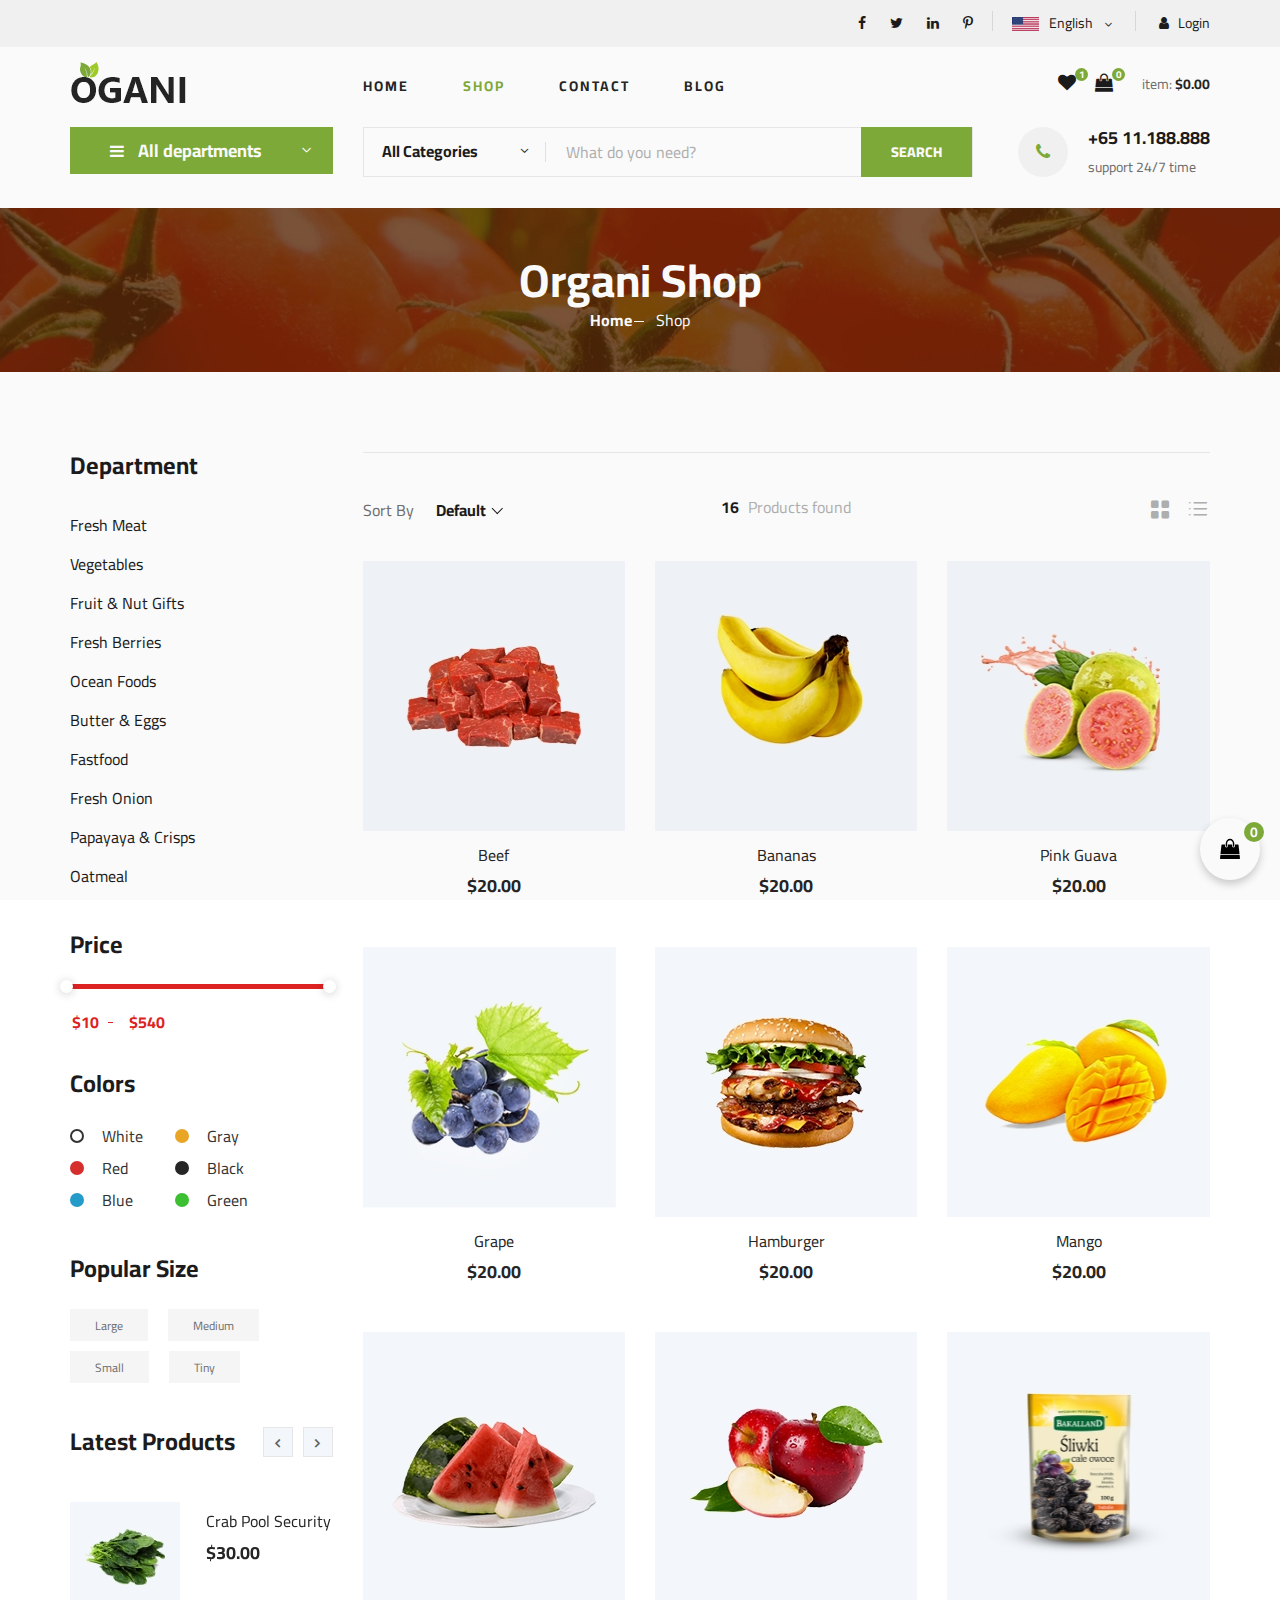
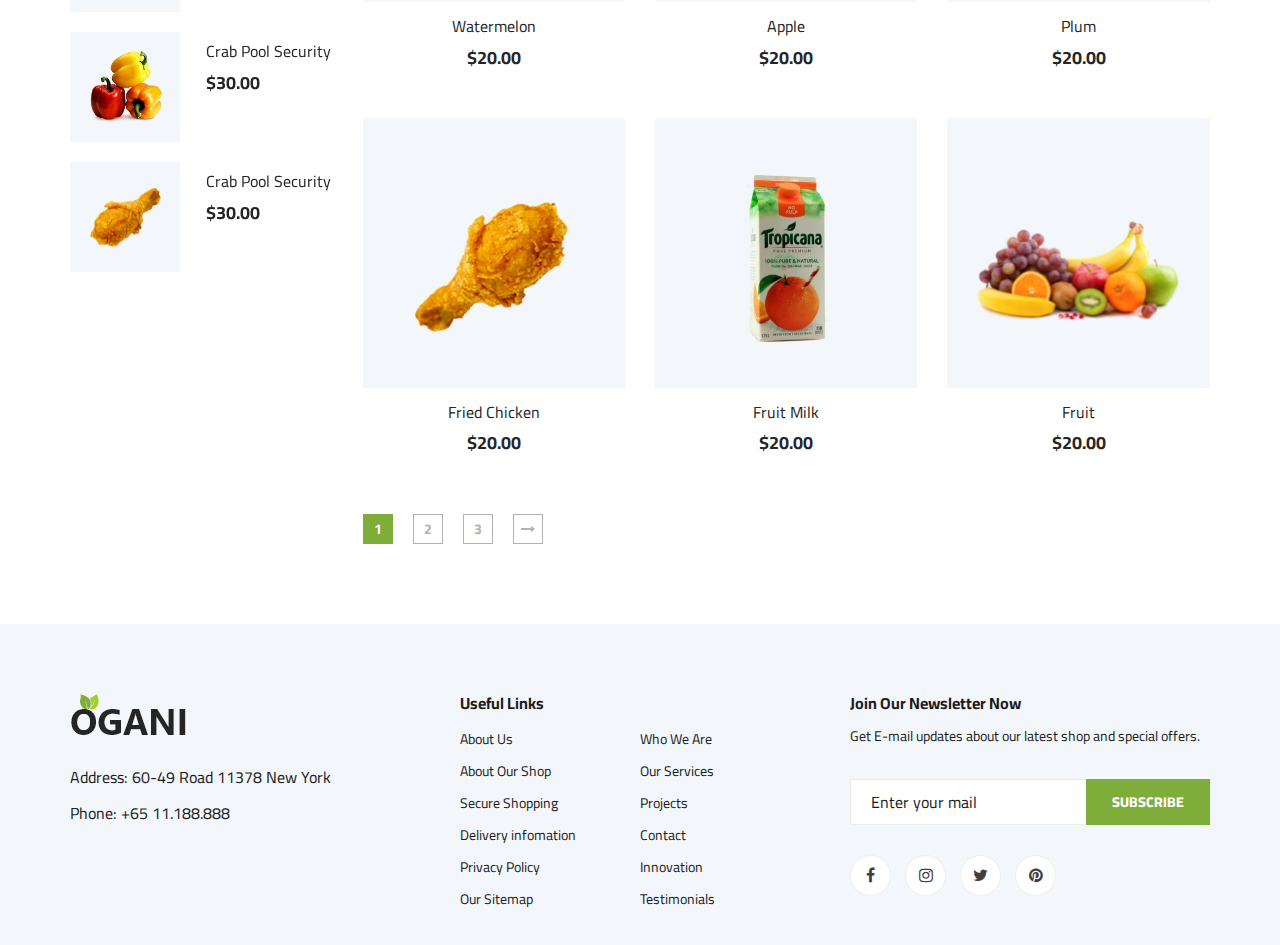
<file: shop-grid.html>
<!DOCTYPE html>
<html lang="en">

<head>
    <meta charset="UTF-8">
    <meta name="viewport" content="width=device-width, initial-scale=1.0">
    <meta http-equiv="X-UA-Compatible" content="IE=edge,chrome=1">
    <title>Ogani</title>
    <meta name="title" content="Ogani" />
    <meta name="description" content="Vegetable 100 oganic">
    <meta name="keywords" content="Ogani, unica, creative, html">
    <meta property="og:locale" content="vi" />
    <meta property="og:type" content="article" />
    <meta property="og:title" content="Ogani" />
    <meta property="og:description" content="Vegetable 100 oganic" />
    <meta property="og:url" content="" />
    <meta property="og:site_name" content="" />
    <meta property="og:image" content="" />

    <!-- Google Font -->
    <link href="https://fonts.googleapis.com/css2?family=Cairo:wght@200;300;400;600;900&display=swap" rel="stylesheet">

    <!-- Css Styles -->
    <link rel="stylesheet" href="css/bootstrap.min.css" type="text/css">
    <link rel="stylesheet" href="css/font-awesome.min.css" type="text/css">
    <link rel="stylesheet" href="css/elegant-icons.css" type="text/css">
    <link rel="stylesheet" href="css/nice-select.css" type="text/css">
    <link rel="stylesheet" href="css/jquery-ui.min.css" type="text/css">
    <link rel="stylesheet" href="css/owl.carousel.min.css" type="text/css">
    <link rel="stylesheet" href="css/slicknav.min.css" type="text/css">
    <link rel="stylesheet" href="css/style.css" type="text/css">
</head>

<body>
    <!-- Page Preloder -->
    <div id="preloder">
        <div class="loader"></div>
    </div>

    <!-- Humberger Begin -->
    <div class="humberger__menu__overlay"></div>
    <div class="humberger__menu__wrapper">
        <div class="humberger__menu__logo">
            <a href="#"><img src="img/logo.png" alt=""></a>
        </div>
        <div class="humberger__menu__cart">
            <ul>
                <li><a href="#"><i class="fa fa-heart"></i> <span>0</span></a></li>
                <li><a href="/shoping-cart.html"><i class="fa fa-shopping-bag"></i> <span class="header__cart__number"></span></a></li>
            </ul>
            <div class="header__cart__price">item: <span>$150.00</span></div>
        </div>
        <div class="humberger__menu__widget">
            <div class="header__top__right__language">
                <img src="img/language.png" alt="">
                <div>English</div>
                <span class="arrow_carrot-down"></span>
                <ul>
                    <li><a href="#">Spanis</a></li>
                    <li><a href="#">English</a></li>
                </ul>
            </div>
            <div class="header__top__right__auth">
                <a href="#"><i class="fa fa-user"></i> Login</a>
            </div>
        </div>
        <nav class="humberger__menu__nav mobile-menu">
            <ul>
                <li><a href="/index.html">Home</a></li>
                <li class="active"><a href="/shop-grid.html">Shop</a></li>
                <li><a href="/contact.html">Contact</a></li>
                <li><a href="#">Blog</a></li>
            </ul>
        </nav>
        <div id="mobile-menu-wrap"></div>
        <div class="header__top__right__social">
            <a href="#"><i class="fa fa-facebook"></i></a>
            <a href="#"><i class="fa fa-twitter"></i></a>
            <a href="#"><i class="fa fa-linkedin"></i></a>
            <a href="#"><i class="fa fa-pinterest-p"></i></a>
        </div>
        <div class="humberger__menu__contact">
            <ul>
                <li>Free Shipping for all Order of $99</li>
            </ul>
        </div>
    </div>

    <!-- Header Section Begin -->
    <header class="header">
        <div class="header__top">
            <div class="container">
                <div class="row">
                    <div class="col-lg-12 col-md-12">
                        <div class="header__top__right">
                            <div class="header__top__right__social">
                                <a href="#"><i class="fa fa-facebook"></i></a>
                                <a href="#"><i class="fa fa-twitter"></i></a>
                                <a href="#"><i class="fa fa-linkedin"></i></a>
                                <a href="#"><i class="fa fa-pinterest-p"></i></a>
                            </div>
                            <div class="header__top__right__language">
                                <img src="img/language.png" alt="">
                                <div>English</div>
                                <span class="arrow_carrot-down"></span>
                                <ul>
                                    <li><a href="#">Spanis</a></li>
                                    <li><a href="#">English</a></li>
                                </ul>
                            </div>
                            <div class="header__top__right__auth">
                                <a href="#"><i class="fa fa-user"></i> Login</a>
                            </div>
                        </div>
                    </div>
                </div>
            </div>
        </div>
        <div class="container">
            <div class="row">
                <div class="col-lg-3">
                    <div class="header__logo">
                        <a href="/index.html"><img src="img/logo.png" alt=""></a>
                    </div>
                </div>
                <div class="col-lg-6">
                    <nav class="header__menu">
                        <ul>
                            <li><a href="/index.html">Home</a></li>
                            <li class="active"><a href="/shop-grid.html">Shop</a></li>
                            <li><a href="/contact.html">Contact</a></li>
                            <li><a href="#">Blog</a></li>
                        </ul>
                    </nav>
                </div>
                <div class="col-lg-3">
                    <div class="header__cart">
                        <ul>
                            <li><a href="#"><i class="fa fa-heart"></i> <span>1</span></a></li>
                            <li><a href="/shoping-cart.html"><i class="fa fa-shopping-bag"></i> <span class="header__cart__number"></span></a></li>
                        </ul>
                        <div class="header__cart__price">item: <span>$150.00</span></div>
                    </div>
                </div>
            </div>
            <div class="humberger__open">
                <i class="fa fa-bars"></i>
            </div>
        </div>
    </header>

    <!-- Hero Section Begin -->
    <section class="hero hero-normal">
        <div class="container">
            <div class="row">
                <div class="col-lg-3">
                    <div class="hero__categories">
                        <div class="hero__categories__all">
                            <i class="fa fa-bars"></i>
                            <span>All departments</span>
                        </div>
                        <ul>
                            <li><a href="shop-grid.html">Fresh Meat</a></li>
                            <li><a href="shop-grid.html">Vegetables</a></li>
                            <li><a href="shop-grid.html">Fruit & Nut Gifts</a></li>
                            <li><a href="shop-grid.html">Fresh Berries</a></li>
                            <li><a href="shop-grid.html">Ocean Foods</a></li>
                            <li><a href="shop-grid.html">Butter & Eggs</a></li>
                            <li><a href="shop-grid.html">Fastfood</a></li>
                            <li><a href="shop-grid.html">Fresh Onion</a></li>
                            <li><a href="shop-grid.html">Papayaya & Crisps</a></li>
                            <li><a href="shop-grid.html">Oatmeal</a></li>
                            <li><a href="shop-grid.html">Fresh Bananas</a></li>
                        </ul>
                    </div>
                </div>
                <div class="col-lg-9">
                    <div class="hero__search">
                        <div class="hero__search__form">
                            <form action="#">
                                <div class="hero__search__categories">
                                    All Categories
                                    <span class="arrow_carrot-down"></span>
                                </div>
                                <input type="text" placeholder="What do you need?">
                                <button type="submit" class="site-btn">SEARCH</button>
                            </form>
                        </div>
                        <div class="hero__search__phone">
                            <div class="hero__search__phone__icon">
                                <i class="fa fa-phone"></i>
                            </div>
                            <div class="hero__search__phone__text">
                                <h5>+65 11.188.888</h5>
                                <span>support 24/7 time</span>
                            </div>
                        </div>
                    </div>
                </div>
            </div>
        </div>
    </section>

    <!-- Breadcrumb Section Begin -->
    <section class="breadcrumb-section set-bg" data-setbg="img/breadcrumb.jpg">
        <div class="container">
            <div class="row">
                <div class="col-lg-12 text-center">
                    <div class="breadcrumb__text">
                        <h2>Organi Shop</h2>
                        <div class="breadcrumb__option">
                            <a href="/index.html">Home</a>
                            <span>Shop</span>
                        </div>
                    </div>
                </div>
            </div>
        </div>
    </section>

    <!-- Product Section Begin -->
    <section class="product spad">
        <div class="container">
            <div class="row">
                <div class="col-lg-3 col-md-5">
                    <div class="sidebar">
                        <div class="sidebar__item">
                            <h4>Department</h4>
                            <ul>
                                <li><a href="#">Fresh Meat</a></li>
                                <li><a href="#">Vegetables</a></li>
                                <li><a href="#">Fruit & Nut Gifts</a></li>
                                <li><a href="#">Fresh Berries</a></li>
                                <li><a href="#">Ocean Foods</a></li>
                                <li><a href="#">Butter & Eggs</a></li>
                                <li><a href="#">Fastfood</a></li>
                                <li><a href="#">Fresh Onion</a></li>
                                <li><a href="#">Papayaya & Crisps</a></li>
                                <li><a href="#">Oatmeal</a></li>
                            </ul>
                        </div>
                        <div class="sidebar__item">
                            <h4>Price</h4>
                            <div class="price-range-wrap">
                                <div class="price-range ui-slider ui-corner-all ui-slider-horizontal ui-widget ui-widget-content"
                                    data-min="10" data-max="540">
                                    <div class="ui-slider-range ui-corner-all ui-widget-header"></div>
                                    <span tabindex="0" class="ui-slider-handle ui-corner-all ui-state-default"></span>
                                    <span tabindex="0" class="ui-slider-handle ui-corner-all ui-state-default"></span>
                                </div>
                                <div class="range-slider">
                                    <div class="price-input">
                                        <input type="text" id="minamount">
                                        <input type="text" id="maxamount">
                                    </div>
                                </div>
                            </div>
                        </div>
                        <div class="sidebar__item sidebar__item__color--option">
                            <h4>Colors</h4>
                            <div class="sidebar__item__color sidebar__item__color--white">
                                <label for="white">
                                    White
                                    <input type="radio" id="white">
                                </label>
                            </div>
                            <div class="sidebar__item__color sidebar__item__color--gray">
                                <label for="gray">
                                    Gray
                                    <input type="radio" id="gray">
                                </label>
                            </div>
                            <div class="sidebar__item__color sidebar__item__color--red">
                                <label for="red">
                                    Red
                                    <input type="radio" id="red">
                                </label>
                            </div>
                            <div class="sidebar__item__color sidebar__item__color--black">
                                <label for="black">
                                    Black
                                    <input type="radio" id="black">
                                </label>
                            </div>
                            <div class="sidebar__item__color sidebar__item__color--blue">
                                <label for="blue">
                                    Blue
                                    <input type="radio" id="blue">
                                </label>
                            </div>
                            <div class="sidebar__item__color sidebar__item__color--green">
                                <label for="green">
                                    Green
                                    <input type="radio" id="green">
                                </label>
                            </div>
                        </div>
                        <div class="sidebar__item">
                            <h4>Popular Size</h4>
                            <div class="sidebar__item__size">
                                <label for="large">
                                    Large
                                    <input type="radio" id="large">
                                </label>
                            </div>
                            <div class="sidebar__item__size">
                                <label for="medium">
                                    Medium
                                    <input type="radio" id="medium">
                                </label>
                            </div>
                            <div class="sidebar__item__size">
                                <label for="small">
                                    Small
                                    <input type="radio" id="small">
                                </label>
                            </div>
                            <div class="sidebar__item__size">
                                <label for="tiny">
                                    Tiny
                                    <input type="radio" id="tiny">
                                </label>
                            </div>
                        </div>
                        <div class="sidebar__item">
                            <div class="latest-product__text">
                                <h4>Latest Products</h4>
                                <div class="latest-product__slider owl-carousel">
                                    <div class="latest-prdouct__slider__item">
                                        <a href="#" class="latest-product__item">
                                            <div class="latest-product__item__pic">
                                                <img src="img/latest-product/lp-1.jpg" alt="">
                                            </div>
                                            <div class="latest-product__item__text">
                                                <h6>Crab Pool Security</h6>
                                                <span>$30.00</span>
                                            </div>
                                        </a>
                                        <a href="#" class="latest-product__item">
                                            <div class="latest-product__item__pic">
                                                <img src="img/latest-product/lp-2.jpg" alt="">
                                            </div>
                                            <div class="latest-product__item__text">
                                                <h6>Crab Pool Security</h6>
                                                <span>$30.00</span>
                                            </div>
                                        </a>
                                        <a href="#" class="latest-product__item">
                                            <div class="latest-product__item__pic">
                                                <img src="img/latest-product/lp-3.jpg" alt="">
                                            </div>
                                            <div class="latest-product__item__text">
                                                <h6>Crab Pool Security</h6>
                                                <span>$30.00</span>
                                            </div>
                                        </a>
                                    </div>
                                    <div class="latest-prdouct__slider__item">
                                        <a href="#" class="latest-product__item">
                                            <div class="latest-product__item__pic">
                                                <img src="img/latest-product/lp-1.jpg" alt="">
                                            </div>
                                            <div class="latest-product__item__text">
                                                <h6>Crab Pool Security</h6>
                                                <span>$30.00</span>
                                            </div>
                                        </a>
                                        <a href="#" class="latest-product__item">
                                            <div class="latest-product__item__pic">
                                                <img src="img/latest-product/lp-2.jpg" alt="">
                                            </div>
                                            <div class="latest-product__item__text">
                                                <h6>Crab Pool Security</h6>
                                                <span>$30.00</span>
                                            </div>
                                        </a>
                                        <a href="#" class="latest-product__item">
                                            <div class="latest-product__item__pic">
                                                <img src="img/latest-product/lp-3.jpg" alt="">
                                            </div>
                                            <div class="latest-product__item__text">
                                                <h6>Crab Pool Security</h6>
                                                <span>$30.00</span>
                                            </div>
                                        </a>
                                    </div>
                                </div>
                            </div>
                        </div>
                    </div>
                </div>
                <div class="col-lg-9 col-md-7">
                    <div class="filter__item">
                        <div class="row">
                            <div class="col-lg-4 col-md-5">
                                <div class="filter__sort">
                                    <span>Sort By</span>
                                    <select>
                                        <option value="0">Default</option>
                                        <option value="0">Default</option>
                                    </select>
                                </div>
                            </div>
                            <div class="col-lg-4 col-md-4">
                                <div class="filter__found">
                                    <h6><span>16</span> Products found</h6>
                                </div>
                            </div>
                            <div class="col-lg-4 col-md-3">
                                <div class="filter__option">
                                    <span class="icon_grid-2x2"></span>
                                    <span class="icon_ul"></span>
                                </div>
                            </div>
                        </div>
                    </div>
                    <div class="row" id="product-list">
                        
                    </div>
                    <div class="product__pagination">
                        <a href="#" class="is-active">1</a>
                        <a href="#">2</a>
                        <a href="#">3</a>
                        <a href="#"><i class="fa fa-long-arrow-right"></i></a>
                    </div>
                </div>
            </div>
        </div>
    </section>

    <!-- Footer Section Begin -->
    <footer class="footer spad">
        <div class="container">
            <div class="row">
                <div class="col-lg-3 col-md-6 col-sm-6">
                    <div class="footer__about">
                        <div class="footer__about__logo">
                            <a href="/index.html"><img src="img/logo.png" alt=""></a>
                        </div>
                        <ul>
                            <li>Address: 60-49 Road 11378 New York</li>
                            <li>Phone: +65 11.188.888</li>
                        </ul>
                    </div>
                </div>
                <div class="col-lg-4 col-md-6 col-sm-6 offset-lg-1">
                    <div class="footer__widget">
                        <h6>Useful Links</h6>
                        <ul>
                            <li><a href="#">About Us</a></li>
                            <li><a href="#">About Our Shop</a></li>
                            <li><a href="#">Secure Shopping</a></li>
                            <li><a href="#">Delivery infomation</a></li>
                            <li><a href="#">Privacy Policy</a></li>
                            <li><a href="#">Our Sitemap</a></li>
                        </ul>
                        <ul>
                            <li><a href="#">Who We Are</a></li>
                            <li><a href="#">Our Services</a></li>
                            <li><a href="#">Projects</a></li>
                            <li><a href="#">Contact</a></li>
                            <li><a href="#">Innovation</a></li>
                            <li><a href="#">Testimonials</a></li>
                        </ul>
                    </div>
                </div>
                <div class="col-lg-4 col-md-12">
                    <div class="footer__widget">
                        <h6>Join Our Newsletter Now</h6>
                        <p>Get E-mail updates about our latest shop and special offers.</p>
                        <form action="#">
                            <input type="text" placeholder="Enter your mail">
                            <button type="submit" class="site-btn">Subscribe</button>
                        </form>
                        <div class="footer__widget__social">
                            <a href="#"><i class="fa fa-facebook"></i></a>
                            <a href="#"><i class="fa fa-instagram"></i></a>
                            <a href="#"><i class="fa fa-twitter"></i></a>
                            <a href="#"><i class="fa fa-pinterest"></i></a>
                        </div>
                    </div>
                </div>
            </div>
        </div>
    </footer>
    <!-- Footer Section End -->

    <div id="cartPopup">
        <a href="/shoping-cart.html"><i class="fa fa-shopping-bag"></i> <span class="header__cart__number"></span></a>
    </div>

    <!-- Js Plugins -->
    <script src="js/jquery-3.3.1.min.js"></script>
    <script src="js/bootstrap.min.js"></script>
    <script src="js/jquery.nice-select.min.js"></script>
    <script src="js/jquery-ui.min.js"></script>
    <script src="js/jquery.slicknav.js"></script>
    <script src="js/mixitup.min.js"></script>
    <script src="js/owl.carousel.min.js"></script>
    <script src="js/cart.js"></script>
    <script src="js/main.js"></script>
</body>

</html>
</file>
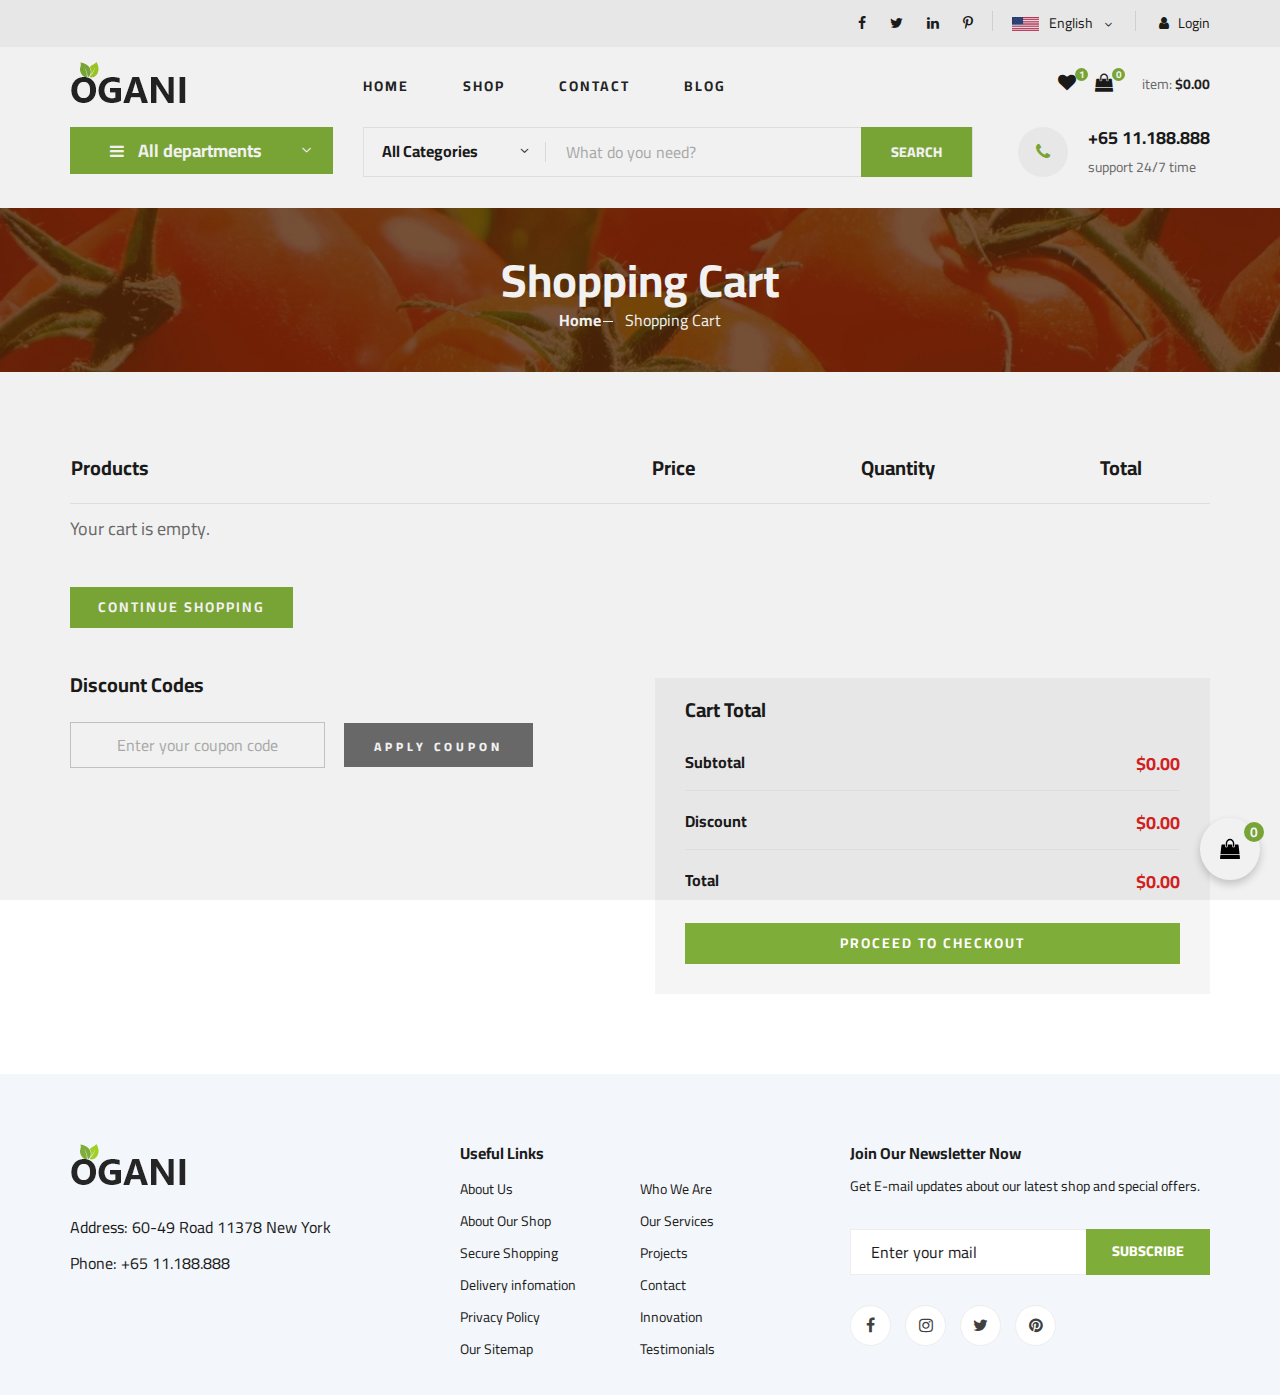
<file: shoping-cart.html>
<!DOCTYPE html>
<html lang="en">

<head>
    <meta charset="UTF-8">
    <meta name="viewport" content="width=device-width, initial-scale=1.0">
    <meta http-equiv="X-UA-Compatible" content="IE=edge,chrome=1">
    <title>Ogani</title>
    <meta name="title" content="Ogani" />
    <meta name="description" content="Vegetable 100 oganic">
    <meta name="keywords" content="Ogani, unica, creative, html">
    <meta property="og:locale" content="vi" />
    <meta property="og:type" content="article" />
    <meta property="og:title" content="Ogani" />
    <meta property="og:description" content="Vegetable 100 oganic" />
    <meta property="og:url" content="" />
    <meta property="og:site_name" content="" />
    <meta property="og:image" content="" />

    <!-- Google Font -->
    <link href="https://fonts.googleapis.com/css2?family=Cairo:wght@200;300;400;600;900&display=swap" rel="stylesheet">

    <!-- Css Styles -->
    <link rel="stylesheet" href="css/bootstrap.min.css" type="text/css">
    <link rel="stylesheet" href="css/font-awesome.min.css" type="text/css">
    <link rel="stylesheet" href="css/elegant-icons.css" type="text/css">
    <link rel="stylesheet" href="css/nice-select.css" type="text/css">
    <link rel="stylesheet" href="css/jquery-ui.min.css" type="text/css">
    <link rel="stylesheet" href="css/owl.carousel.min.css" type="text/css">
    <link rel="stylesheet" href="css/slicknav.min.css" type="text/css">
    <link rel="stylesheet" href="css/style.css" type="text/css">
</head>

<body>
    <!-- Page Preloder -->
    <div id="preloder">
        <div class="loader"></div>
    </div>

    <!-- Humberger Begin -->
    <div class="humberger__menu__overlay"></div>
    <div class="humberger__menu__wrapper">
        <div class="humberger__menu__logo">
            <a href="#"><img src="img/logo.png" alt=""></a>
        </div>
        <div class="humberger__menu__cart">
            <ul>
                <li><a href="#"><i class="fa fa-heart"></i> <span>1</span></a></li>
                <li><a href="/shoping-cart.html"><i class="fa fa-shopping-bag"></i> <span class="header__cart__number"></span></a></li>
            </ul>
            <div class="header__cart__price">item: <span>$150.00</span></div>
        </div>
        <div class="humberger__menu__widget">
            <div class="header__top__right__language">
                <img src="img/language.png" alt="">
                <div>English</div>
                <span class="arrow_carrot-down"></span>
                <ul>
                    <li><a href="#">Spanis</a></li>
                    <li><a href="#">English</a></li>
                </ul>
            </div>
            <div class="header__top__right__auth">
                <a href="#"><i class="fa fa-user"></i> Login</a>
            </div>
        </div>
        <nav class="humberger__menu__nav mobile-menu">
            <ul>
                <li><a href="/index.html">Home</a></li>
                <li><a href="/shop-grid.html">Shop</a></li>
                <li><a href="/contact.html">Contact</a></li>
                <li><a href="#">Blog</a></li>
            </ul>
        </nav>
        <div id="mobile-menu-wrap"></div>
        <div class="header__top__right__social">
            <a href="#"><i class="fa fa-facebook"></i></a>
            <a href="#"><i class="fa fa-twitter"></i></a>
            <a href="#"><i class="fa fa-linkedin"></i></a>
            <a href="#"><i class="fa fa-pinterest-p"></i></a>
        </div>
        <div class="humberger__menu__contact">
            <ul>
                <li>Free Shipping for all Order of $99</li>
            </ul>
        </div>
    </div>

    <!-- Header Section Begin -->
    <header class="header">
        <div class="header__top">
            <div class="container">
                <div class="row">
                    <div class="col-lg-12 col-md-12">
                        <div class="header__top__right">
                            <div class="header__top__right__social">
                                <a href="#"><i class="fa fa-facebook"></i></a>
                                <a href="#"><i class="fa fa-twitter"></i></a>
                                <a href="#"><i class="fa fa-linkedin"></i></a>
                                <a href="#"><i class="fa fa-pinterest-p"></i></a>
                            </div>
                            <div class="header__top__right__language">
                                <img src="img/language.png" alt="">
                                <div>English</div>
                                <span class="arrow_carrot-down"></span>
                                <ul>
                                    <li><a href="#">Spanis</a></li>
                                    <li><a href="#">English</a></li>
                                </ul>
                            </div>
                            <div class="header__top__right__auth">
                                <a href="#"><i class="fa fa-user"></i> Login</a>
                            </div>
                        </div>
                    </div>
                </div>
            </div>
        </div>
        <div class="container">
            <div class="row">
                <div class="col-lg-3">
                    <div class="header__logo">
                        <a href="/index.html"><img src="img/logo.png" alt=""></a>
                    </div>
                </div>
                <div class="col-lg-6">
                    <nav class="header__menu">
                        <ul>
                            <li><a href="/index.html">Home</a></li>
                            <li><a href="/shop-grid.html">Shop</a></li>
                            <li><a href="/contact.html">Contact</a></li>
                            <li><a href="#">Blog</a></li>
                        </ul>
                    </nav>
                </div>
                <div class="col-lg-3">
                    <div class="header__cart">
                        <ul>
                            <li><a href="#"><i class="fa fa-heart"></i> <span>1</span></a></li>
                            <li><a href="/shoping-cart.html"><i class="fa fa-shopping-bag"></i> <span class="header__cart__number"></span></a></li>
                        </ul>
                        <div class="header__cart__price">item: <span>$150.00</span></div>
                    </div>
                </div>
            </div>
            <div class="humberger__open">
                <i class="fa fa-bars"></i>
            </div>
        </div>
    </header>

    <!-- Hero Section Begin -->
    <section class="hero hero-normal">
        <div class="container">
            <div class="row">
                <div class="col-lg-3">
                    <div class="hero__categories">
                        <div class="hero__categories__all">
                            <i class="fa fa-bars"></i>
                            <span>All departments</span>
                        </div>
                        <ul>
                            <li><a href="shop-grid.html">Fresh Meat</a></li>
                            <li><a href="shop-grid.html">Vegetables</a></li>
                            <li><a href="shop-grid.html">Fruit & Nut Gifts</a></li>
                            <li><a href="shop-grid.html">Fresh Berries</a></li>
                            <li><a href="shop-grid.html">Ocean Foods</a></li>
                            <li><a href="shop-grid.html">Butter & Eggs</a></li>
                            <li><a href="shop-grid.html">Fastfood</a></li>
                            <li><a href="shop-grid.html">Fresh Onion</a></li>
                            <li><a href="shop-grid.html">Papayaya & Crisps</a></li>
                            <li><a href="shop-grid.html">Oatmeal</a></li>
                            <li><a href="shop-grid.html">Fresh Bananas</a></li>
                        </ul>
                    </div>
                </div>
                <div class="col-lg-9">
                    <div class="hero__search">
                        <div class="hero__search__form">
                            <form action="#">
                                <div class="hero__search__categories">
                                    All Categories
                                    <span class="arrow_carrot-down"></span>
                                </div>
                                <input type="text" placeholder="What do you need?">
                                <button type="submit" class="site-btn">SEARCH</button>
                            </form>
                        </div>
                        <div class="hero__search__phone">
                            <div class="hero__search__phone__icon">
                                <i class="fa fa-phone"></i>
                            </div>
                            <div class="hero__search__phone__text">
                                <h5>+65 11.188.888</h5>
                                <span>support 24/7 time</span>
                            </div>
                        </div>
                    </div>
                </div>
            </div>
        </div>
    </section>

    <!-- Breadcrumb Section Begin -->
    <section class="breadcrumb-section set-bg" data-setbg="img/breadcrumb.jpg">
        <div class="container">
            <div class="row">
                <div class="col-lg-12 text-center">
                    <div class="breadcrumb__text">
                        <h2>Shopping Cart</h2>
                        <div class="breadcrumb__option">
                            <a href="/index.html">Home</a>
                            <span>Shopping Cart</span>
                        </div>
                    </div>
                </div>
            </div>
        </div>
    </section>
    <!-- Breadcrumb Section End -->

    <!-- Shoping Cart Section Begin -->
    <section class="shoping-cart spad">
        <div class="container">
            <div class="row">
                <div class="col-lg-12">
                    <div class="shoping__cart__table">
                        <table>
                            <thead>
                                <tr>
                                    <th class="shoping__product">Products</th>
                                    <th>Price</th>
                                    <th>Quantity</th>
                                    <th>Total</th>
                                    <th></th>
                                </tr>
                            </thead>
                            <tbody>
                            </tbody>
                        </table>
                    </div>
                </div>
            </div>
            <div class="row">
                <div class="col-lg-12">
                    <div class="shoping__cart__btns">
                        <a href="shop-grid.html" class="primary-btn">CONTINUE SHOPPING</a>
                    </div>
                </div>
                <div class="col-lg-6">
                    <div class="shoping__continue">
                        <div class="shoping__discount">
                            <h5>Discount Codes</h5>
                            <form action="#">
                                <input type="text" placeholder="Enter your coupon code">
                                <button type="submit" class="site-btn">APPLY COUPON</button>
                            </form>
                        </div>
                    </div>
                </div>
                <div class="col-lg-6">
                    <div class="shoping__checkout">
                    </div>
                </div>
            </div>
        </div>
    </section>

    <!-- Footer Section Begin -->
    <footer class="footer spad">
        <div class="container">
            <div class="row">
                <div class="col-lg-3 col-md-6 col-sm-6">
                    <div class="footer__about">
                        <div class="footer__about__logo">
                            <a href="/index.html"><img src="img/logo.png" alt=""></a>
                        </div>
                        <ul>
                            <li>Address: 60-49 Road 11378 New York</li>
                            <li>Phone: +65 11.188.888</li>
                        </ul>
                    </div>
                </div>
                <div class="col-lg-4 col-md-6 col-sm-6 offset-lg-1">
                    <div class="footer__widget">
                        <h6>Useful Links</h6>
                        <ul>
                            <li><a href="#">About Us</a></li>
                            <li><a href="#">About Our Shop</a></li>
                            <li><a href="#">Secure Shopping</a></li>
                            <li><a href="#">Delivery infomation</a></li>
                            <li><a href="#">Privacy Policy</a></li>
                            <li><a href="#">Our Sitemap</a></li>
                        </ul>
                        <ul>
                            <li><a href="#">Who We Are</a></li>
                            <li><a href="#">Our Services</a></li>
                            <li><a href="#">Projects</a></li>
                            <li><a href="#">Contact</a></li>
                            <li><a href="#">Innovation</a></li>
                            <li><a href="#">Testimonials</a></li>
                        </ul>
                    </div>
                </div>
                <div class="col-lg-4 col-md-12">
                    <div class="footer__widget">
                        <h6>Join Our Newsletter Now</h6>
                        <p>Get E-mail updates about our latest shop and special offers.</p>
                        <form action="#">
                            <input type="text" placeholder="Enter your mail">
                            <button type="submit" class="site-btn">Subscribe</button>
                        </form>
                        <div class="footer__widget__social">
                            <a href="#"><i class="fa fa-facebook"></i></a>
                            <a href="#"><i class="fa fa-instagram"></i></a>
                            <a href="#"><i class="fa fa-twitter"></i></a>
                            <a href="#"><i class="fa fa-pinterest"></i></a>
                        </div>
                    </div>
                </div>
            </div>
        </div>
    </footer>
    <!-- Footer Section End -->

    <div id="cartPopup">
        <a href="/shoping-cart.html"><i class="fa fa-shopping-bag"></i> <span class="header__cart__number"></span></a>
    </div>

    <!-- Js Plugins -->
    <script src="js/jquery-3.3.1.min.js"></script>
    <script src="js/bootstrap.min.js"></script>
    <script src="js/jquery.nice-select.min.js"></script>
    <script src="js/jquery-ui.min.js"></script>
    <script src="js/jquery.slicknav.js"></script>
    <script src="js/mixitup.min.js"></script>
    <script src="js/owl.carousel.min.js"></script>
    <script src="js/cart.js"></script>
    <script src="js/main.js"></script>
</body>

</html>
</file>
<file: css/elegant-icons.css>
@font-face {
	font-family: 'ElegantIcons';
	src:url('../fonts/ElegantIcons.eot');
	src:url('../fonts/ElegantIcons.eot?#iefix') format('embedded-opentype'),
		url('../fonts/ElegantIcons.woff') format('woff'),
		url('../fonts/ElegantIcons.ttf') format('truetype'),
		url('../fonts/ElegantIcons.svg#ElegantIcons') format('svg');
	font-weight: normal;
	font-style: normal;
}

/* Use the following CSS code if you want to use data attributes for inserting your icons */
[data-icon]:before {
	font-family: 'ElegantIcons';
	content: attr(data-icon);
	speak: none;
	font-weight: normal;
	font-variant: normal;
	text-transform: none;
	line-height: 1;
	-webkit-font-smoothing: antialiased;
	-moz-osx-font-smoothing: grayscale;
}

/* Use the following CSS code if you want to have a class per icon */
/*
Instead of a list of all class selectors,
you can use the generic selector below, but it's slower:
[class*="your-class-prefix"] {
*/
.arrow_up, .arrow_down, .arrow_left, .arrow_right, .arrow_left-up, .arrow_right-up, .arrow_right-down, .arrow_left-down, .arrow-up-down, .arrow_up-down_alt, .arrow_left-right_alt, .arrow_left-right, .arrow_expand_alt2, .arrow_expand_alt, .arrow_condense, .arrow_expand, .arrow_move, .arrow_carrot-up, .arrow_carrot-down, .arrow_carrot-left, .arrow_carrot-right, .arrow_carrot-2up, .arrow_carrot-2down, .arrow_carrot-2left, .arrow_carrot-2right, .arrow_carrot-up_alt2, .arrow_carrot-down_alt2, .arrow_carrot-left_alt2, .arrow_carrot-right_alt2, .arrow_carrot-2up_alt2, .arrow_carrot-2down_alt2, .arrow_carrot-2left_alt2, .arrow_carrot-2right_alt2, .arrow_triangle-up, .arrow_triangle-down, .arrow_triangle-left, .arrow_triangle-right, .arrow_triangle-up_alt2, .arrow_triangle-down_alt2, .arrow_triangle-left_alt2, .arrow_triangle-right_alt2, .arrow_back, .icon_minus-06, .icon_plus, .icon_close, .icon_check, .icon_minus_alt2, .icon_plus_alt2, .icon_close_alt2, .icon_check_alt2, .icon_zoom-out_alt, .icon_zoom-in_alt, .icon_search, .icon_box-empty, .icon_box-selected, .icon_minus-box, .icon_plus-box, .icon_box-checked, .icon_circle-empty, .icon_circle-slelected, .icon_stop_alt2, .icon_stop, .icon_pause_alt2, .icon_pause, .icon_menu, .icon_menu-square_alt2, .icon_menu-circle_alt2, .icon_ul, .icon_ol, .icon_adjust-horiz, .icon_adjust-vert, .icon_document_alt, .icon_documents_alt, .icon_pencil, .icon_pencil-edit_alt, .icon_pencil-edit, .icon_folder-alt, .icon_folder-open_alt, .icon_folder-add_alt, .icon_info_alt, .icon_error-oct_alt, .icon_error-circle_alt, .icon_error-triangle_alt, .icon_question_alt2, .icon_question, .icon_comment_alt, .icon_chat_alt, .icon_vol-mute_alt, .icon_volume-low_alt, .icon_volume-high_alt, .icon_quotations, .icon_quotations_alt2, .icon_clock_alt, .icon_lock_alt, .icon_lock-open_alt, .icon_key_alt, .icon_cloud_alt, .icon_cloud-upload_alt, .icon_cloud-download_alt, .icon_image, .icon_images, .icon_lightbulb_alt, .icon_gift_alt, .icon_house_alt, .icon_genius, .icon_mobile, .icon_tablet, .icon_laptop, .icon_desktop, .icon_camera_alt, .icon_mail_alt, .icon_cone_alt, .icon_ribbon_alt, .icon_bag_alt, .icon_creditcard, .icon_cart_alt, .icon_paperclip, .icon_tag_alt, .icon_tags_alt, .icon_trash_alt, .icon_cursor_alt, .icon_mic_alt, .icon_compass_alt, .icon_pin_alt, .icon_pushpin_alt, .icon_map_alt, .icon_drawer_alt, .icon_toolbox_alt, .icon_book_alt, .icon_calendar, .icon_film, .icon_table, .icon_contacts_alt, .icon_headphones, .icon_lifesaver, .icon_piechart, .icon_refresh, .icon_link_alt, .icon_link, .icon_loading, .icon_blocked, .icon_archive_alt, .icon_heart_alt, .icon_star_alt, .icon_star-half_alt, .icon_star, .icon_star-half, .icon_tools, .icon_tool, .icon_cog, .icon_cogs, .arrow_up_alt, .arrow_down_alt, .arrow_left_alt, .arrow_right_alt, .arrow_left-up_alt, .arrow_right-up_alt, .arrow_right-down_alt, .arrow_left-down_alt, .arrow_condense_alt, .arrow_expand_alt3, .arrow_carrot_up_alt, .arrow_carrot-down_alt, .arrow_carrot-left_alt, .arrow_carrot-right_alt, .arrow_carrot-2up_alt, .arrow_carrot-2dwnn_alt, .arrow_carrot-2left_alt, .arrow_carrot-2right_alt, .arrow_triangle-up_alt, .arrow_triangle-down_alt, .arrow_triangle-left_alt, .arrow_triangle-right_alt, .icon_minus_alt, .icon_plus_alt, .icon_close_alt, .icon_check_alt, .icon_zoom-out, .icon_zoom-in, .icon_stop_alt, .icon_menu-square_alt, .icon_menu-circle_alt, .icon_document, .icon_documents, .icon_pencil_alt, .icon_folder, .icon_folder-open, .icon_folder-add, .icon_folder_upload, .icon_folder_download, .icon_info, .icon_error-circle, .icon_error-oct, .icon_error-triangle, .icon_question_alt, .icon_comment, .icon_chat, .icon_vol-mute, .icon_volume-low, .icon_volume-high, .icon_quotations_alt, .icon_clock, .icon_lock, .icon_lock-open, .icon_key, .icon_cloud, .icon_cloud-upload, .icon_cloud-download, .icon_lightbulb, .icon_gift, .icon_house, .icon_camera, .icon_mail, .icon_cone, .icon_ribbon, .icon_bag, .icon_cart, .icon_tag, .icon_tags, .icon_trash, .icon_cursor, .icon_mic, .icon_compass, .icon_pin, .icon_pushpin, .icon_map, .icon_drawer, .icon_toolbox, .icon_book, .icon_contacts, .icon_archive, .icon_heart, .icon_profile, .icon_group, .icon_grid-2x2, .icon_grid-3x3, .icon_music, .icon_pause_alt, .icon_phone, .icon_upload, .icon_download, .social_facebook, .social_twitter, .social_pinterest, .social_googleplus, .social_tumblr, .social_tumbleupon, .social_wordpress, .social_instagram, .social_dribbble, .social_vimeo, .social_linkedin, .social_rss, .social_deviantart, .social_share, .social_myspace, .social_skype, .social_youtube, .social_picassa, .social_googledrive, .social_flickr, .social_blogger, .social_spotify, .social_delicious, .social_facebook_circle, .social_twitter_circle, .social_pinterest_circle, .social_googleplus_circle, .social_tumblr_circle, .social_stumbleupon_circle, .social_wordpress_circle, .social_instagram_circle, .social_dribbble_circle, .social_vimeo_circle, .social_linkedin_circle, .social_rss_circle, .social_deviantart_circle, .social_share_circle, .social_myspace_circle, .social_skype_circle, .social_youtube_circle, .social_picassa_circle, .social_googledrive_alt2, .social_flickr_circle, .social_blogger_circle, .social_spotify_circle, .social_delicious_circle, .social_facebook_square, .social_twitter_square, .social_pinterest_square, .social_googleplus_square, .social_tumblr_square, .social_stumbleupon_square, .social_wordpress_square, .social_instagram_square, .social_dribbble_square, .social_vimeo_square, .social_linkedin_square, .social_rss_square, .social_deviantart_square, .social_share_square, .social_myspace_square, .social_skype_square, .social_youtube_square, .social_picassa_square, .social_googledrive_square, .social_flickr_square, .social_blogger_square, .social_spotify_square, .social_delicious_square, .icon_printer, .icon_calulator, .icon_building, .icon_floppy, .icon_drive, .icon_search-2, .icon_id, .icon_id-2, .icon_puzzle, .icon_like, .icon_dislike, .icon_mug, .icon_currency, .icon_wallet, .icon_pens, .icon_easel, .icon_flowchart, .icon_datareport, .icon_briefcase, .icon_shield, .icon_percent, .icon_globe, .icon_globe-2, .icon_target, .icon_hourglass, .icon_balance, .icon_rook, .icon_printer-alt, .icon_calculator_alt, .icon_building_alt, .icon_floppy_alt, .icon_drive_alt, .icon_search_alt, .icon_id_alt, .icon_id-2_alt, .icon_puzzle_alt, .icon_like_alt, .icon_dislike_alt, .icon_mug_alt, .icon_currency_alt, .icon_wallet_alt, .icon_pens_alt, .icon_easel_alt, .icon_flowchart_alt, .icon_datareport_alt, .icon_briefcase_alt, .icon_shield_alt, .icon_percent_alt, .icon_globe_alt, .icon_clipboard {
	font-family: 'ElegantIcons';
	speak: none;
	font-style: normal;
	font-weight: normal;
	font-variant: normal;
	text-transform: none;
	line-height: 1;
	-webkit-font-smoothing: antialiased;
}
.arrow_up:before {
	content: "\21";
}
.arrow_down:before {
	content: "\22";
}
.arrow_left:before {
	content: "\23";
}
.arrow_right:before {
	content: "\24";
}
.arrow_left-up:before {
	content: "\25";
}
.arrow_right-up:before {
	content: "\26";
}
.arrow_right-down:before {
	content: "\27";
}
.arrow_left-down:before {
	content: "\28";
}
.arrow-up-down:before {
	content: "\29";
}
.arrow_up-down_alt:before {
	content: "\2a";
}
.arrow_left-right_alt:before {
	content: "\2b";
}
.arrow_left-right:before {
	content: "\2c";
}
.arrow_expand_alt2:before {
	content: "\2d";
}
.arrow_expand_alt:before {
	content: "\2e";
}
.arrow_condense:before {
	content: "\2f";
}
.arrow_expand:before {
	content: "\30";
}
.arrow_move:before {
	content: "\31";
}
.arrow_carrot-up:before {
	content: "\32";
}
.arrow_carrot-down:before {
	content: "\33";
}
.arrow_carrot-left:before {
	content: "\34";
}
.arrow_carrot-right:before {
	content: "\35";
}
.arrow_carrot-2up:before {
	content: "\36";
}
.arrow_carrot-2down:before {
	content: "\37";
}
.arrow_carrot-2left:before {
	content: "\38";
}
.arrow_carrot-2right:before {
	content: "\39";
}
.arrow_carrot-up_alt2:before {
	content: "\3a";
}
.arrow_carrot-down_alt2:before {
	content: "\3b";
}
.arrow_carrot-left_alt2:before {
	content: "\3c";
}
.arrow_carrot-right_alt2:before {
	content: "\3d";
}
.arrow_carrot-2up_alt2:before {
	content: "\3e";
}
.arrow_carrot-2down_alt2:before {
	content: "\3f";
}
.arrow_carrot-2left_alt2:before {
	content: "\40";
}
.arrow_carrot-2right_alt2:before {
	content: "\41";
}
.arrow_triangle-up:before {
	content: "\42";
}
.arrow_triangle-down:before {
	content: "\43";
}
.arrow_triangle-left:before {
	content: "\44";
}
.arrow_triangle-right:before {
	content: "\45";
}
.arrow_triangle-up_alt2:before {
	content: "\46";
}
.arrow_triangle-down_alt2:before {
	content: "\47";
}
.arrow_triangle-left_alt2:before {
	content: "\48";
}
.arrow_triangle-right_alt2:before {
	content: "\49";
}
.arrow_back:before {
	content: "\4a";
}
.icon_minus-06:before {
	content: "\4b";
}
.icon_plus:before {
	content: "\4c";
}
.icon_close:before {
	content: "\4d";
}
.icon_check:before {
	content: "\4e";
}
.icon_minus_alt2:before {
	content: "\4f";
}
.icon_plus_alt2:before {
	content: "\50";
}
.icon_close_alt2:before {
	content: "\51";
}
.icon_check_alt2:before {
	content: "\52";
}
.icon_zoom-out_alt:before {
	content: "\53";
}
.icon_zoom-in_alt:before {
	content: "\54";
}
.icon_search:before {
	content: "\55";
}
.icon_box-empty:before {
	content: "\56";
}
.icon_box-selected:before {
	content: "\57";
}
.icon_minus-box:before {
	content: "\58";
}
.icon_plus-box:before {
	content: "\59";
}
.icon_box-checked:before {
	content: "\5a";
}
.icon_circle-empty:before {
	content: "\5b";
}
.icon_circle-slelected:before {
	content: "\5c";
}
.icon_stop_alt2:before {
	content: "\5d";
}
.icon_stop:before {
	content: "\5e";
}
.icon_pause_alt2:before {
	content: "\5f";
}
.icon_pause:before {
	content: "\60";
}
.icon_menu:before {
	content: "\61";
}
.icon_menu-square_alt2:before {
	content: "\62";
}
.icon_menu-circle_alt2:before {
	content: "\63";
}
.icon_ul:before {
	content: "\64";
}
.icon_ol:before {
	content: "\65";
}
.icon_adjust-horiz:before {
	content: "\66";
}
.icon_adjust-vert:before {
	content: "\67";
}
.icon_document_alt:before {
	content: "\68";
}
.icon_documents_alt:before {
	content: "\69";
}
.icon_pencil:before {
	content: "\6a";
}
.icon_pencil-edit_alt:before {
	content: "\6b";
}
.icon_pencil-edit:before {
	content: "\6c";
}
.icon_folder-alt:before {
	content: "\6d";
}
.icon_folder-open_alt:before {
	content: "\6e";
}
.icon_folder-add_alt:before {
	content: "\6f";
}
.icon_info_alt:before {
	content: "\70";
}
.icon_error-oct_alt:before {
	content: "\71";
}
.icon_error-circle_alt:before {
	content: "\72";
}
.icon_error-triangle_alt:before {
	content: "\73";
}
.icon_question_alt2:before {
	content: "\74";
}
.icon_question:before {
	content: "\75";
}
.icon_comment_alt:before {
	content: "\76";
}
.icon_chat_alt:before {
	content: "\77";
}
.icon_vol-mute_alt:before {
	content: "\78";
}
.icon_volume-low_alt:before {
	content: "\79";
}
.icon_volume-high_alt:before {
	content: "\7a";
}
.icon_quotations:before {
	content: "\7b";
}
.icon_quotations_alt2:before {
	content: "\7c";
}
.icon_clock_alt:before {
	content: "\7d";
}
.icon_lock_alt:before {
	content: "\7e";
}
.icon_lock-open_alt:before {
	content: "\e000";
}
.icon_key_alt:before {
	content: "\e001";
}
.icon_cloud_alt:before {
	content: "\e002";
}
.icon_cloud-upload_alt:before {
	content: "\e003";
}
.icon_cloud-download_alt:before {
	content: "\e004";
}
.icon_image:before {
	content: "\e005";
}
.icon_images:before {
	content: "\e006";
}
.icon_lightbulb_alt:before {
	content: "\e007";
}
.icon_gift_alt:before {
	content: "\e008";
}
.icon_house_alt:before {
	content: "\e009";
}
.icon_genius:before {
	content: "\e00a";
}
.icon_mobile:before {
	content: "\e00b";
}
.icon_tablet:before {
	content: "\e00c";
}
.icon_laptop:before {
	content: "\e00d";
}
.icon_desktop:before {
	content: "\e00e";
}
.icon_camera_alt:before {
	content: "\e00f";
}
.icon_mail_alt:before {
	content: "\e010";
}
.icon_cone_alt:before {
	content: "\e011";
}
.icon_ribbon_alt:before {
	content: "\e012";
}
.icon_bag_alt:before {
	content: "\e013";
}
.icon_creditcard:before {
	content: "\e014";
}
.icon_cart_alt:before {
	content: "\e015";
}
.icon_paperclip:before {
	content: "\e016";
}
.icon_tag_alt:before {
	content: "\e017";
}
.icon_tags_alt:before {
	content: "\e018";
}
.icon_trash_alt:before {
	content: "\e019";
}
.icon_cursor_alt:before {
	content: "\e01a";
}
.icon_mic_alt:before {
	content: "\e01b";
}
.icon_compass_alt:before {
	content: "\e01c";
}
.icon_pin_alt:before {
	content: "\e01d";
}
.icon_pushpin_alt:before {
	content: "\e01e";
}
.icon_map_alt:before {
	content: "\e01f";
}
.icon_drawer_alt:before {
	content: "\e020";
}
.icon_toolbox_alt:before {
	content: "\e021";
}
.icon_book_alt:before {
	content: "\e022";
}
.icon_calendar:before {
	content: "\e023";
}
.icon_film:before {
	content: "\e024";
}
.icon_table:before {
	content: "\e025";
}
.icon_contacts_alt:before {
	content: "\e026";
}
.icon_headphones:before {
	content: "\e027";
}
.icon_lifesaver:before {
	content: "\e028";
}
.icon_piechart:before {
	content: "\e029";
}
.icon_refresh:before {
	content: "\e02a";
}
.icon_link_alt:before {
	content: "\e02b";
}
.icon_link:before {
	content: "\e02c";
}
.icon_loading:before {
	content: "\e02d";
}
.icon_blocked:before {
	content: "\e02e";
}
.icon_archive_alt:before {
	content: "\e02f";
}
.icon_heart_alt:before {
	content: "\e030";
}
.icon_star_alt:before {
	content: "\e031";
}
.icon_star-half_alt:before {
	content: "\e032";
}
.icon_star:before {
	content: "\e033";
}
.icon_star-half:before {
	content: "\e034";
}
.icon_tools:before {
	content: "\e035";
}
.icon_tool:before {
	content: "\e036";
}
.icon_cog:before {
	content: "\e037";
}
.icon_cogs:before {
	content: "\e038";
}
.arrow_up_alt:before {
	content: "\e039";
}
.arrow_down_alt:before {
	content: "\e03a";
}
.arrow_left_alt:before {
	content: "\e03b";
}
.arrow_right_alt:before {
	content: "\e03c";
}
.arrow_left-up_alt:before {
	content: "\e03d";
}
.arrow_right-up_alt:before {
	content: "\e03e";
}
.arrow_right-down_alt:before {
	content: "\e03f";
}
.arrow_left-down_alt:before {
	content: "\e040";
}
.arrow_condense_alt:before {
	content: "\e041";
}
.arrow_expand_alt3:before {
	content: "\e042";
}
.arrow_carrot_up_alt:before {
	content: "\e043";
}
.arrow_carrot-down_alt:before {
	content: "\e044";
}
.arrow_carrot-left_alt:before {
	content: "\e045";
}
.arrow_carrot-right_alt:before {
	content: "\e046";
}
.arrow_carrot-2up_alt:before {
	content: "\e047";
}
.arrow_carrot-2dwnn_alt:before {
	content: "\e048";
}
.arrow_carrot-2left_alt:before {
	content: "\e049";
}
.arrow_carrot-2right_alt:before {
	content: "\e04a";
}
.arrow_triangle-up_alt:before {
	content: "\e04b";
}
.arrow_triangle-down_alt:before {
	content: "\e04c";
}
.arrow_triangle-left_alt:before {
	content: "\e04d";
}
.arrow_triangle-right_alt:before {
	content: "\e04e";
}
.icon_minus_alt:before {
	content: "\e04f";
}
.icon_plus_alt:before {
	content: "\e050";
}
.icon_close_alt:before {
	content: "\e051";
}
.icon_check_alt:before {
	content: "\e052";
}
.icon_zoom-out:before {
	content: "\e053";
}
.icon_zoom-in:before {
	content: "\e054";
}
.icon_stop_alt:before {
	content: "\e055";
}
.icon_menu-square_alt:before {
	content: "\e056";
}
.icon_menu-circle_alt:before {
	content: "\e057";
}
.icon_document:before {
	content: "\e058";
}
.icon_documents:before {
	content: "\e059";
}
.icon_pencil_alt:before {
	content: "\e05a";
}
.icon_folder:before {
	content: "\e05b";
}
.icon_folder-open:before {
	content: "\e05c";
}
.icon_folder-add:before {
	content: "\e05d";
}
.icon_folder_upload:before {
	content: "\e05e";
}
.icon_folder_download:before {
	content: "\e05f";
}
.icon_info:before {
	content: "\e060";
}
.icon_error-circle:before {
	content: "\e061";
}
.icon_error-oct:before {
	content: "\e062";
}
.icon_error-triangle:before {
	content: "\e063";
}
.icon_question_alt:before {
	content: "\e064";
}
.icon_comment:before {
	content: "\e065";
}
.icon_chat:before {
	content: "\e066";
}
.icon_vol-mute:before {
	content: "\e067";
}
.icon_volume-low:before {
	content: "\e068";
}
.icon_volume-high:before {
	content: "\e069";
}
.icon_quotations_alt:before {
	content: "\e06a";
}
.icon_clock:before {
	content: "\e06b";
}
.icon_lock:before {
	content: "\e06c";
}
.icon_lock-open:before {
	content: "\e06d";
}
.icon_key:before {
	content: "\e06e";
}
.icon_cloud:before {
	content: "\e06f";
}
.icon_cloud-upload:before {
	content: "\e070";
}
.icon_cloud-download:before {
	content: "\e071";
}
.icon_lightbulb:before {
	content: "\e072";
}
.icon_gift:before {
	content: "\e073";
}
.icon_house:before {
	content: "\e074";
}
.icon_camera:before {
	content: "\e075";
}
.icon_mail:before {
	content: "\e076";
}
.icon_cone:before {
	content: "\e077";
}
.icon_ribbon:before {
	content: "\e078";
}
.icon_bag:before {
	content: "\e079";
}
.icon_cart:before {
	content: "\e07a";
}
.icon_tag:before {
	content: "\e07b";
}
.icon_tags:before {
	content: "\e07c";
}
.icon_trash:before {
	content: "\e07d";
}
.icon_cursor:before {
	content: "\e07e";
}
.icon_mic:before {
	content: "\e07f";
}
.icon_compass:before {
	content: "\e080";
}
.icon_pin:before {
	content: "\e081";
}
.icon_pushpin:before {
	content: "\e082";
}
.icon_map:before {
	content: "\e083";
}
.icon_drawer:before {
	content: "\e084";
}
.icon_toolbox:before {
	content: "\e085";
}
.icon_book:before {
	content: "\e086";
}
.icon_contacts:before {
	content: "\e087";
}
.icon_archive:before {
	content: "\e088";
}
.icon_heart:before {
	content: "\e089";
}
.icon_profile:before {
	content: "\e08a";
}
.icon_group:before {
	content: "\e08b";
}
.icon_grid-2x2:before {
	content: "\e08c";
}
.icon_grid-3x3:before {
	content: "\e08d";
}
.icon_music:before {
	content: "\e08e";
}
.icon_pause_alt:before {
	content: "\e08f";
}
.icon_phone:before {
	content: "\e090";
}
.icon_upload:before {
	content: "\e091";
}
.icon_download:before {
	content: "\e092";
}
.social_facebook:before {
	content: "\e093";
}
.social_twitter:before {
	content: "\e094";
}
.social_pinterest:before {
	content: "\e095";
}
.social_googleplus:before {
	content: "\e096";
}
.social_tumblr:before {
	content: "\e097";
}
.social_tumbleupon:before {
	content: "\e098";
}
.social_wordpress:before {
	content: "\e099";
}
.social_instagram:before {
	content: "\e09a";
}
.social_dribbble:before {
	content: "\e09b";
}
.social_vimeo:before {
	content: "\e09c";
}
.social_linkedin:before {
	content: "\e09d";
}
.social_rss:before {
	content: "\e09e";
}
.social_deviantart:before {
	content: "\e09f";
}
.social_share:before {
	content: "\e0a0";
}
.social_myspace:before {
	content: "\e0a1";
}
.social_skype:before {
	content: "\e0a2";
}
.social_youtube:before {
	content: "\e0a3";
}
.social_picassa:before {
	content: "\e0a4";
}
.social_googledrive:before {
	content: "\e0a5";
}
.social_flickr:before {
	content: "\e0a6";
}
.social_blogger:before {
	content: "\e0a7";
}
.social_spotify:before {
	content: "\e0a8";
}
.social_delicious:before {
	content: "\e0a9";
}
.social_facebook_circle:before {
	content: "\e0aa";
}
.social_twitter_circle:before {
	content: "\e0ab";
}
.social_pinterest_circle:before {
	content: "\e0ac";
}
.social_googleplus_circle:before {
	content: "\e0ad";
}
.social_tumblr_circle:before {
	content: "\e0ae";
}
.social_stumbleupon_circle:before {
	content: "\e0af";
}
.social_wordpress_circle:before {
	content: "\e0b0";
}
.social_instagram_circle:before {
	content: "\e0b1";
}
.social_dribbble_circle:before {
	content: "\e0b2";
}
.social_vimeo_circle:before {
	content: "\e0b3";
}
.social_linkedin_circle:before {
	content: "\e0b4";
}
.social_rss_circle:before {
	content: "\e0b5";
}
.social_deviantart_circle:before {
	content: "\e0b6";
}
.social_share_circle:before {
	content: "\e0b7";
}
.social_myspace_circle:before {
	content: "\e0b8";
}
.social_skype_circle:before {
	content: "\e0b9";
}
.social_youtube_circle:before {
	content: "\e0ba";
}
.social_picassa_circle:before {
	content: "\e0bb";
}
.social_googledrive_alt2:before {
	content: "\e0bc";
}
.social_flickr_circle:before {
	content: "\e0bd";
}
.social_blogger_circle:before {
	content: "\e0be";
}
.social_spotify_circle:before {
	content: "\e0bf";
}
.social_delicious_circle:before {
	content: "\e0c0";
}
.social_facebook_square:before {
	content: "\e0c1";
}
.social_twitter_square:before {
	content: "\e0c2";
}
.social_pinterest_square:before {
	content: "\e0c3";
}
.social_googleplus_square:before {
	content: "\e0c4";
}
.social_tumblr_square:before {
	content: "\e0c5";
}
.social_stumbleupon_square:before {
	content: "\e0c6";
}
.social_wordpress_square:before {
	content: "\e0c7";
}
.social_instagram_square:before {
	content: "\e0c8";
}
.social_dribbble_square:before {
	content: "\e0c9";
}
.social_vimeo_square:before {
	content: "\e0ca";
}
.social_linkedin_square:before {
	content: "\e0cb";
}
.social_rss_square:before {
	content: "\e0cc";
}
.social_deviantart_square:before {
	content: "\e0cd";
}
.social_share_square:before {
	content: "\e0ce";
}
.social_myspace_square:before {
	content: "\e0cf";
}
.social_skype_square:before {
	content: "\e0d0";
}
.social_youtube_square:before {
	content: "\e0d1";
}
.social_picassa_square:before {
	content: "\e0d2";
}
.social_googledrive_square:before {
	content: "\e0d3";
}
.social_flickr_square:before {
	content: "\e0d4";
}
.social_blogger_square:before {
	content: "\e0d5";
}
.social_spotify_square:before {
	content: "\e0d6";
}
.social_delicious_square:before {
	content: "\e0d7";
}
.icon_printer:before {
	content: "\e103";
}
.icon_calulator:before {
	content: "\e0ee";
}
.icon_building:before {
	content: "\e0ef";
}
.icon_floppy:before {
	content: "\e0e8";
}
.icon_drive:before {
	content: "\e0ea";
}
.icon_search-2:before {
	content: "\e101";
}
.icon_id:before {
	content: "\e107";
}
.icon_id-2:before {
	content: "\e108";
}
.icon_puzzle:before {
	content: "\e102";
}
.icon_like:before {
	content: "\e106";
}
.icon_dislike:before {
	content: "\e0eb";
}
.icon_mug:before {
	content: "\e105";
}
.icon_currency:before {
	content: "\e0ed";
}
.icon_wallet:before {
	content: "\e100";
}
.icon_pens:before {
	content: "\e104";
}
.icon_easel:before {
	content: "\e0e9";
}
.icon_flowchart:before {
	content: "\e109";
}
.icon_datareport:before {
	content: "\e0ec";
}
.icon_briefcase:before {
	content: "\e0fe";
}
.icon_shield:before {
	content: "\e0f6";
}
.icon_percent:before {
	content: "\e0fb";
}
.icon_globe:before {
	content: "\e0e2";
}
.icon_globe-2:before {
	content: "\e0e3";
}
.icon_target:before {
	content: "\e0f5";
}
.icon_hourglass:before {
	content: "\e0e1";
}
.icon_balance:before {
	content: "\e0ff";
}
.icon_rook:before {
	content: "\e0f8";
}
.icon_printer-alt:before {
	content: "\e0fa";
}
.icon_calculator_alt:before {
	content: "\e0e7";
}
.icon_building_alt:before {
	content: "\e0fd";
}
.icon_floppy_alt:before {
	content: "\e0e4";
}
.icon_drive_alt:before {
	content: "\e0e5";
}
.icon_search_alt:before {
	content: "\e0f7";
}
.icon_id_alt:before {
	content: "\e0e0";
}
.icon_id-2_alt:before {
	content: "\e0fc";
}
.icon_puzzle_alt:before {
	content: "\e0f9";
}
.icon_like_alt:before {
	content: "\e0dd";
}
.icon_dislike_alt:before {
	content: "\e0f1";
}
.icon_mug_alt:before {
	content: "\e0dc";
}
.icon_currency_alt:before {
	content: "\e0f3";
}
.icon_wallet_alt:before {
	content: "\e0d8";
}
.icon_pens_alt:before {
	content: "\e0db";
}
.icon_easel_alt:before {
	content: "\e0f0";
}
.icon_flowchart_alt:before {
	content: "\e0df";
}
.icon_datareport_alt:before {
	content: "\e0f2";
}
.icon_briefcase_alt:before {
	content: "\e0f4";
}
.icon_shield_alt:before {
	content: "\e0d9";
}
.icon_percent_alt:before {
	content: "\e0da";
}
.icon_globe_alt:before {
	content: "\e0de";
}
.icon_clipboard:before {
	content: "\e0e6";
}


	.glyph {
		float: left;
		text-align: center;
		padding: .75em;
		margin: .4em 1.5em .75em 0;
		width: 6em;
text-shadow: none;
	}
        .glyph_big {
        font-size: 128px;
        color: #59c5dc;
        float: left;
        margin-right: 20px;
        }

        .glyph div { padding-bottom: 10px;}

	.glyph input {
		font-family: consolas, monospace;
		font-size: 12px;
		width: 100%;
		text-align: center;
		border: 0;
		box-shadow: 0 0 0 1px #ccc;
		padding: .2em;
                -moz-border-radius: 5px;
                -webkit-border-radius: 5px;
	}
	.centered {
		margin-left: auto;
		margin-right: auto;
	}
	.glyph .fs1 {
		font-size: 2em;
	}
</file>
<file: css/nice-select.css>
.nice-select {
  -webkit-tap-highlight-color: transparent;
  background-color: #fff;
  border-radius: 5px;
  border: solid 1px #e8e8e8;
  box-sizing: border-box;
  clear: both;
  cursor: pointer;
  display: block;
  float: left;
  font-family: inherit;
  font-size: 14px;
  font-weight: normal;
  height: 42px;
  line-height: 40px;
  outline: none;
  padding-left: 18px;
  padding-right: 30px;
  position: relative;
  text-align: left !important;
  -webkit-transition: all 0.2s ease-in-out;
  transition: all 0.2s ease-in-out;
  -webkit-user-select: none;
     -moz-user-select: none;
      -ms-user-select: none;
          user-select: none;
  white-space: nowrap;
  width: auto; }
  .nice-select:hover {
    border-color: #dbdbdb; }
  .nice-select:active, .nice-select.open, .nice-select:focus {
    border-color: #999; }
  .nice-select:after {
    border-bottom: 2px solid #999;
    border-right: 2px solid #999;
    content: '';
    display: block;
    height: 5px;
    margin-top: -4px;
    pointer-events: none;
    position: absolute;
    right: 12px;
    top: 50%;
    -webkit-transform-origin: 66% 66%;
        -ms-transform-origin: 66% 66%;
            transform-origin: 66% 66%;
    -webkit-transform: rotate(45deg);
        -ms-transform: rotate(45deg);
            transform: rotate(45deg);
    -webkit-transition: all 0.15s ease-in-out;
    transition: all 0.15s ease-in-out;
    width: 5px; }
  .nice-select.open:after {
    -webkit-transform: rotate(-135deg);
        -ms-transform: rotate(-135deg);
            transform: rotate(-135deg); }
  .nice-select.open .list {
    opacity: 1;
    pointer-events: auto;
    -webkit-transform: scale(1) translateY(0);
        -ms-transform: scale(1) translateY(0);
            transform: scale(1) translateY(0); }
  .nice-select.disabled {
    border-color: #ededed;
    color: #999;
    pointer-events: none; }
    .nice-select.disabled:after {
      border-color: #cccccc; }
  .nice-select.wide {
    width: 100%; }
    .nice-select.wide .list {
      left: 0 !important;
      right: 0 !important; }
  .nice-select.right {
    float: right; }
    .nice-select.right .list {
      left: auto;
      right: 0; }
  .nice-select.small {
    font-size: 12px;
    height: 36px;
    line-height: 34px; }
    .nice-select.small:after {
      height: 4px;
      width: 4px; }
    .nice-select.small .option {
      line-height: 34px;
      min-height: 34px; }
  .nice-select .list {
    background-color: #fff;
    border-radius: 5px;
    box-shadow: 0 0 0 1px rgba(68, 68, 68, 0.11);
    box-sizing: border-box;
    margin-top: 4px;
    opacity: 0;
    overflow: hidden;
    padding: 0;
    pointer-events: none;
    position: absolute;
    top: 100%;
    left: 0;
    -webkit-transform-origin: 50% 0;
        -ms-transform-origin: 50% 0;
            transform-origin: 50% 0;
    -webkit-transform: scale(0.75) translateY(-21px);
        -ms-transform: scale(0.75) translateY(-21px);
            transform: scale(0.75) translateY(-21px);
    -webkit-transition: all 0.2s cubic-bezier(0.5, 0, 0, 1.25), opacity 0.15s ease-out;
    transition: all 0.2s cubic-bezier(0.5, 0, 0, 1.25), opacity 0.15s ease-out;
    z-index: 9; }
    .nice-select .list:hover .option:not(:hover) {
      background-color: transparent !important; }
  .nice-select .option {
    cursor: pointer;
    font-weight: 400;
    line-height: 40px;
    list-style: none;
    min-height: 40px;
    outline: none;
    padding-left: 18px;
    padding-right: 29px;
    text-align: left;
    -webkit-transition: all 0.2s;
    transition: all 0.2s; }
    .nice-select .option:hover, .nice-select .option.focus, .nice-select .option.selected.focus {
      background-color: #f6f6f6; }
    .nice-select .option.selected {
      font-weight: bold; }
    .nice-select .option.disabled {
      background-color: transparent;
      color: #999;
      cursor: default; }

.no-csspointerevents .nice-select .list {
  display: none; }

.no-csspointerevents .nice-select.open .list {
  display: block; }
</file>
<file: css/style.css>
html,
body {
	height: 100%;
	font-family: "Cairo", sans-serif;
	-webkit-font-smoothing: antialiased;
	font-smoothing: antialiased;
}

h1,
h2,
h3,
h4,
h5,
h6 {
	margin: 0;
	color: #111111;
	font-weight: 400;
	font-family: "Cairo", sans-serif;
}

h1 {
	font-size: 70px;
}

h2 {
	font-size: 36px;
}

h3 {
	font-size: 30px;
}

h4 {
	font-size: 24px;
}

h5 {
	font-size: 18px;
}

h6 {
	font-size: 16px;
}

p {
	font-size: 16px;
	font-family: "Cairo", sans-serif;
	color: #6f6f6f;
	font-weight: 400;
	line-height: 26px;
	margin: 0 0 15px 0;
}

img {
	max-width: 100%;
}

input:focus,
select:focus,
button:focus,
textarea:focus {
	outline: none;
}

a:hover,
a:focus {
	text-decoration: none;
	outline: none;
	color: #ffffff;
}

ul,
ol {
	padding: 0;
	margin: 0;
}

/*---------------------
  Helper CSS
-----------------------*/

.section-title {
	margin-bottom: 50px;
	text-align: center;
}

.section-title h2 {
	color: #1c1c1c;
	font-weight: 700;
	position: relative;
}

.section-title h2:after {
	position: absolute;
	left: 0;
	bottom: -15px;
	right: 0;
	height: 4px;
	width: 80px;
	background: #7fad39;
	content: "";
	margin: 0 auto;
}

.set-bg {
	background-repeat: no-repeat;
	background-size: cover;
	background-position: top center;
}

.spad {
	padding-top: 100px;
	padding-bottom: 100px;
}

.text-white h1,
.text-white h2,
.text-white h3,
.text-white h4,
.text-white h5,
.text-white h6,
.text-white p,
.text-white span,
.text-white li,
.text-white a {
	color: #fff;
}

/* buttons */

.primary-btn {
	display: inline-block;
	font-size: 14px;
	padding: 10px 28px 10px;
	color: #ffffff;
	text-transform: uppercase;
	font-weight: 700;
	background: #7fad39;
	letter-spacing: 2px;
}

.primary-btn:hover {
	opacity: .7;
	transition: opacity .3s linear;
}

.site-btn {
	font-size: 14px;
	color: #ffffff;
	font-weight: 800;
	text-transform: uppercase;
	display: inline-block;
	padding: 13px 30px 12px;
	background: #7fad39;
	border: none;
}

.site-btn:hover {
	opacity: .7;
	transition: opacity .3s linear;
}

/* Preloder */

#preloder {
	position: fixed;
	width: 100%;
	height: 100%;
	top: 0;
	left: 0;
	z-index: 999999;
	background: #000;
}

.loader {
	width: 40px;
	height: 40px;
	position: absolute;
	top: 50%;
	left: 50%;
	margin-top: -13px;
	margin-left: -13px;
	border-radius: 60px;
	animation: loader 0.8s linear infinite;
	-webkit-animation: loader 0.8s linear infinite;
}

@keyframes loader {
	0% {
		-webkit-transform: rotate(0deg);
		transform: rotate(0deg);
		border: 4px solid #f44336;
		border-left-color: transparent;
	}

	50% {
		-webkit-transform: rotate(180deg);
		transform: rotate(180deg);
		border: 4px solid #673ab7;
		border-left-color: transparent;
	}

	100% {
		-webkit-transform: rotate(360deg);
		transform: rotate(360deg);
		border: 4px solid #f44336;
		border-left-color: transparent;
	}
}

@-webkit-keyframes loader {
	0% {
		-webkit-transform: rotate(0deg);
		border: 4px solid #f44336;
		border-left-color: transparent;
	}

	50% {
		-webkit-transform: rotate(180deg);
		border: 4px solid #673ab7;
		border-left-color: transparent;
	}

	100% {
		-webkit-transform: rotate(360deg);
		border: 4px solid #f44336;
		border-left-color: transparent;
	}
}

/*---------------------
  Header
-----------------------*/

.header__top {
	background: #f5f5f5;
}

.header__top__left {
	padding: 10px 0 13px;
}

.header__top__left ul li {
	font-size: 14px;
	color: #1c1c1c;
	display: inline-block;
	margin-right: 45px;
	position: relative;
}

.header__top__left ul li:after {
	position: absolute;
	right: -25px;
	top: 1px;
	height: 20px;
	width: 1px;
	background: #000000;
	opacity: 0.1;
	content: "";
}

.header__top__left ul li:last-child {
	margin-right: 0;
}

.header__top__left ul li:last-child:after {
	display: none;
}

.header__top__left ul li i {
	color: #252525;
	margin-right: 5px;
}

.header__top__right {
	text-align: right;
	padding: 10px 0 13px;
}

.header__top__right__social {
	position: relative;
	display: inline-block;
	margin-right: 35px;
}

.header__top__right__social:after {
	position: absolute;
	right: -20px;
	top: 1px;
	height: 20px;
	width: 1px;
	background: #000000;
	opacity: 0.1;
	content: "";
}

.header__top__right__social a {
	font-size: 14px;
	display: inline-block;
	color: #1c1c1c;
	margin-right: 20px;
}

.header__top__right__social a:last-child {
	margin-right: 0;
}

.header__top__right__language {
	position: relative;
	display: inline-block;
	margin-right: 40px;
	cursor: pointer;
}

.header__top__right__language:hover ul {
	top: 23px;
	opacity: 1;
	visibility: visible;
}

.header__top__right__language:after {
	position: absolute;
	right: -21px;
	top: 1px;
	height: 20px;
	width: 1px;
	background: #000000;
	opacity: 0.1;
	content: "";
}

.header__top__right__language img {
	margin-right: 6px;
}

.header__top__right__language div {
	font-size: 14px;
	color: #1c1c1c;
	display: inline-block;
	margin-right: 4px;
}

.header__top__right__language span {
	font-size: 14px;
	color: #1c1c1c;
	position: relative;
	top: 2px;
}

.header__top__right__language ul {
	background: #222222;
	width: 100px;
	text-align: left;
	padding: 5px 0;
	position: absolute;
	left: 0;
	top: 43px;
	z-index: 9;
	opacity: 0;
	visibility: hidden;
	-webkit-transition: all, 0.3s;
	-moz-transition: all, 0.3s;
	-ms-transition: all, 0.3s;
	-o-transition: all, 0.3s;
	transition: all, 0.3s;
}

.header__top__right__language ul li {
	list-style: none;
}

.header__top__right__language ul li a {
	font-size: 14px;
	color: #ffffff;
	padding: 5px 10px;
}

.header__top__right__auth {
	display: inline-block;
}

.header__top__right__auth a {
	display: block;
	font-size: 14px;
	color: #1c1c1c;
}

.header__top__right__auth a i {
	margin-right: 6px;
}

.header__logo {
	padding: 15px 0;
}

.header__logo a {
	display: inline-block;
}

.header__menu {
	padding: 24px 0;
}

.header__menu ul li {
	list-style: none;
	display: inline-block;
	margin-right: 50px;
	position: relative;
}

.header__menu ul li .header__menu__dropdown {
	position: absolute;
	left: 0;
	top: 50px;
	background: #f5f5f5;
	width: 180px;
	z-index: 9;
	padding: 5px 0;
	-webkit-transition: all, 0.3s;
	-moz-transition: all, 0.3s;
	-ms-transition: all, 0.3s;
	-o-transition: all, 0.3s;
	transition: all, 0.3s;
	opacity: 0;
	visibility: hidden;
}

.header__menu ul li .header__menu__dropdown li {
	margin-right: 0;
	display: block;
}

.header__menu ul li .header__menu__dropdown li:hover>a {
	color: #7fad39;
}

.header__menu ul li .header__menu__dropdown li a {
	text-transform: capitalize;
	color: #222222;
	font-weight: 400;
	padding: 5px 15px;
}

.header__menu ul li.active a {
	color: #7fad39;
}

.header__menu ul li:hover .header__menu__dropdown {
	top: 30px;
	opacity: 1;
	visibility: visible;
}

.header__menu ul li:hover>a {
	color: #7fad39;
}

.header__menu ul li:last-child {
	margin-right: 0;
}

.header__menu ul li a {
	font-size: 14px;
	color: #252525;
	text-transform: uppercase;
	font-weight: 700;
	letter-spacing: 2px;
	-webkit-transition: all, 0.3s;
	-moz-transition: all, 0.3s;
	-ms-transition: all, 0.3s;
	-o-transition: all, 0.3s;
	transition: all, 0.3s;
	padding: 5px 0;
	display: block;
}

.header__cart {
	text-align: right;
	padding: 24px 0;
}

.header__cart ul {
	display: inline-block;
	margin-right: 25px;
}

.header__cart ul li {
	list-style: none;
	display: inline-block;
	margin-right: 15px;
}

.header__cart ul li:last-child {
	margin-right: 0;
}

.header__cart ul li a {
	position: relative;
}

.header__cart ul li a i {
	font-size: 18px;
	color: #1c1c1c;
}

.header__cart ul li a span {
	height: 13px;
	width: 13px;
	background: #7fad39;
	font-size: 10px;
	color: #ffffff;
	line-height: 13px;
	text-align: center;
	font-weight: 700;
	display: inline-block;
	border-radius: 50%;
	position: absolute;
	top: 0;
	right: -12px;
}

.header__cart .header__cart__price {
	font-size: 14px;
	color: #6f6f6f;
	display: inline-block;
}

.header__cart .header__cart__price span {
	color: #252525;
	font-weight: 700;
}

.humberger__menu__wrapper {
	display: none;
}

.humberger__open {
	display: none;
}

/*---------------------
  Hero
-----------------------*/

.hero {
	padding-bottom: 50px;
}

.hero.hero-normal {
	padding-bottom: 30px;
}

.hero.hero-normal .hero__categories {
	position: relative;
}

.hero.hero-normal .hero__categories ul {
	display: none;
	position: absolute;
	left: 0;
	top: 46px;
	width: 100%;
	z-index: 9;
	background: #ffffff;
}

.hero.hero-normal .hero__search {
	margin-bottom: 0;
}

.hero__categories__all {
	background: #7fad39;
	position: relative;
	padding: 10px 25px 10px 40px;
	cursor: pointer;
}

.hero__categories__all i {
	font-size: 16px;
	color: #ffffff;
	margin-right: 10px;
}

.hero__categories__all span {
	font-size: 18px;
	font-weight: 700;
	color: #ffffff;
}

.hero__categories__all:after {
	position: absolute;
	right: 18px;
	top: 9px;
	content: "3";
	font-family: "ElegantIcons";
	font-size: 18px;
	color: #ffffff;
}

.hero__categories ul {
	border: 1px solid #ebebeb;
	padding-left: 40px;
	padding-top: 10px;
	padding-bottom: 12px;
}

.hero__categories ul li {
	list-style: none;
}

.hero__categories ul li a {
	font-size: 16px;
	color: #1c1c1c;
	line-height: 39px;
	display: block;
}

.hero__search {
	overflow: hidden;
	margin-bottom: 30px;
}

.hero__search__form {
	width: 610px;
	height: 50px;
	border: 1px solid #ebebeb;
	position: relative;
	float: left;
}

.hero__search__form form .hero__search__categories {
	width: 30%;
	float: left;
	font-size: 16px;
	color: #1c1c1c;
	font-weight: 700;
	padding-left: 18px;
	padding-top: 11px;
	position: relative;
}

.hero__search__form form .hero__search__categories:after {
	position: absolute;
	right: 0;
	top: 14px;
	height: 20px;
	width: 1px;
	background: #000000;
	opacity: 0.1;
	content: "";
}

.hero__search__form form .hero__search__categories span {
	position: absolute;
	right: 14px;
	top: 14px;
}

.hero__search__form form input {
	width: 70%;
	border: none;
	height: 48px;
	font-size: 16px;
	color: #b2b2b2;
	padding-left: 20px;
}

.hero__search__form form input::placeholder {
	color: #b2b2b2;
}

.hero__search__form form button {
	position: absolute;
	right: 0;
	top: -1px;
	height: 50px;
}

.hero__search__phone {
	float: right;
}

.hero__search__phone__icon {
	font-size: 18px;
	color: #7fad39;
	height: 50px;
	width: 50px;
	background: #f5f5f5;
	line-height: 50px;
	text-align: center;
	border-radius: 50%;
	float: left;
	margin-right: 20px;
}

.hero__search__phone__text {
	overflow: hidden;
}

.hero__search__phone__text h5 {
	color: #1c1c1c;
	font-weight: 700;
	margin-bottom: 5px;
}

.hero__search__phone__text span {
	font-size: 14px;
	color: #6f6f6f;
}

.hero__item {
	height: 431px;
	display: flex;
	align-items: center;
	padding-left: 75px;
}

.hero__text span {
	font-size: 14px;
	text-transform: uppercase;
	font-weight: 700;
	letter-spacing: 4px;
	color: #7fad39;
}

.hero__text h2 {
	font-size: 46px;
	color: #252525;
	line-height: 52px;
	font-weight: 700;
	margin: 10px 0;
}

.hero__text p {
	margin-bottom: 35px;
}

/*---------------------
  Categories
-----------------------*/

.categories__item {
	height: 270px;
	position: relative;
}

.categories__item h5 {
	position: absolute;
	left: 0;
	width: 100%;
	padding: 0 20px;
	bottom: 20px;
	text-align: center;
}

.categories__item h5 a {
	font-size: 18px;
	color: #1c1c1c;
	font-weight: 700;
	text-transform: uppercase;
	letter-spacing: 2px;
	padding: 12px 0 10px;
	background: #ffffff;
	display: block;
}

.categories__item h5 a:hover {
	background: #7fad39;
	color: #ffffff;
	transition: all .3s linear;
}

.categories__slider .col-lg-3 {
	max-width: 100%;
}

.categories__slider.owl-carousel .owl-nav button {
	font-size: 18px;
	color: #1c1c1c;
	height: 70px;
	width: 30px;
	line-height: 70px;
	text-align: center;
	border: 1px solid #ebebeb;
	position: absolute;
	left: -35px;
	top: 50%;
	-webkit-transform: translateY(-35px);
	background: #ffffff;
}

.categories__slider.owl-carousel .owl-nav button.owl-next {
	left: auto;
	right: -35px;
}

/*---------------------
  Featured
-----------------------*/

.featured {
	padding-top: 80px;
	padding-bottom: 40px;
}

.featured__controls {
	text-align: center;
	margin-bottom: 50px;
}

.featured__controls ul li {
	list-style: none;
	font-size: 18px;
	color: #1c1c1c;
	display: inline-block;
	margin-right: 25px;
	position: relative;
	cursor: pointer;
}

.featured__controls ul li.active:after {
	opacity: 1;
}

.featured__controls ul li:after {
	position: absolute;
	left: 0;
	bottom: -2px;
	width: 100%;
	height: 2px;
	background: #7fad39;
	content: "";
	opacity: 0;
}

.featured__controls ul li:last-child {
	margin-right: 0;
}

.featured__item {
	margin-bottom: 50px;
}

.featured__item:hover .featured__item__pic .featured__item__pic__hover {
	bottom: 20px;
}

.featured__item__pic {
	height: 270px;
	position: relative;
	overflow: hidden;
	background-position: center center;
}

.featured__item__pic__hover {
	position: absolute;
	left: 0;
	bottom: -50px;
	width: 100%;
	text-align: center;
	-webkit-transition: all, 0.5s;
	-moz-transition: all, 0.5s;
	-ms-transition: all, 0.5s;
	-o-transition: all, 0.5s;
	transition: all, 0.5s;
}

.featured__item__pic__hover li {
	list-style: none;
	display: inline-block;
	margin-right: 6px;
}

.featured__item__pic__hover li:last-child {
	margin-right: 0;
}

.featured__item__pic__hover li:hover a {
	background: #7fad39;
	border-color: #7fad39;
}

.featured__item__pic__hover li:hover a i {
	color: #ffffff;
	transform: rotate(360deg);
}

.featured__item__pic__hover li:hover button {
	background: #7fad39;
	border-color: #7fad39;
}

.featured__item__pic__hover li:hover button i {
	color: #ffffff;
	transform: rotate(360deg);
}

.featured__item__pic__hover li a {
	font-size: 16px;
	color: #1c1c1c;
	height: 40px;
	width: 40px;
	line-height: 40px;
	text-align: center;
	border: 1px solid #ebebeb;
	background: #ffffff;
	display: block;
	border-radius: 50%;
	-webkit-transition: all, 0.5s;
	-moz-transition: all, 0.5s;
	-ms-transition: all, 0.5s;
	-o-transition: all, 0.5s;
	transition: all, 0.5s;
}

.featured__item__pic__hover li button {
	font-size: 16px;
	color: #1c1c1c;
	height: 40px;
	width: 40px;
	line-height: 40px;
	text-align: center;
	border: 1px solid #ebebeb;
	background: #ffffff;
	display: block;
	border-radius: 50%;
	-webkit-transition: all, 0.5s;
	-moz-transition: all, 0.5s;
	-ms-transition: all, 0.5s;
	-o-transition: all, 0.5s;
	transition: all, 0.5s;
}

.featured__item__pic__hover li a i {
	position: relative;
	transform: rotate(0);
	-webkit-transition: all, 0.3s;
	-moz-transition: all, 0.3s;
	-ms-transition: all, 0.3s;
	-o-transition: all, 0.3s;
	transition: all, 0.3s;
}

.featured__item__pic__hover li button i {
	position: relative;
	transform: rotate(0);
	-webkit-transition: all, 0.3s;
	-moz-transition: all, 0.3s;
	-ms-transition: all, 0.3s;
	-o-transition: all, 0.3s;
	transition: all, 0.3s;
}

.featured__item__text {
	text-align: center;
	padding-top: 15px;
}

.featured__item__text h6 {
	margin-bottom: 10px;
}

.featured__item__text h6 a {
	color: #252525;
}

.featured__item__text h6 a:hover {
	color: #7fad39;
	transition: all .3s linear;
}

.featured__item__text h5 {
	color: #252525;
	font-weight: 700;
}

/*---------------------
  Latest Product
-----------------------*/

.latest-product {
	padding-top: 80px;
	padding-bottom: 0;
}

.latest-product__text h4 {
	font-weight: 700;
	color: #1c1c1c;
	margin-bottom: 45px;
}

.latest-product__slider.owl-carousel .owl-nav {
	position: absolute;
	right: 20px;
	top: -75px;
}

.latest-product__slider.owl-carousel .owl-nav button {
	height: 30px;
	width: 30px;
	background: #F3F6FA;
	border: 1px solid #e6e6e6;
	font-size: 14px;
	color: #636363;
	margin-right: 10px;
	line-height: 30px;
	text-align: center;
}

.latest-product__slider.owl-carousel .owl-nav button span {
	font-weight: 700;
}

.latest-product__slider.owl-carousel .owl-nav button:last-child {
	margin-right: 0;
}

.latest-product__item {
	margin-bottom: 20px;
	overflow: hidden;
	display: block;
}

.latest-product__item__pic {
	float: left;
	margin-right: 26px;
}

.product__item__pic .product__item__link {
	display: block;
	width: 100%;
	height: 100%;
}



.latest-product__item__pic img {
	height: 110px;
	width: 110px;
}

.latest-product__item__text {
	overflow: hidden;
	padding-top: 10px;
}

.latest-product__item__text h6 {
	color: #252525;
	margin-bottom: 8px;
}

.latest-product__item__text span {
	font-size: 18px;
	display: block;
	color: #252525;
	font-weight: 700;
}

/*---------------------
  Form BLog
-----------------------*/

.from-blog {
	padding-top: 50px;
	padding-bottom: 50px;
}

.from-blog .blog__item {
	margin-bottom: 30px;
}

.from-blog__title {
	margin-bottom: 50px;
}

/*---------------------
  Breadcrumb
-----------------------*/

.breadcrumb-section {
	display: flex;
	align-items: center;
	padding: 45px 0 40px;
}

.breadcrumb__text h2 {
	font-size: 46px;
	color: #ffffff;
	font-weight: 700;
}

.breadcrumb__option a {
	display: inline-block;
	font-size: 16px;
	color: #ffffff;
	font-weight: 700;
	margin-right: 20px;
	position: relative;
}

.breadcrumb__option a:after {
	position: absolute;
	right: -12px;
	top: 13px;
	height: 1px;
	width: 10px;
	background: #ffffff;
	content: "";
}

.breadcrumb__option span {
	display: inline-block;
	font-size: 16px;
	color: #ffffff;
}

/*---------------------
  Sidebar
-----------------------*/

.sidebar__item {
	margin-bottom: 35px;
}

.sidebar__item.sidebar__item__color--option {
	overflow: hidden;
}

.sidebar__item h4 {
	color: #1c1c1c;
	font-weight: 700;
	margin-bottom: 25px;
}

.sidebar__item ul li {
	list-style: none;
}

.sidebar__item ul li a {
	font-size: 16px;
	color: #1c1c1c;
	line-height: 39px;
	display: block;
}

.sidebar__item .latest-product__text {
	position: relative;
}

.sidebar__item .latest-product__text h4 {
	margin-bottom: 45px;
}

.sidebar__item .latest-product__text .owl-carousel .owl-nav {
	right: 0;
}

.price-range-wrap .range-slider {
	margin-top: 20px;
}

.price-range-wrap .range-slider .price-input {
	position: relative;
}

.price-range-wrap .range-slider .price-input:after {
	position: absolute;
	left: 38px;
	top: 13px;
	height: 1px;
	width: 5px;
	background: #dd2222;
	content: "";
}

.price-range-wrap .range-slider .price-input input {
	font-size: 16px;
	color: #dd2222;
	font-weight: 700;
	max-width: 20%;
	border: none;
	display: inline-block;
}

.price-range-wrap .price-range {
	border-radius: 0;
}

.price-range-wrap .price-range.ui-widget-content {
	border: none;
	background: #ebebeb;
	height: 5px;
}

.price-range-wrap .price-range.ui-widget-content .ui-slider-handle {
	height: 13px;
	width: 13px;
	border-radius: 50%;
	background: #ffffff;
	border: none;
	-webkit-box-shadow: 0px 1px 10px rgba(0, 0, 0, 0.2);
	box-shadow: 0px 1px 10px rgba(0, 0, 0, 0.2);
	outline: none;
	cursor: pointer;
}

.price-range-wrap .price-range .ui-slider-range {
	background: #dd2222;
	border-radius: 0;
}

.price-range-wrap .price-range .ui-slider-range.ui-corner-all.ui-widget-header:last-child {
	background: #dd2222;
}

.sidebar__item__color {
	float: left;
	width: 40%;
}

.sidebar__item__color.sidebar__item__color--white label:after {
	border: 2px solid #333333;
	background: transparent;
}

.sidebar__item__color.sidebar__item__color--gray label:after {
	background: #E9A625;
}

.sidebar__item__color.sidebar__item__color--red label:after {
	background: #D62D2D;
}

.sidebar__item__color.sidebar__item__color--black label:after {
	background: #252525;
}

.sidebar__item__color.sidebar__item__color--blue label:after {
	background: #249BC8;
}

.sidebar__item__color.sidebar__item__color--green label:after {
	background: #3CC032;
}

.sidebar__item__color label {
	font-size: 16px;
	color: #333333;
	position: relative;
	padding-left: 32px;
	cursor: pointer;
}

.sidebar__item__color label input {
	position: absolute;
	visibility: hidden;
}

.sidebar__item__color label:after {
	position: absolute;
	left: 0;
	top: 5px;
	height: 14px;
	width: 14px;
	background: #222;
	content: "";
	border-radius: 50%;
}

.sidebar__item__size {
	display: inline-block;
	margin-right: 16px;
	margin-bottom: 10px;
}

.sidebar__item__size label {
	font-size: 12px;
	color: #6f6f6f;
	display: inline-block;
	padding: 8px 25px 6px;
	background: #f5f5f5;
	cursor: pointer;
	margin-bottom: 0;
}

.sidebar__item__size label input {
	position: absolute;
	visibility: hidden;
}

/*---------------------
  Shop Grid
-----------------------*/

.product {
	padding-top: 80px;
	padding-bottom: 80px;
}

.product__discount {
	padding-bottom: 50px;
}

.product__discount__title {
	text-align: left;
	margin-bottom: 65px;
}

.product__discount__title h2 {
	display: inline-block;
}

.product__discount__title h2:after {
	margin: 0;
	width: 100%;
}

.product__discount__item:hover .product__discount__item__pic .product__item__pic__hover {
	bottom: 20px;
}

.product__discount__item__pic {
	height: 270px;
	position: relative;
	overflow: hidden;
}

.product__discount__item__pic .product__discount__percent {
	height: 45px;
	width: 45px;
	background: #dd2222;
	border-radius: 50%;
	font-size: 14px;
	color: #ffffff;
	line-height: 45px;
	text-align: center;
	position: absolute;
	left: 15px;
	top: 15px;
}

.product__item__pic__hover {
	position: absolute;
	left: 0;
	bottom: -50px;
	width: 100%;
	text-align: center;
	-webkit-transition: all, 0.5s;
	-moz-transition: all, 0.5s;
	-ms-transition: all, 0.5s;
	-o-transition: all, 0.5s;
	transition: all, 0.5s;
}

.product__item__pic__hover li {
	list-style: none;
	display: inline-block;
	margin-right: 6px;
}

.product__item__pic__hover li:last-child {
	margin-right: 0;
}

.product__item__pic__hover li:hover a {
	background: #7fad39;
	border-color: #7fad39;
}

.product__item__pic__hover li:hover a i {
	color: #ffffff;
	transform: rotate(360deg);
}

.product__item__pic__hover li a {
	font-size: 16px;
	color: #1c1c1c;
	height: 40px;
	width: 40px;
	line-height: 40px;
	text-align: center;
	border: 1px solid #ebebeb;
	background: #ffffff;
	display: block;
	border-radius: 50%;
	-webkit-transition: all, 0.5s;
	-moz-transition: all, 0.5s;
	-ms-transition: all, 0.5s;
	-o-transition: all, 0.5s;
	transition: all, 0.5s;
}

.product__item__pic__hover li a i {
	position: relative;
	transform: rotate(0);
	-webkit-transition: all, 0.3s;
	-moz-transition: all, 0.3s;
	-ms-transition: all, 0.3s;
	-o-transition: all, 0.3s;
	transition: all, 0.3s;
}

.product__discount__item__text {
	text-align: center;
	padding-top: 20px;
}

.product__discount__item__text span {
	font-size: 14px;
	color: #b2b2b2;
	display: block;
	margin-bottom: 4px;
}

.product__discount__item__text h5 {
	margin-bottom: 6px;
}

.product__discount__item__text h5 a {
	color: #1c1c1c;
}

.product__discount__item__text h5 a:hover {
	color: #7fad39;
	transition: color .3s linear;
}

.product__discount__item__text .product__item__price {
	font-size: 18px;
	color: #1c1c1c;
	font-weight: 700;
}

.product__discount__item__text .product__item__price span {
	display: inline-block;
	font-weight: 400;
	text-decoration: line-through;
	margin-left: 10px;
}

.product__discount__slider .col-lg-4 {
	max-width: 100%;
}

.product__discount__slider.owl-carousel .owl-dots {
	text-align: center;
	margin-top: 30px;
}

.product__discount__slider.owl-carousel .owl-dots button {
	height: 12px;
	width: 12px;
	border: 1px solid #b2b2b2;
	border-radius: 50%;
	margin-right: 12px;
}

.product__discount__slider.owl-carousel .owl-dots button.active {
	background: #707070;
	border-color: #6f6f6f;
}

.product__discount__slider.owl-carousel .owl-dots button:last-child {
	margin-right: 0;
}

.filter__item {
	padding-top: 45px;
	border-top: 1px solid #ebebeb;
	padding-bottom: 20px;
}

.filter__sort {
	margin-bottom: 15px;
}

.filter__sort span {
	font-size: 16px;
	color: #6f6f6f;
	display: inline-block;
}

.filter__sort .nice-select {
	background-color: #fff;
	border-radius: 0;
	border: none;
	display: inline-block;
	float: none;
	height: 0;
	line-height: 0;
	padding-left: 18px;
	padding-right: 30px;
	font-size: 16px;
	color: #1c1c1c;
	font-weight: 700;
	cursor: pointer;
}

.filter__sort .nice-select span {
	color: #1c1c1c;
}

.filter__sort .nice-select:after {
	border-bottom: 1.5px solid #1c1c1c;
	border-right: 1.5px solid #1c1c1c;
	height: 8px;
	margin-top: 0;
	right: 16px;
	width: 8px;
	top: -5px;
}

.filter__sort .nice-select.open .list {
	opacity: 1;
	pointer-events: auto;
	-webkit-transform: scale(1) translateY(0);
	-ms-transform: scale(1) translateY(0);
	transform: scale(1) translateY(0);
}

.filter__sort .nice-select .list {
	border-radius: 0;
	margin-top: 0;
	top: 15px;
}

.filter__sort .nice-select .option {
	line-height: 30px;
	min-height: 30px;
}

.filter__found {
	text-align: center;
	margin-bottom: 15px;
}

.filter__found h6 {
	font-size: 16px;
	color: #b2b2b2;
}

.filter__found h6 span {
	color: #1c1c1c;
	font-weight: 700;
	margin-right: 5px;
}

.filter__option {
	text-align: right;
	margin-bottom: 15px;
}

.filter__option span {
	font-size: 24px;
	color: #b2b2b2;
	margin-right: 10px;
	cursor: pointer;
	-webkit-transition: all, 0.3s;
	-moz-transition: all, 0.3s;
	-ms-transition: all, 0.3s;
	-o-transition: all, 0.3s;
	transition: all, 0.3s;
}

.filter__option span:last-child {
	margin: 0;
}

.filter__option span:hover {
	color: #7fad39;
}

.product__item {
	margin-bottom: 50px;
}

.product__item:hover .product__item__pic .product__item__pic__hover {
	bottom: 20px;
}

.product__item__pic {
	height: 270px;
	position: relative;
	overflow: hidden;
}

.product__item__pic__hover {
	position: absolute;
	left: 0;
	bottom: -50px;
	width: 100%;
	text-align: center;
	-webkit-transition: all, 0.5s;
	-moz-transition: all, 0.5s;
	-ms-transition: all, 0.5s;
	-o-transition: all, 0.5s;
	transition: all, 0.5s;
}

.product__item__pic__hover li {
	list-style: none;
	display: inline-block;
	margin-right: 6px;
}

.product__item__pic__hover li:last-child {
	margin-right: 0;
}

.product__item__pic__hover li:hover a {
	background: #7fad39;
	border-color: #7fad39;
}

.product__item__pic__hover li:hover a i {
	color: #ffffff;
	transform: rotate(360deg);
}

.product__item__pic__hover li:hover button {
	background: #7fad39;
	border-color: #7fad39;
}

.product__item__pic__hover li:hover button i {
	color: #ffffff;
	transform: rotate(360deg);
}

.product__item__pic__hover li a {
	font-size: 16px;
	color: #1c1c1c;
	height: 40px;
	width: 40px;
	line-height: 40px;
	text-align: center;
	border: 1px solid #ebebeb;
	background: #ffffff;
	display: block;
	border-radius: 50%;
	-webkit-transition: all, 0.5s;
	-moz-transition: all, 0.5s;
	-ms-transition: all, 0.5s;
	-o-transition: all, 0.5s;
	transition: all, 0.5s;
}

.product__item__pic__hover li button {
	font-size: 16px;
	color: #1c1c1c;
	height: 40px;
	width: 40px;
	line-height: 40px;
	text-align: center;
	border: 1px solid #ebebeb;
	background: #ffffff;
	display: block;
	border-radius: 50%;
	-webkit-transition: all, 0.5s;
	-moz-transition: all, 0.5s;
	-ms-transition: all, 0.5s;
	-o-transition: all, 0.5s;
	transition: all, 0.5s;
}

.product__item__pic__hover li a i {
	position: relative;
	transform: rotate(0);
	-webkit-transition: all, 0.3s;
	-moz-transition: all, 0.3s;
	-ms-transition: all, 0.3s;
	-o-transition: all, 0.3s;
	transition: all, 0.3s;
}

.product__item__pic__hover li button i {
	position: relative;
	transform: rotate(0);
	-webkit-transition: all, 0.3s;
	-moz-transition: all, 0.3s;
	-ms-transition: all, 0.3s;
	-o-transition: all, 0.3s;
	transition: all, 0.3s;
}

.product__item__text {
	text-align: center;
	padding-top: 15px;
}

.product__item__text h6 {
	margin-bottom: 10px;
}

.product__item__text h6 a {
	color: #252525;
}

.product__item__text h6 a:hover {
	color: #7fad39;
	transition: color .3s linear;
}

.product__item__text h5 {
	color: #252525;
	font-weight: 700;
}

.product__pagination,
.blog__pagination {
	padding-top: 10px;
}

.product__pagination a,
.blog__pagination a {
	display: inline-block;
	width: 30px;
	height: 30px;
	border: 1px solid #b2b2b2;
	font-size: 14px;
	color: #b2b2b2;
	font-weight: 700;
	line-height: 28px;
	text-align: center;
	margin-right: 16px;
	-webkit-transition: all, 0.3s;
	-moz-transition: all, 0.3s;
	-ms-transition: all, 0.3s;
	-o-transition: all, 0.3s;
	transition: all, 0.3s;
}

.product__pagination a.is-active,
.blog__pagination a.is-active {
	background: #7fad39;
	border-color: #7fad39;
	color: #ffffff;
}

.product__pagination a:hover,
.blog__pagination a:hover {
	background: #7fad39;
	border-color: #7fad39;
	color: #ffffff;
}

.product__pagination a:last-child,
.blog__pagination a:last-child {
	margin-right: 0;
}

/*---------------------
  Shop Details
-----------------------*/

.product-details {
	padding-top: 80px;
}

.product__details__pic__item {
	margin-bottom: 20px;
}

.product__details__pic__item img {
	min-width: 100%;
}

.product__details__pic__slider img {
	cursor: pointer;
}

.product__details__pic__slider.owl-carousel .owl-item img {
	width: auto;
}

.product__details__text h3 {
	color: #252525;
	font-weight: 700;
	margin-bottom: 16px;
}

.product__details__text .product__details__rating {
	font-size: 14px;
	margin-bottom: 12px;
}

.product__details__text .product__details__rating i {
	margin-right: -2px;
	color: #EDBB0E;
}

.product__details__text .product__details__rating span {
	color: #dd2222;
	margin-left: 4px;
}

.product__details__text .product__details__price {
	font-size: 30px;
	color: #dd2222;
	font-weight: 600;
	margin-bottom: 15px;
}

.product__details__text p {
	margin-bottom: 45px;
}

.product__details__text .primary-btn {
	padding: 16px 28px 14px;
	margin-right: 6px;
	margin-bottom: 5px;
}

.product__details__text .heart-icon {
	display: inline-block;
	font-size: 16px;
	color: #6f6f6f;
	padding: 13px 16px 13px;
	background: #f5f5f5;
}

.product__details__text ul {
	border-top: 1px solid #ebebeb;
	padding-top: 40px;
	margin-top: 50px;
}

.product__details__text ul li {
	font-size: 16px;
	color: #1c1c1c;
	list-style: none;
	line-height: 36px;
}

.product__details__text ul li b {
	font-weight: 700;
	width: 170px;
	display: inline-block;
}

.product__details__text ul li span samp {
	color: #dd2222;
}

.product__details__text ul li .share {
	display: inline-block;
}

.product__details__text ul li .share a {
	display: inline-block;
	font-size: 15px;
	color: #1c1c1c;
	margin-right: 25px;
}

.product__details__text ul li .share a:last-child {
	margin-right: 0;
}

.product__details__quantity {
	display: inline-block;
	margin-right: 6px;
}

.pro-qty {
	width: 140px;
	height: 50px;
	display: inline-block;
	position: relative;
	text-align: center;
	background: #f5f5f5;
	margin-bottom: 5px;
}

.pro-qty input {
	height: 100%;
	width: 100%;
	font-size: 16px;
	color: #6f6f6f;
	width: 50px;
	border: none;
	background: #f5f5f5;
	text-align: center;
}

.pro-qty .qtybtn {
	width: 35px;
	font-size: 16px;
	color: #6f6f6f;
	cursor: pointer;
	display: inline-block;
}

.product__details__tab {
	padding-top: 85px;
}

.product__details__tab .nav-tabs {
	border-bottom: none;
	justify-content: center;
	position: relative;
}

.product__details__tab .nav-tabs:before {
	position: absolute;
	left: 0;
	top: 12px;
	height: 1px;
	width: 370px;
	background: #ebebeb;
	content: "";
}

.product__details__tab .nav-tabs:after {
	position: absolute;
	right: 0;
	top: 12px;
	height: 1px;
	width: 370px;
	background: #ebebeb;
	content: "";
}

.product__details__tab .nav-tabs li {
	margin-bottom: 0;
	margin-right: 65px;
}

.product__details__tab .nav-tabs li:last-child {
	margin-right: 0;
}

.product__details__tab .nav-tabs li a {
	font-size: 16px;
	color: #999999;
	font-weight: 700;
	border: none;
	border-top-left-radius: 0;
	border-top-right-radius: 0;
	padding: 0;
}

.product__details__tab .product__details__tab__desc {
	padding-top: 44px;
}

.product__details__tab .product__details__tab__desc h6 {
	font-weight: 700;
	color: #333333;
	margin-bottom: 26px;
}

.product__details__tab .product__details__tab__desc p {
	color: #666666;
}

/*---------------------
  Shop Details
-----------------------*/

.related-product {
	padding-bottom: 30px;
}

.related__product__title {
	margin-bottom: 70px;
}

/*---------------------
  Shop Cart
-----------------------*/

.shoping-cart {
	padding-top: 80px;
	padding-bottom: 80px;
}

.shoping__cart__table {
	margin-bottom: 30px;
}

.shoping__cart__table table {
	width: 100%;
	text-align: center;
}

.shoping__cart__table table thead tr {
	border-bottom: 1px solid #ebebeb;
}

.shoping__cart__table table thead th {
	font-size: 20px;
	font-weight: 700;
	color: #1c1c1c;
	padding-bottom: 20px;
}

.shoping__cart__table table thead th.shoping__product {
	text-align: left;
}

.shoping__cart__table table tbody tr td {
	padding-top: 30px;
	padding-bottom: 30px;
	border-bottom: 1px solid #ebebeb;
}

.shoping__cart__table table tbody tr td.shoping__cart__item {
	width: 630px;
	text-align: left;
}

.shoping__cart__table table tbody tr td.shoping__cart__item img {
	display: inline-block;
	margin-right: 25px;
	max-width: 160px;
}

.shoping__cart__table table tbody tr td.shoping__cart__item h5 {
	color: #1c1c1c;
	display: inline-block;
}

.shoping__cart__table table tbody tr td.shoping__cart__price {
	font-size: 18px;
	color: #1c1c1c;
	font-weight: 700;
	width: 100px;
}

.shoping__cart__table table tbody tr td.shoping__cart__total {
	font-size: 18px;
	color: #1c1c1c;
	font-weight: 700;
	width: 110px;
}

.shoping__cart__table table tbody tr td.shoping__cart__item__close {
	text-align: right;
}

.shoping__cart__table table tbody tr td.shoping__cart__item__close span {
	font-size: 24px;
	color: #b2b2b2;
	cursor: pointer;
}

.shoping__cart__table table tbody tr td.shoping__cart__quantity {
	width: 225px;
}

.shoping__cart__table table tbody tr td.shoping__cart__quantity .pro-qty {
	width: 120px;
	height: 40px;
}

.shoping__cart__table table tbody tr td.shoping__cart__quantity .pro-qty input {
	color: #1c1c1c;
}

.shoping__cart__table table tbody tr td.shoping__cart__quantity .pro-qty input::placeholder {
	color: #1c1c1c;
}

.shoping__cart__table table tbody tr td.shoping__cart__quantity .pro-qty .qtybtn {
	width: 15px;
}

.primary-btn.cart-btn {
	color: #6f6f6f;
	padding: 14px 30px 12px;
	background: #f5f5f5;
}

.primary-btn.cart-btn span {
	font-size: 14px;
}

.primary-btn.cart-btn.cart-btn-right {
	float: right;
}

.shoping__discount {
	margin-top: 45px;
}

.shoping__discount h5 {
	font-size: 20px;
	color: #1c1c1c;
	font-weight: 700;
	margin-bottom: 25px;
}

.shoping__discount form input {
	width: 255px;
	height: 46px;
	border: 1px solid #cccccc;
	font-size: 16px;
	color: #b2b2b2;
	text-align: center;
	display: inline-block;
	margin-right: 15px;
}

.shoping__discount form input::placeholder {
	color: #b2b2b2;
}

.shoping__discount form button {
	padding: 15px 30px 11px;
	font-size: 12px;
	letter-spacing: 4px;
	background: #6f6f6f;
}

.shoping__checkout {
	background: #f5f5f5;
	padding: 30px;
	padding-top: 20px;
	margin-top: 50px;
}

.shoping__checkout h5 {
	color: #1c1c1c;
	font-weight: 700;
	font-size: 20px;
	margin-bottom: 28px;
}

.shoping__checkout ul {
	margin-bottom: 28px;
}

.shoping__checkout ul li {
	font-size: 16px;
	color: #1c1c1c;
	font-weight: 700;
	list-style: none;
	overflow: hidden;
	border-bottom: 1px solid #ebebeb;
	padding-bottom: 13px;
	margin-bottom: 18px;
}

.shoping__checkout ul li:last-child {
	padding-bottom: 0;
	border-bottom: none;
	margin-bottom: 0;
}

.shoping__checkout ul li span {
	font-size: 18px;
	color: #dd2222;
	float: right;
}

.shoping__checkout .primary-btn {
	display: block;
	text-align: center;
}

/*---------------------
  Checkout
-----------------------*/

.checkout {
	padding-top: 80px;
	padding-bottom: 60px;
}

.checkout h6 {
	color: #999999;
	text-align: center;
	background: #f5f5f5;
	border-top: 1px solid #6AB963;
	padding: 12px 0 12px;
	margin-bottom: 75px;
}

.checkout h6 span {
	font-size: 16px;
	color: #6AB963;
	margin-right: 5px;
}

.checkout h6 a {
	text-decoration: underline;
	color: #999999;
}

.checkout__form h4 {
	color: #1c1c1c;
	font-weight: 700;
	border-bottom: 1px solid #e1e1e1;
	padding-bottom: 20px;
	margin-bottom: 25px;
}

.checkout__form p {
	column-rule: #b2b2b2;
}

.checkout__input {
	margin-bottom: 24px;
}

.checkout__input label {
	color: #1c1c1c;
	margin-bottom: 20px;
}

.checkout__input label span {
	color: #dd2222;
}

.checkout__input input {
	width: 100%;
	height: 46px;
	border: 1px solid #ebebeb;
	padding-left: 20px;
	font-size: 16px;
	color: #000;
	border-radius: 4px;
}

.checkout__input input.checkout__input__add {
	margin-bottom: 20px;
}

.checkout__input input::placeholder {
	color: #b2b2b2;
}

.checkout__input__checkbox {
	margin-bottom: 10px;
}

.checkout__input__checkbox label {
	position: relative;
	font-size: 16px;
	color: #1c1c1c;
	padding-left: 40px;
	cursor: pointer;
}

.checkout__input__checkbox label input {
	position: absolute;
	visibility: hidden;
}

.checkout__input.invalid input {
	border: 1px solid #f33a58;
}

.form-message {
	margin-top: 10px;
	color: red;
	font-size: 11px;
	font-family: Arial, Helvetica, sans-serif;
}

.checkout__input__checkbox label input:checked~.checkmark {
	background: #7fad39;
	border-color: #7fad39;
}

.checkout__input__checkbox label input:checked~.checkmark:after {
	opacity: 1;
}

.checkout__input__checkbox label .checkmark {
	position: absolute;
	left: 0;
	top: 4px;
	height: 16px;
	width: 14px;
	border: 1px solid #a6a6a6;
	content: "";
	border-radius: 4px;
}

.checkout__input__checkbox label .checkmark:after {
	position: absolute;
	left: 1px;
	top: 1px;
	width: 10px;
	height: 8px;
	border: solid white;
	border-width: 3px 3px 0px 0px;
	-webkit-transform: rotate(127deg);
	-ms-transform: rotate(127deg);
	transform: rotate(127deg);
	content: "";
	opacity: 0;
}

.checkout__order {
	background: #f5f5f5;
	padding: 40px;
	padding-top: 30px;
}

.checkout__order h4 {
	color: #1c1c1c;
	font-weight: 700;
	border-bottom: 1px solid #e1e1e1;
	padding-bottom: 20px;
	margin-bottom: 20px;
}

.checkout__order .checkout__order__products {
	font-size: 18px;
	color: #1c1c1c;
	font-weight: 700;
	margin-bottom: 10px;
}

.checkout__order .checkout__order__products span {
	float: right;
}

.checkout__order ul {
	margin-bottom: 12px;
}

.checkout__order ul li {
	font-size: 16px;
	color: #6f6f6f;
	line-height: 40px;
	list-style: none;
}

.checkout__order ul li span {
	font-weight: 700;
	float: right;
}

.checkout__order .checkout__order__subtotal {
	font-size: 18px;
	color: #1c1c1c;
	font-weight: 700;
	border-bottom: 1px solid #e1e1e1;
	border-top: 1px solid #e1e1e1;
	padding-bottom: 15px;
	margin-bottom: 15px;
	padding-top: 15px;
}

.checkout__order .checkout__order__discount {
	font-size: 18px;
	color: #1c1c1c;
	font-weight: 700;
	border-bottom: 1px solid #e1e1e1;
	padding-bottom: 15px;
	margin-bottom: 15px;
}

.checkout__order .checkout__order__subtotal span {
	float: right;
}

.checkout__order .checkout__order__discount span {
	float: right;
}

.checkout__order .checkout__input__checkbox label {
	padding-left: 20px;
}

.checkout__order .checkout__order__total {
	font-size: 18px;
	color: #1c1c1c;
	font-weight: 700;
	border-bottom: 1px solid #e1e1e1;
	padding-bottom: 15px;
	margin-bottom: 25px;
}

.checkout__order .checkout__order__total span {
	float: right;
	color: #dd2222;
}

.checkout__order button {
	font-size: 18px;
	letter-spacing: 2px;
	width: 100%;
	margin-top: 10px;
}

/*---------------------
  Blog
-----------------------*/

.blog__item {
	margin-bottom: 60px;
}

.blog__item:hover img {
	transform: scale(1.1);
}

.blog__item__pic {
	overflow: hidden;
}

.blog__item__pic img {
	min-width: 100%;
	transition: .4s linear;
}

.blog__item__text {
	padding-top: 25px;
}

.blog__item__text ul {
	margin-bottom: 15px;
}

.blog__item__text ul li {
	font-size: 16px;
	color: #b2b2b2;
	list-style: none;
	display: inline-block;
	margin-right: 15px;
}

.blog__item__text ul li:last-child {
	margin-right: 0;
}

.blog__item__text h5 {
	margin-bottom: 12px;
	font-size: 20px;
	color: #1c1c1c;
	font-weight: 700;
}

.blog__item__text p {
	margin-bottom: 25px;
}

.blog__item__text .blog__btn {
	display: inline-block;
	font-size: 14px;
	color: #1c1c1c;
	text-transform: uppercase;
	letter-spacing: 1px;
	border: 1px solid #b2b2b2;
	padding: 14px 20px 12px;
	border-radius: 25px;
}

.blog__item__text .blog__btn span {
	position: relative;
	top: 1px;
	margin-left: 5px;
}

.blog__pagination {
	padding-top: 5px;
	position: relative;
}

.blog__pagination:before {
	position: absolute;
	left: 0;
	top: -29px;
	height: 1px;
	width: 100%;
	background: #000000;
	opacity: 0.1;
	content: "";
}

/*---------------------
  Blog Sidebar
-----------------------*/

.blog__sidebar {
	padding-top: 50px;
}

.blog__sidebar__item {
	margin-bottom: 50px;
}

.blog__sidebar__item h4 {
	color: #1c1c1c;
	font-weight: 700;
	margin-bottom: 25px;
}

.blog__sidebar__item ul li {
	list-style: none;
}

.blog__sidebar__item ul li a {
	font-size: 16px;
	color: #666666;
	line-height: 48px;
	-webkit-transition: all, 0.3s;
	-moz-transition: all, 0.3s;
	-ms-transition: all, 0.3s;
	-o-transition: all, 0.3s;
	transition: all, 0.3s;
}

.blog__sidebar__item ul li a:hover {
	color: #7fad39;
}

.blog__sidebar__search {
	margin-bottom: 50px;
}

.blog__sidebar__search form {
	position: relative;
}

.blog__sidebar__search form input {
	width: 100%;
	height: 46px;
	font-size: 16px;
	color: #6f6f6f;
	padding-left: 15px;
	border: 1px solid #e1e1e1;
	border-radius: 20px;
}

.blog__sidebar__search form input::placeholder {
	color: #6f6f6f;
}

.blog__sidebar__search form button {
	font-size: 16px;
	color: #6f6f6f;
	background: transparent;
	border: none;
	position: absolute;
	right: 0;
	top: 0;
	height: 100%;
	padding: 0px 18px;
}

.blog__sidebar__recent .blog__sidebar__recent__item {
	display: block;
}

.blog__sidebar__recent .blog__sidebar__recent__item:last-child {
	margin-bottom: 0;
}

.blog__sidebar__recent__item {
	overflow: hidden;
	margin-bottom: 20px;
}

.blog__sidebar__recent__item__pic {
	float: left;
	margin-right: 20px;
}

.blog__sidebar__recent__item__text {
	overflow: hidden;
}

.blog__sidebar__recent__item__text h6 {
	font-weight: 700;
	color: #333333;
	line-height: 20px;
	margin-bottom: 5px;
}

.blog__sidebar__recent__item__text span {
	font-size: 12px;
	color: #999999;
	text-transform: uppercase;
}

.blog__sidebar__item__tags a {
	font-size: 16px;
	color: #6f6f6f;
	background: #f5f5f5;
	display: inline-block;
	padding: 7px 26px 5px;
	margin-right: 6px;
	margin-bottom: 10px;
}

/*---------------------
  Blog Details Hero
-----------------------*/

.blog-details-hero {
	height: 350px;
	display: flex;
	align-items: center;
}

.blog__details__hero__text {
	text-align: center;
}

.blog__details__hero__text h2 {
	font-size: 46px;
	color: #ffffff;
	font-weight: 700;
	margin-bottom: 10px;
}

.blog__details__hero__text ul li {
	font-size: 16px;
	color: #ffffff;
	list-style: none;
	display: inline-block;
	margin-right: 45px;
	position: relative;
}

.blog__details__hero__text ul li:after {
	position: absolute;
	right: -26px;
	top: 0;
	content: "|";
}

.blog__details__hero__text ul li:last-child {
	margin-right: 0;
}

.blog__details__hero__text ul li:last-child:after {
	display: none;
}

/*---------------------
  Blog Details
-----------------------*/

.related-blog {
	padding-top: 70px;
	padding-bottom: 10px;
}

.related-blog-title {
	margin-bottom: 70px;
}

.blog-details {
	padding-bottom: 75px;
	border-bottom: 1px solid #e1e1e1;
}

.blog__details__text {
	margin-bottom: 45px;
}

.blog__details__text img {
	margin-bottom: 30px;
}

.blog__details__text p {
	font-size: 18px;
	line-height: 30px;
}

.blog__details__text h3 {
	color: #333333;
	font-weight: 700;
	line-height: 30px;
	margin-bottom: 30px;
}

.blog__details__author__pic {
	float: left;
	margin-right: 15px;
}

.blog__details__author__pic img {
	height: 92px;
	width: 92px;
	border-radius: 50%;
}

.blog__details__author__text {
	overflow: hidden;
	padding-top: 30px;
}

.blog__details__author__text h6 {
	color: #1c1c1c;
	font-weight: 700;
}

.blog__details__author__text span {
	font-size: 16px;
	color: #6f6f6f;
}

.blog__details__widget ul {
	margin-bottom: 5px;
}

.blog__details__widget ul li {
	font-size: 16px;
	color: #6f6f6f;
	list-style: none;
	line-height: 30px;
}

.blog__details__widget ul li span {
	color: #1c1c1c;
	font-weight: 700;
}

.blog__details__widget .blog__details__social a {
	display: inline-block;
	font-size: 20px;
	color: #6f6f6f;
	margin-right: 24px;
	-webkit-transition: all, 0.3s;
	-moz-transition: all, 0.3s;
	-ms-transition: all, 0.3s;
	-o-transition: all, 0.3s;
	transition: all, 0.3s;
}

.blog__details__widget .blog__details__social a:hover {
	color: #7fad39;
}

.blog__details__widget .blog__details__social a:last-child {
	margin-right: 0;
}

/*---------------------
  Footer
-----------------------*/

.footer {
	background: #F3F6FA;
	padding-top: 70px;
	padding-bottom: 0;
}

.footer__about {
	margin-bottom: 30px;
}

.footer__about ul li {
	font-size: 16px;
	color: #1c1c1c;
	line-height: 36px;
	list-style: none;
}

.footer__about__logo {
	margin-bottom: 15px;
}

.footer__about__logo a {
	display: inline-block;
}

.footer__widget {
	margin-bottom: 30px;
	overflow: hidden;
}

.footer__widget h6 {
	color: #1c1c1c;
	font-weight: 700;
	margin-bottom: 10px;
}

.footer__widget ul {
	width: 50%;
	float: left;
}

.footer__widget ul li {
	list-style: none;
}

.footer__widget ul li a {
	color: #1c1c1c;
	font-size: 14px;
	line-height: 32px;
}

.footer__widget p {
	font-size: 14px;
	color: #1c1c1c;
	margin-bottom: 30px;
}

.footer__widget form {
	position: relative;
	margin-bottom: 30px;
}

.footer__widget form input {
	width: 100%;
	font-size: 16px;
	padding-left: 20px;
	color: #1c1c1c;
	height: 46px;
	border: 1px solid #ededed;
}

.footer__widget form input::placeholder {
	color: #1c1c1c;
}

.footer__widget form button {
	position: absolute;
	right: 0;
	top: 0;
	padding: 0 26px;
	height: 100%;
}

.footer__widget .footer__widget__social a {
	display: inline-block;
	height: 41px;
	width: 41px;
	font-size: 16px;
	color: #404040;
	border: 1px solid #ededed;
	border-radius: 50%;
	line-height: 38px;
	text-align: center;
	background: #ffffff;
	-webkit-transition: all, 0.3s;
	-moz-transition: all, 0.3s;
	-ms-transition: all, 0.3s;
	-o-transition: all, 0.3s;
	transition: all, 0.3s;
	margin-right: 10px;
}

.footer__widget .footer__widget__social a:last-child {
	margin-right: 0;
}

.footer__widget .footer__widget__social a:hover {
	background: #7fad39;
	color: #ffffff;
	border-color: #ffffff;
}

.footer__copyright {
	border-top: 1px solid #ebebeb;
	padding: 15px 0;
	overflow: hidden;
	margin-top: 20px;
}

.footer__copyright__text {
	font-size: 14px;
	color: #1c1c1c;
	float: left;
	line-height: 25px;
}

.footer__copyright__payment {
	float: right;
}

/*---------------------
  Contact
-----------------------*/

.contact {
	padding-top: 80px;
	padding-bottom: 50px;
}

.contact__widget {
	margin-bottom: 30px;
}

.contact__widget span {
	font-size: 36px;
	color: #7fad39;
}

.contact__widget h4 {
	color: #1c1c1c;
	font-weight: 700;
	margin-bottom: 6px;
	margin-top: 18px;
}

.contact__widget p {
	color: #666666;
	margin-bottom: 0;
}

/*---------------------
  Map
-----------------------*/

.map {
	height: 500px;
	position: relative;
}

.map iframe {
	width: 100%;
}

.map .map-inside {
	position: absolute;
	left: 50%;
	top: 160px;
	-webkit-transform: translateX(-175px);
	-ms-transform: translateX(-175px);
	transform: translateX(-175px);
}

.map .map-inside i {
	font-size: 48px;
	color: #7fad39;
	position: absolute;
	bottom: -75px;
	left: 50%;
	-webkit-transform: translateX(-18px);
	-ms-transform: translateX(-18px);
	transform: translateX(-18px);
}

.map .map-inside .inside-widget {
	width: 350px;
	background: #ffffff;
	text-align: center;
	padding: 23px 0;
	position: relative;
	z-index: 1;
	-webkit-box-shadow: 0 0 20px 5px rgba(12, 7, 26, 0.15);
	box-shadow: 0 0 20px 5px rgba(12, 7, 26, 0.15);
}

.map .map-inside .inside-widget:after {
	position: absolute;
	left: 50%;
	bottom: -30px;
	-webkit-transform: translateX(-6px);
	-ms-transform: translateX(-6px);
	transform: translateX(-6px);
	border: 12px solid transparent;
	border-top: 30px solid #ffffff;
	content: "";
	z-index: -1;
}

.map .map-inside .inside-widget h4 {
	font-size: 22px;
	font-weight: 700;
	color: #1c1c1c;
	margin-bottom: 4px;
}

.map .map-inside .inside-widget ul li {
	list-style: none;
	font-size: 16px;
	color: #666666;
	line-height: 26px;
}

/*---------------------
  Contact Form
-----------------------*/

.contact__form__title {
	margin-bottom: 50px;
	text-align: center;
}

.contact__form__title h2 {
	color: #1c1c1c;
	font-weight: 700;
}

.contact-form {
	padding-top: 80px;
	padding-bottom: 80px;
}

.contact-form form input {
	width: 100%;
	height: 50px;
	font-size: 16px;
	color: #6f6f6f;
	padding-left: 20px;
	border: 1px solid #ebebeb;
	border-radius: 4px;
}

.contact-form form input::placeholder {
	color: #6f6f6f;
}

.contact-form form textarea {
	width: 100%;
	height: 150px;
	font-size: 16px;
	color: #6f6f6f;
	padding-left: 20px;
	margin-bottom: 24px;
	border: 1px solid #ebebeb;
	border-radius: 4px;
	padding-top: 12px;
	resize: none;
}

.contact-form form textarea::placeholder {
	color: #6f6f6f;
}

.contact-form form button {
	font-size: 18px;
	letter-spacing: 2px;
}

#cartPopup {
	position: fixed;
	bottom: 20px;
	right: 20px;
	background: #fff;
	padding: 16px 20px;
	border-radius: 50%;
	box-shadow: 0 4px 8px rgba(0,0,0,0.2);
	z-index: 9999;
	animation: fadeIn 0.3s ease;
}

#cartPopup a {
	color: #000;
	text-align: center;
	font-size: 20px;
}

#cartPopup a span {
    height: 20px;
    width: 20px;
    background: #7fad39;
    font-size: 14px;
    color: #ffffff;
    text-align: center;
    font-weight: 700;
    display: inline-block;
    border-radius: 50%;
    position: absolute;
    top: 4px;
    right: -4px;
}

#cartPopup:hover {
	opacity: .8;
	transition: all, 0.3s linear;
}

/*--------------------------------- Responsive Media Quaries -----------------------------*/

@media only screen and (min-width: 1200px) {
	.container {
		max-width: 1170px;
	}
}

/* Medium Device = 1200px */

@media only screen and (min-width: 992px) and (max-width: 1199px) {
	.header__menu ul li {
		margin-right: 45px;
	}

	.hero__search__form {
		width: 490px;
	}

	.hero__categories__all {
		padding: 10px 25px 10px 20px;
	}

	.hero__categories ul {
		padding-left: 20px;
	}

	.latest-product__slider.owl-carousel .owl-nav {
		right: 0;
	}

	.product__details__tab .nav-tabs:before {
		width: 265px;
	}

	.product__details__tab .nav-tabs:after {
		width: 265px;
	}

	.shoping__discount form input {
		width: 240px;
	}
}

/* Tablet Device = 768px */

@media only screen and (min-width: 768px) and (max-width: 991px) {
	.hero__categories {
		margin-bottom: 30px;
	}

	.hero__search__form {
		width: 485px;
	}

	.categories__slider.owl-carousel .owl-nav button {
		left: -20px;
	}

	.categories__slider.owl-carousel .owl-nav button.owl-next {
		right: -20px;
	}

	.filter__sort .nice-select {
		padding-left: 5px;
		padding-right: 28px;
	}

	.product__details__quantity {
		margin-bottom: 10px;
	}

	.product__details__text .primary-btn {
		margin-bottom: 10px;
	}

	.product__details__tab .nav-tabs:before {
		width: 150px;
	}

	.product__details__tab .nav-tabs:after {
		width: 150px;
	}

	.blog__details__author {
		overflow: hidden;
		margin-bottom: 25px;
	}

	.humberger__open {
		display: block;
		font-size: 22px;
		color: #1c1c1c;
		height: 35px;
		width: 35px;
		line-height: 33px;
		text-align: center;
		border: 1px solid #1c1c1c;
		cursor: pointer;
		position: absolute;
		right: 15px;
		top: 22px;
	}

	.header .container {
		position: relative;
	}

	.humberger__menu__wrapper {
		width: 300px;
		background: #ffffff;
		position: fixed;
		left: -300px;
		top: 0;
		height: 100%;
		overflow-y: auto;
		z-index: 99;
		padding: 30px;
		padding-top: 50px;
		opacity: 0;
		display: block;
		-webkit-transition: all, 0.6s;
		-moz-transition: all, 0.6s;
		-ms-transition: all, 0.6s;
		-o-transition: all, 0.6s;
		transition: all, 0.6s;
	}

	.humberger__menu__wrapper.show__humberger__menu__wrapper {
		opacity: 1;
		left: 0;
	}

	.humberger__menu__logo {
		margin-bottom: 30px;
	}

	.humberger__menu__logo a {
		display: inline-block;
	}

	.humberger__menu__contact {
		padding: 10px 0 13px;
	}

	.humberger__menu__contact ul li {
		font-size: 14px;
		color: #1c1c1c;
		position: relative;
		line-height: 30px;
		list-style: none;
	}

	.humberger__menu__contact ul li i {
		color: #252525;
		margin-right: 5px;
	}

	.humberger__menu__cart ul {
		display: inline-block;
		margin-right: 25px;
	}

	.humberger__menu__cart ul li {
		list-style: none;
		display: inline-block;
		margin-right: 15px;
	}

	.humberger__menu__cart ul li:last-child {
		margin-right: 0;
	}

	.humberger__menu__cart ul li a {
		position: relative;
	}

	.humberger__menu__cart ul li a i {
		font-size: 18px;
		color: #1c1c1c;
	}

	.humberger__menu__cart ul li a span {
		height: 13px;
		width: 13px;
		background: #7fad39;
		font-size: 10px;
		color: #ffffff;
		line-height: 13px;
		text-align: center;
		font-weight: 700;
		display: inline-block;
		border-radius: 50%;
		position: absolute;
		top: 0;
		right: -12px;
	}

	.humberger__menu__cart .header__cart__price {
		font-size: 14px;
		color: #6f6f6f;
		display: inline-block;
	}

	.humberger__menu__cart .header__cart__price span {
		color: #252525;
		font-weight: 700;
	}

	.humberger__menu__cart {
		margin-bottom: 25px;
	}

	.humberger__menu__widget {
		margin-bottom: 20px;
	}

	.humberger__menu__widget .header__top__right__language {
		margin-right: 20px;
	}

	.humberger__menu__nav {
		display: none;
	}

	.humberger__menu__wrapper .header__top__right__social {
		display: block;
		margin-right: 0;
		margin-bottom: 20px;
	}

	.humberger__menu__wrapper .slicknav_btn {
		display: none;
	}

	.humberger__menu__wrapper .slicknav_nav .slicknav_item a {
		border-bottom: none !important;
	}

	.humberger__menu__wrapper .slicknav_nav {
		display: block !important;
	}

	.humberger__menu__wrapper .slicknav_menu {
		background: transparent;
		padding: 0;
		margin-bottom: 30px;
	}

	.humberger__menu__wrapper .slicknav_nav ul {
		margin: 0;
	}

	.humberger__menu__wrapper .slicknav_nav a {
		color: #1c1c1c;
		font-size: 16px;
		font-weight: 600;
		margin: 0;
		border-bottom: 1px solid #e1e1e1;
	}

	.humberger__menu__wrapper .slicknav_nav a:hover {
		-webkit-border-radius: 0;
		border-radius: 0;
		background: transparent;
		color: #7fad39;
	}

	.humberger__menu__wrapper .slicknav_nav .slicknav_row,
	.humberger__menu__wrapper .slicknav_nav a {
		padding: 8px 0;
	}

	.humberger__menu__overlay {
		position: fixed;
		left: 0;
		top: 0;
		height: 100%;
		width: 100%;
		background: rgba(0, 0, 0, 0.5);
		content: "";
		z-index: 98;
		visibility: hidden;
		-webkit-transition: all, 0.6s;
		-moz-transition: all, 0.6s;
		-ms-transition: all, 0.6s;
		-o-transition: all, 0.6s;
		transition: all, 0.6s;
	}

	.humberger__menu__overlay.active {
		visibility: visible;
	}

	.header__top {
		display: none;
	}

	.header__menu {
		display: none;
	}

	.header__cart {
		text-align: center;
		padding: 10px 0 24px;
	}

	.over_hid {
		overflow: hidden;
	}
}

/* Wide Mobile = 480px */

@media only screen and (max-width: 767px) {
	.hero__categories {
		margin-bottom: 30px;
	}

	.hero__search {
		margin-bottom: 30px;
	}

	.hero__search__form {
		width: 100%;
	}

	.hero__search__form form input {
		width: 100%;
	}

	.hero__search__form form .hero__search__categories {
		display: none;
	}

	.hero__search__phone {
		float: left;
		margin-top: 30px;
	}

	.categories__slider.owl-carousel .owl-nav {
		text-align: center;
		margin-top: 40px;
	}

	.categories__slider.owl-carousel .owl-nav button {
		position: relative;
		left: 0;
		top: 0;
		-webkit-transform: translateY(0);
	}

	.categories__slider.owl-carousel .owl-nav button.owl-next {
		right: -10px;
	}

	.footer__copyright {
		text-align: center;
	}

	.footer__copyright__text {
		float: none;
		margin-bottom: 25px;
	}

	.footer__copyright__payment {
		float: none;
	}

	.filter__item {
		text-align: center;
	}

	.filter__option {
		text-align: center;
	}

	.product__details__pic {
		margin-bottom: 40px;
	}

	.product__details__tab .nav-tabs:before {
		display: none;
	}

	.product__details__tab .nav-tabs:after {
		display: none;
	}

	.shoping__cart__table {
		overflow-y: auto;
	}

	.shoping__discount form input {
		margin-bottom: 15px;
	}

	.blog__details__author {
		overflow: hidden;
		margin-bottom: 25px;
	}

	.humberger__open {
		display: block;
		font-size: 22px;
		color: #1c1c1c;
		height: 35px;
		width: 35px;
		line-height: 33px;
		text-align: center;
		border: 1px solid #1c1c1c;
		cursor: pointer;
		position: absolute;
		right: 15px;
		top: 22px;
	}

	.header .container {
		position: relative;
	}

	.humberger__menu__wrapper {
		width: 300px;
		background: #ffffff;
		position: fixed;
		left: -300px;
		top: 0;
		height: 100%;
		overflow-y: auto;
		z-index: 99;
		padding: 30px;
		padding-top: 50px;
		opacity: 0;
		display: block;
		-webkit-transition: all, 0.6s;
		-moz-transition: all, 0.6s;
		-ms-transition: all, 0.6s;
		-o-transition: all, 0.6s;
		transition: all, 0.6s;
	}

	.humberger__menu__wrapper.show__humberger__menu__wrapper {
		opacity: 1;
		left: 0;
	}

	.humberger__menu__logo {
		margin-bottom: 30px;
	}

	.humberger__menu__logo a {
		display: inline-block;
	}

	.humberger__menu__contact {
		padding: 10px 0 13px;
	}

	.humberger__menu__contact ul li {
		font-size: 14px;
		color: #1c1c1c;
		position: relative;
		line-height: 30px;
		list-style: none;
	}

	.humberger__menu__contact ul li i {
		color: #252525;
		margin-right: 5px;
	}

	.humberger__menu__cart ul {
		display: inline-block;
		margin-right: 25px;
	}

	.humberger__menu__cart ul li {
		list-style: none;
		display: inline-block;
		margin-right: 15px;
	}

	.humberger__menu__cart ul li:last-child {
		margin-right: 0;
	}

	.humberger__menu__cart ul li a {
		position: relative;
	}

	.humberger__menu__cart ul li a i {
		font-size: 18px;
		color: #1c1c1c;
	}

	.humberger__menu__cart ul li a span {
		height: 13px;
		width: 13px;
		background: #7fad39;
		font-size: 10px;
		color: #ffffff;
		line-height: 13px;
		text-align: center;
		font-weight: 700;
		display: inline-block;
		border-radius: 50%;
		position: absolute;
		top: 0;
		right: -12px;
	}

	.humberger__menu__cart .header__cart__price {
		font-size: 14px;
		color: #6f6f6f;
		display: inline-block;
	}

	.humberger__menu__cart .header__cart__price span {
		color: #252525;
		font-weight: 700;
	}

	.humberger__menu__cart {
		margin-bottom: 25px;
	}

	.humberger__menu__widget {
		margin-bottom: 20px;
	}

	.humberger__menu__widget .header__top__right__language {
		margin-right: 20px;
	}

	.humberger__menu__nav {
		display: none;
	}

	.humberger__menu__wrapper .header__top__right__social {
		display: block;
		margin-right: 0;
		margin-bottom: 20px;
	}

	.humberger__menu__wrapper .slicknav_btn {
		display: none;
	}

	.humberger__menu__wrapper .slicknav_nav .slicknav_item a {
		border-bottom: none !important;
	}

	.humberger__menu__wrapper .slicknav_nav {
		display: block !important;
	}

	.humberger__menu__wrapper .slicknav_menu {
		background: transparent;
		padding: 0;
		margin-bottom: 30px;
	}

	.humberger__menu__wrapper .slicknav_nav ul {
		margin: 0;
	}

	.humberger__menu__wrapper .slicknav_nav a {
		color: #1c1c1c;
		font-size: 16px;
		font-weight: 600;
		margin: 0;
		border-bottom: 1px solid #e1e1e1;
	}

	.humberger__menu__wrapper .slicknav_nav a:hover {
		-webkit-border-radius: 0;
		border-radius: 0;
		background: transparent;
		color: #7fad39;
	}

	.humberger__menu__wrapper .slicknav_nav .slicknav_row,
	.humberger__menu__wrapper .slicknav_nav a {
		padding: 8px 0;
	}

	.humberger__menu__overlay {
		position: fixed;
		left: 0;
		top: 0;
		height: 100%;
		width: 100%;
		background: rgba(0, 0, 0, 0.5);
		content: "";
		z-index: 98;
		visibility: hidden;
		-webkit-transition: all, 0.6s;
		-moz-transition: all, 0.6s;
		-ms-transition: all, 0.6s;
		-o-transition: all, 0.6s;
		transition: all, 0.6s;
	}

	.humberger__menu__overlay.active {
		visibility: visible;
	}

	.header__top {
		display: none;
	}

	.header__menu {
		display: none;
	}

	.header__cart {
		text-align: center;
		padding: 10px 0 24px;
	}

	.over_hid {
		overflow: hidden;
	}
}

/* Small Device = 320px */

@media only screen and (max-width: 479px) {
	.hero__search__form form .hero__search__categories {
		display: none;
	}

	.featured__controls ul li {
		margin-bottom: 10px;
	}

	.product__details__text ul li b {
		width: 100px;
	}

	.product__details__tab .nav-tabs li {
		margin-right: 20px;
	}

	.shoping__cart__btns {
		text-align: center;
	}

	.primary-btn.cart-btn.cart-btn-right {
		float: none;
		margin-top: 10px;
	}

	.shoping__checkout .primary-btn {
		display: block;
		text-align: center;
		padding: 10px 15px 10px;
	}

	.map .map-inside {
		-webkit-transform: translateX(-125px);
		-ms-transform: translateX(-125px);
		transform: translateX(-125px);
	}

	.map .map-inside .inside-widget {
		width: 250px;
	}

	.product__details__tab .nav-tabs li {
		margin-right: 15px;
	}

	.shoping__discount form input {
		width: 100%;
	}

	.checkout__order {
		padding: 20px;
	}

	.blog__details__hero__text h2 {
		font-size: 24px;
	}
}
</file>
